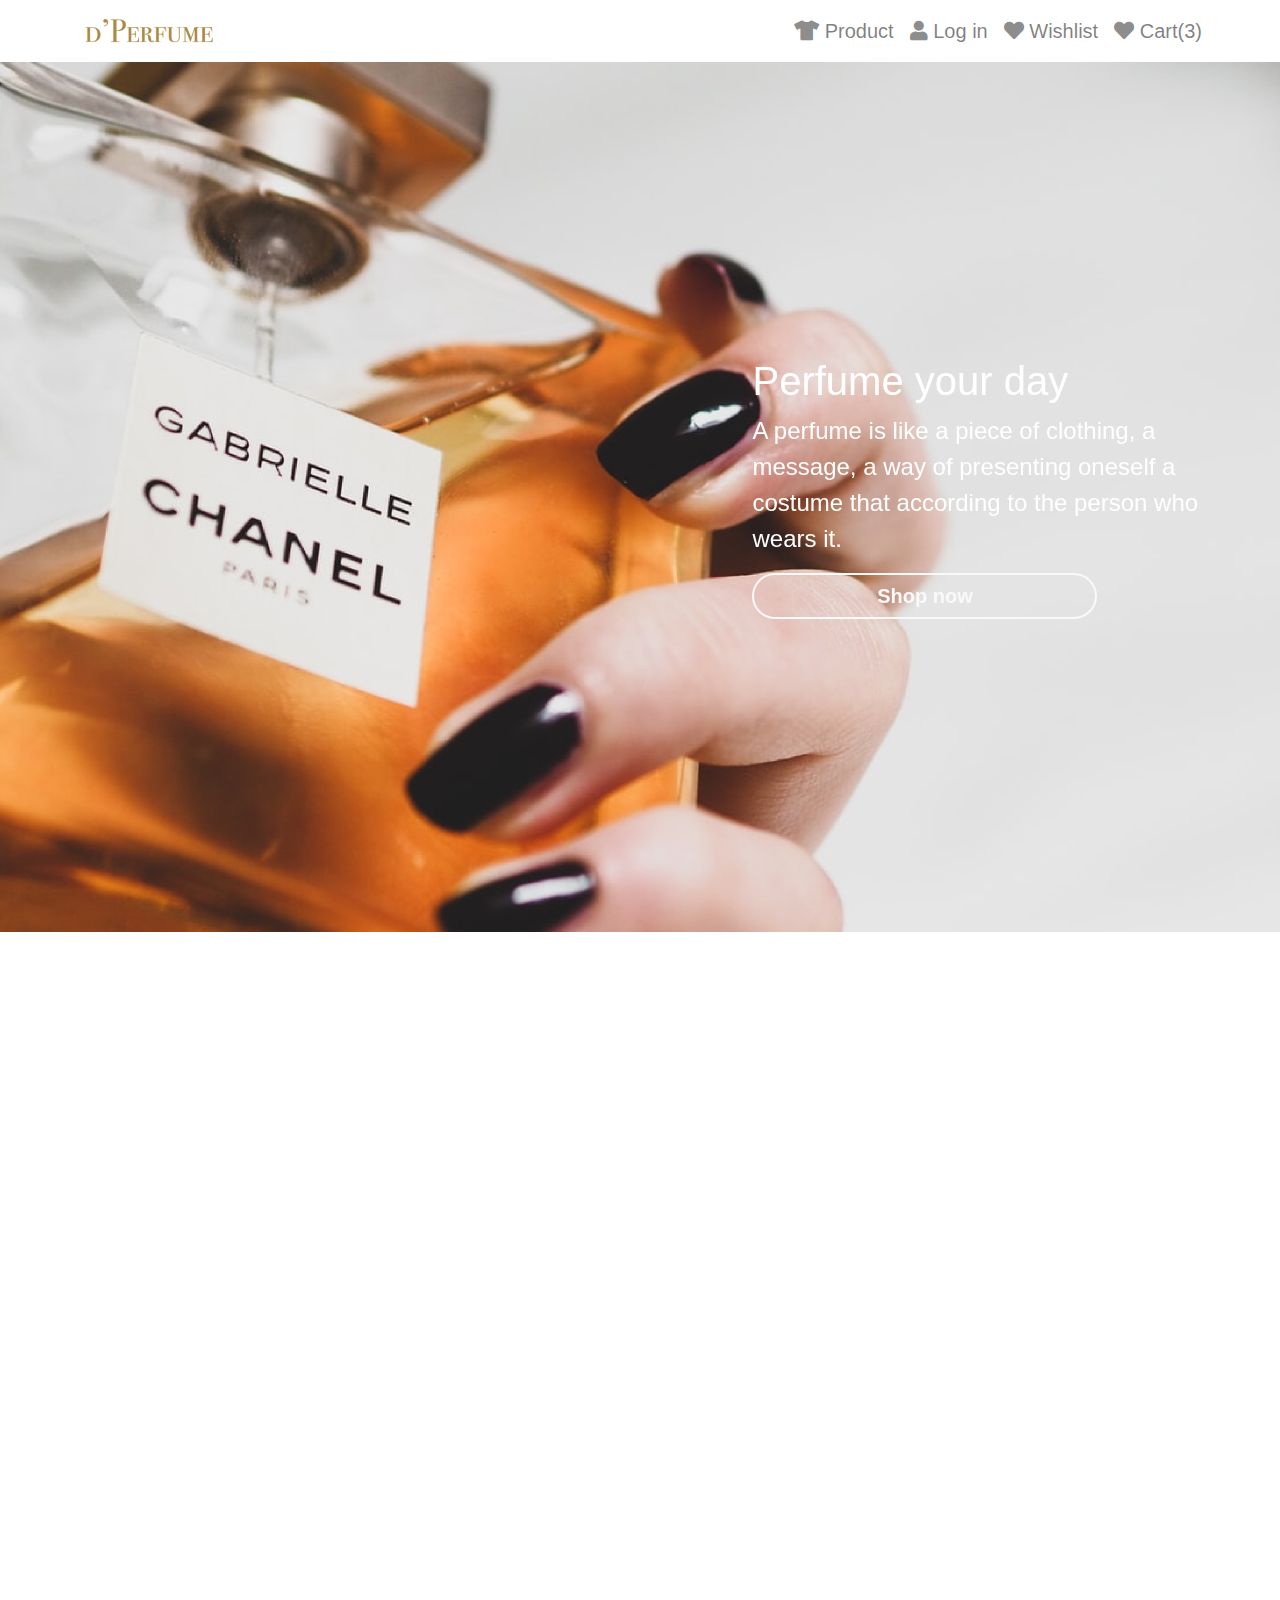
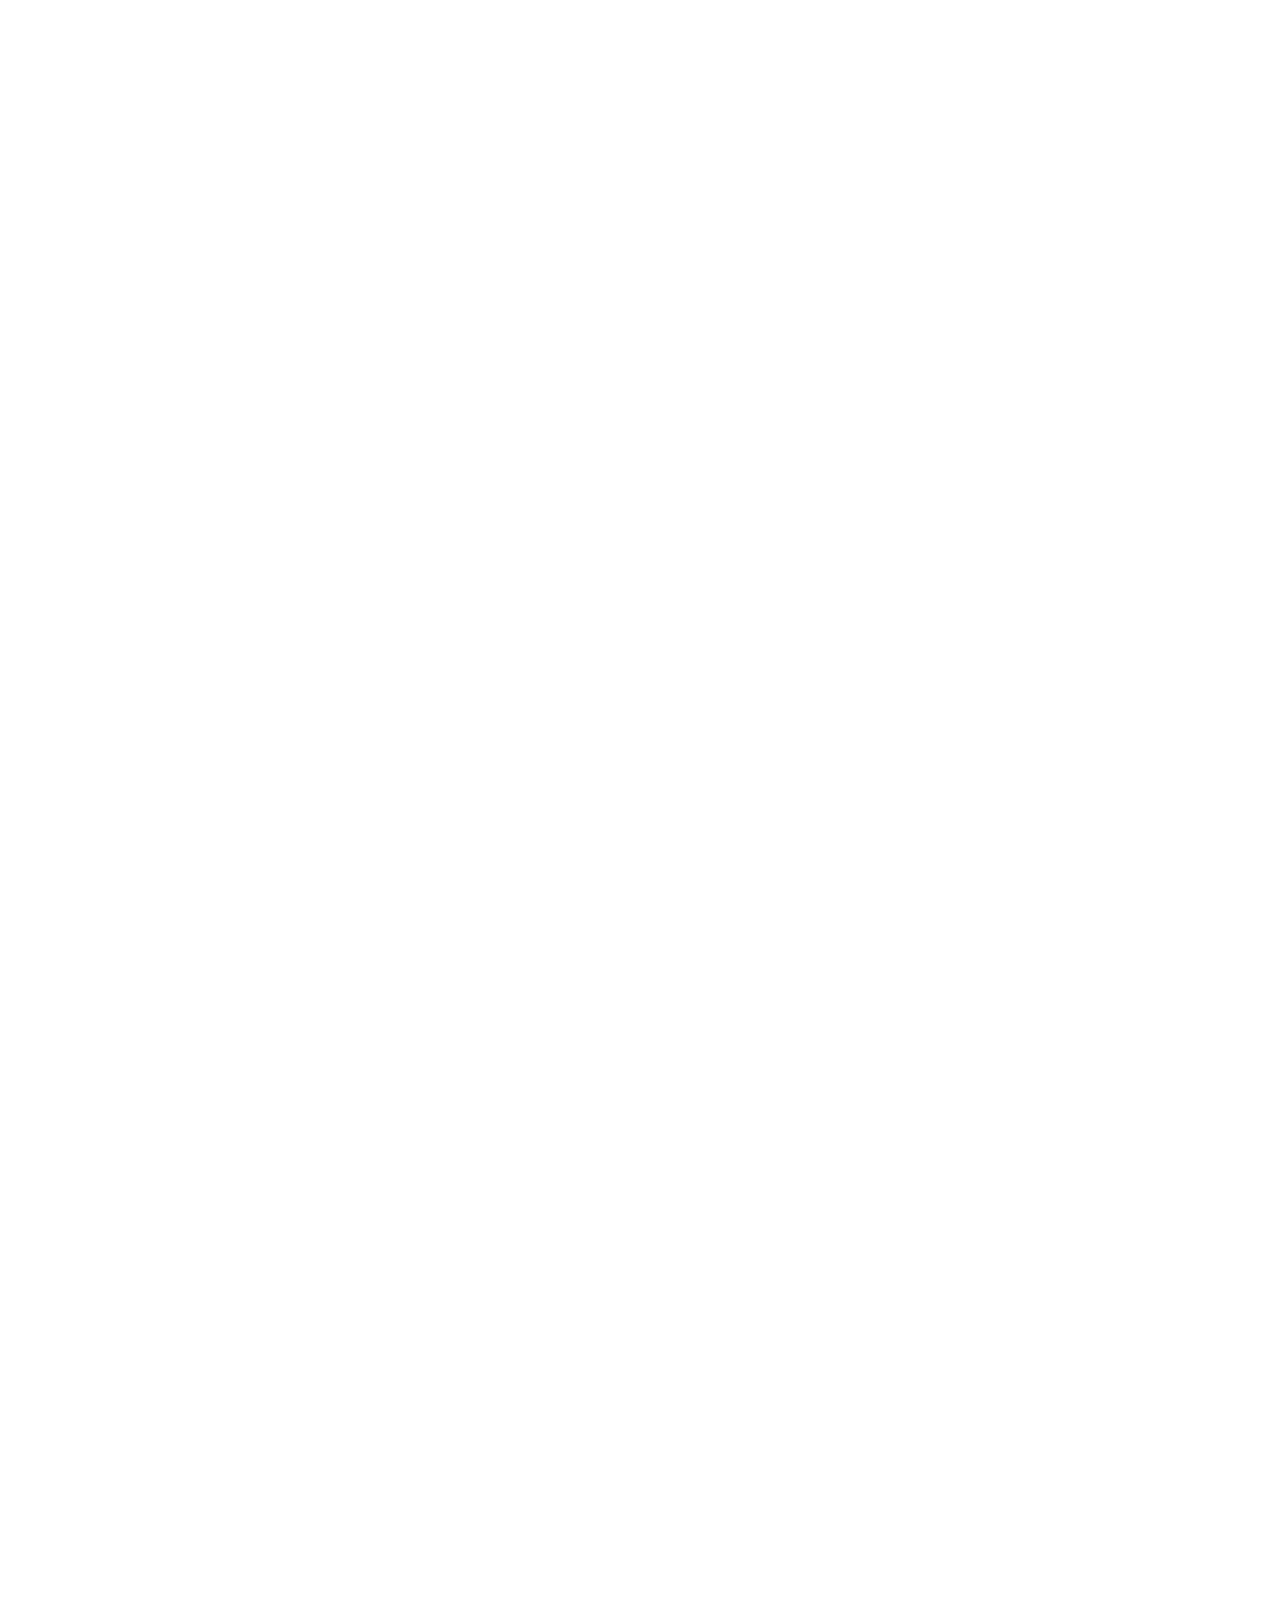
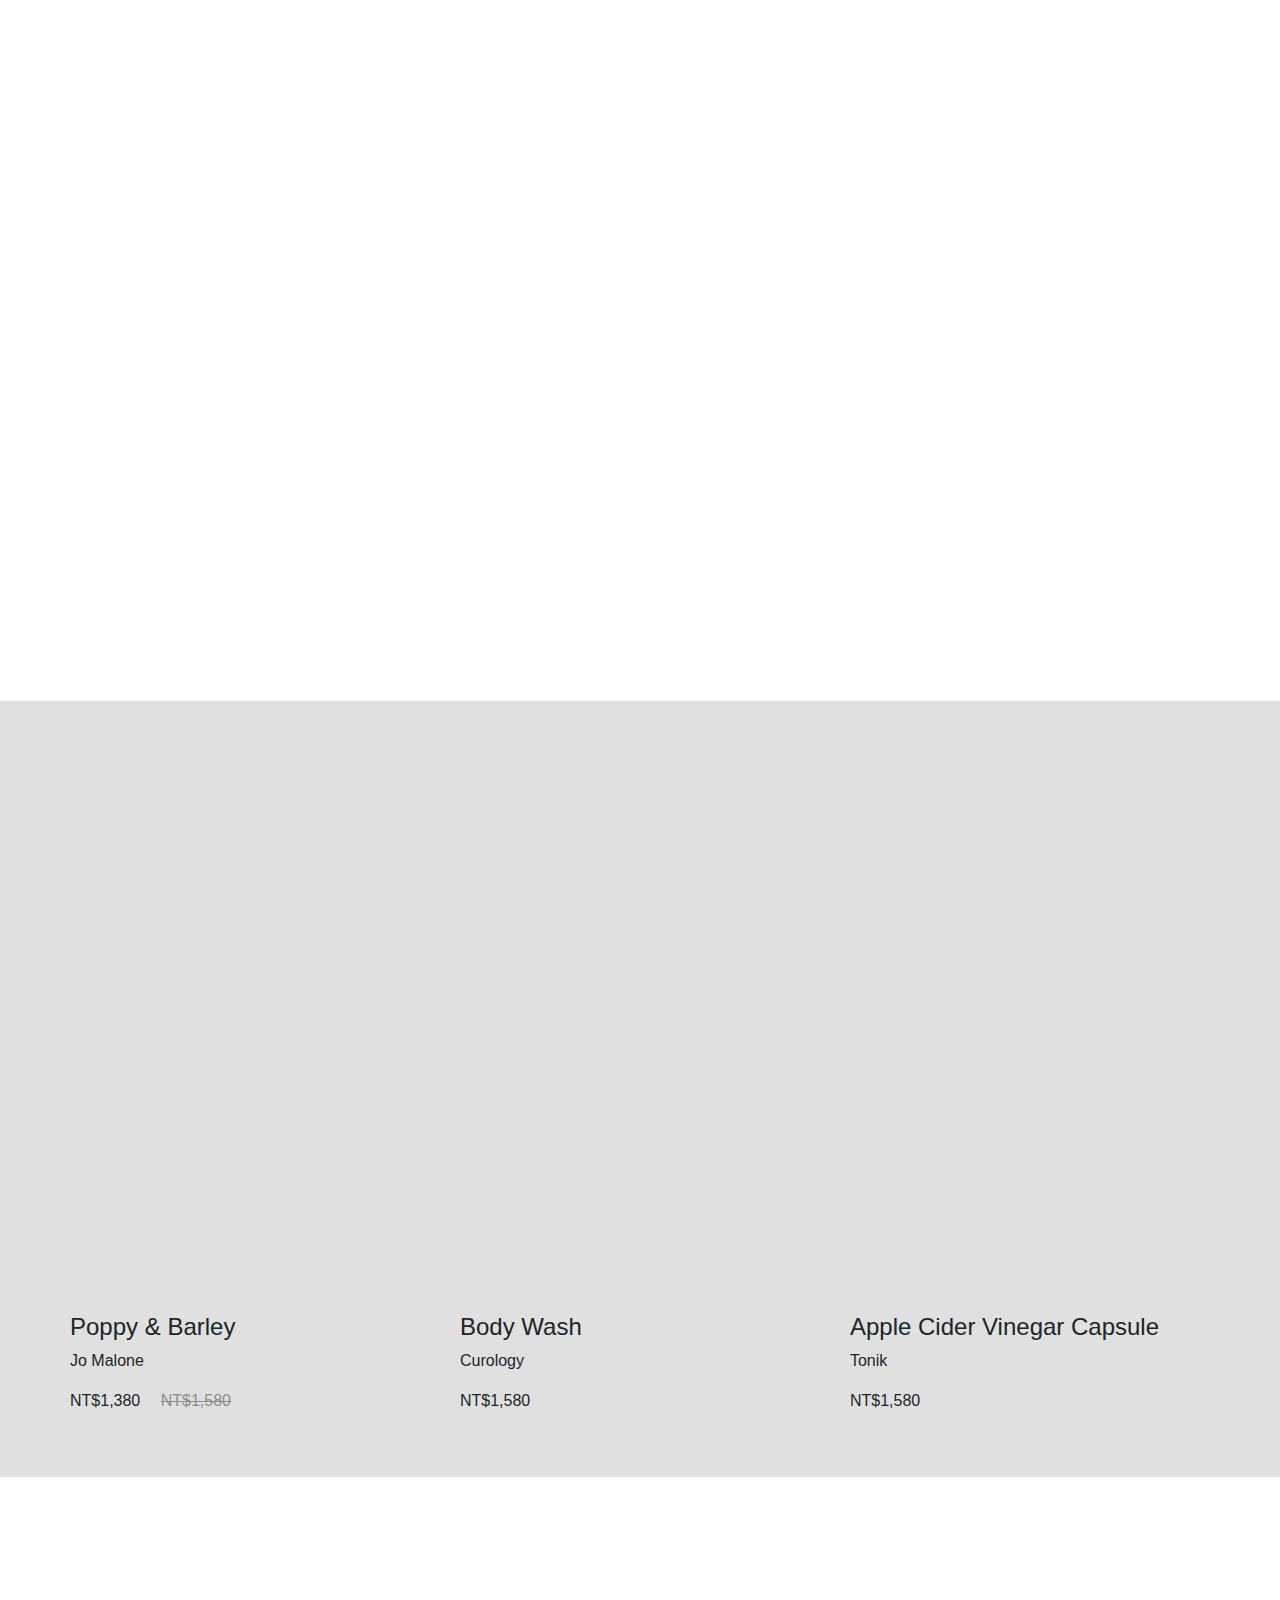
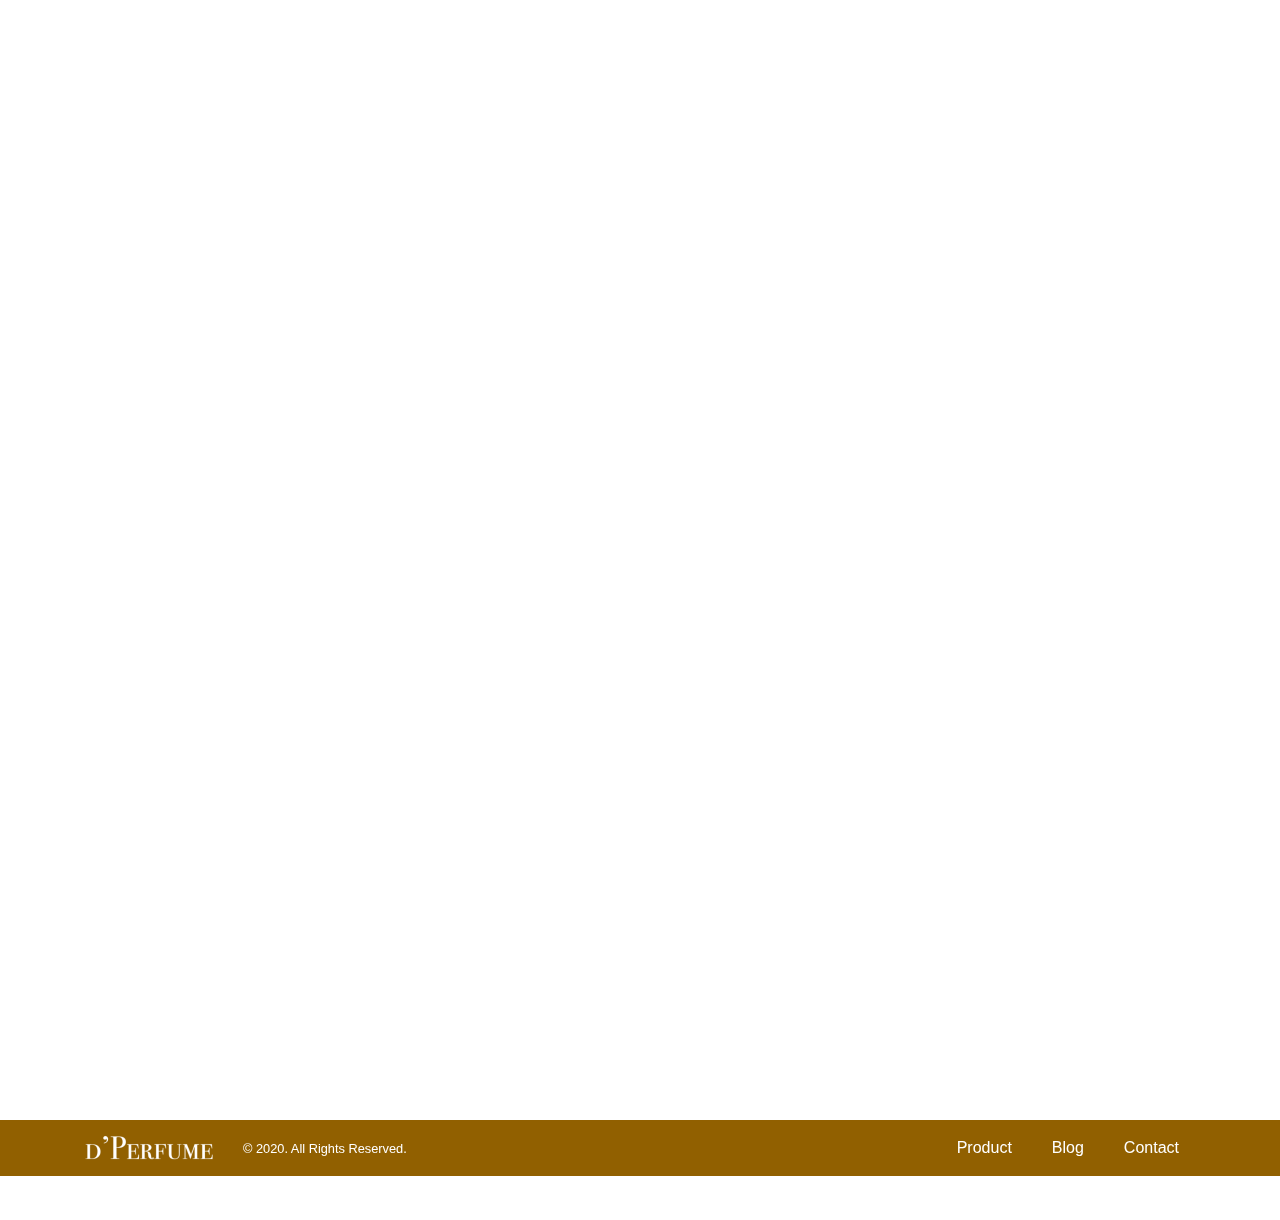
<file: index.html>
<!DOCTYPE html>
<html lang="en">

<head>
    <meta charset="UTF-8">
    <meta name="viewport" content="width=device-width, initial-scale=1.0">
    <meta name="viewport"  content="width=device-width, initial-scale=1, minimum-scale=1, maximum-scale=1">
        <title>d'Perfume</title>
        <link rel="shortcut icon" href="">
        <link rel="stylesheet" href="scss/all.css">
        <link rel="stylesheet" href="https://cdnjs.cloudflare.com/ajax/libs/font-awesome/5.14.0/css/all.min.css">


</head>

<body>
    <!-- header_start -->
    <div class="header container">
        <nav class="navbar navbar-expand-md navbar-light p-0">
            <!-- logo -->
            <h1 class="logo col-4 mb-0 mr-auto">
                <a href="index.html">d'Perfume</a>
            </h1>
            <!-- logo -->
            <!-- shoppingCarIcon -->
            <a href="#" class="hamCart nav-link text-dark text-center align-self-end d-md-none">
                <i class="fas fa-shopping-cart d-block"></i>
                <span class="bg-primary text-white rounded-circle">3</span>
            </a>
            <!-- shoppingCarIcon -->
            <!-- Icon -->
            <button class="navbar-toggler" type="button" data-toggle="collapse" data-target="#navbarSupportedContent" aria-controls="navbarSupportedContent" aria-expanded="false" aria-label="Toggle navigation">
                <i class="fas fa-bars navbar-toggler border-0"></i>
            </button>
            <!-- Icon -->
            <!-- right_navbar -->
            <div class="navBart collapse navbar-collapse justify-content-end d-none d-md-block col-8 p-0">
                <ul class="navbar-nav text-center">
                    <li class="nav-item">
                        <a class="nav-link" href="product.html">
                            <i class="fas fa-tshirt"></i> Product
                        </a>
                    </li>
                    <li class="nav-item">
                        <a class="nav-link" href="logIn.html"> <i class="fas fa-user"></i> Log in</a>
                    </li>
                    <li class="nav-item">
                        <a class="nav-link" href="#"><i class="fas fa-heart "></i> Wishlist</a>
                    </li>
                    <li class="nav-item">
                        <a class="nav-link" href="#"><i class="fas fa-heart "></i> Cart(3)</a>
                    </li>
                </ul>
            </div>
            <!-- right_navbar -->
            <!-- down_navbar -->
            <div class="navBar navbar-collapse " id="navbarSupportedContent">
                <ul class="navbar-nav text-center w-100">
                    <li class="nav-item">
                        <a class="nav-link " href="product.html">Product</a>
                    </li>
                    <li class="nav-item">
                        <a class="nav-link" href="#">Wishlist</a>
                    </li>
                    <li class="nav-item">
                        <a class="nav-link" href="#">Blog</a>
                    </li>
                    <li class="nav-item">
                        <a class="nav-link" href="#">Contact</a>
                    </li>
                    <li class="nav-item ">
                        <a class="nav-link" href="logIn.html">Log in</a>
                    </li>
                    <li class="nav-item">
                        <a class="nav-link" href="#">Product</a>
                    </li>
                </ul>
            </div>
            <!-- down_navbar -->
        </nav>
    </div>
    <!-- header_end -->

    <!-- banner_start -->
    <div class="banner" data-aos="fade-up" data-aos-duration="1000">
        <div class="container">
            <div class="row">
                <div class="bannerText flex-md-row-reverse offset-lg-7 col-lg-5">
                    <h2>Perfume your day</h2>
                    <p>A perfume is like a piece of clothing, a message, a way of presenting oneself a costume that according to the person who wears it.</p>
                    <button onclick="location.href='index.html'" type="button " class="btn btn-outline-light ">Shop now</button>
                </div>
            </div>
        </div>
    </div>
    <!-- banner_end -->

    <!-- productList_start  -->
    <div class="container">

        <div class="row flex-md-row-reverse mb-5 mb-md-0" data-aos="fade-right" data-aos-duration="1000">
            <div class="col-md-6 px-md-0 pd">
                <img src="img/photo-1563170351-be82bc888aa4@2x.png" class="img-fluid">
            </div>

            <div class="d-flex col-md-6 align-items-center ">
                <div class="row justify-content-center">
                    <div class="col-md-10 col-lg-9">
                        <h3 class="desTitle">Gabrielle CHANEL</h3>
                        <p class="listDes text-justify">
                            全新嗅覺體驗，花香四溢、明亮馥郁。結合茉莉、依蘭、橙花和最迷人的格拉斯晚香玉之花香，呈現出夢幻花香氣息。極具女性特質的香奈兒嘉柏麗香水，專為光芒四射的她而生。</p>
                        <a href="#" class="linkMore">查看更多</a>
                    </div>
                </div>
            </div>
        </div>

        <div class="row no-gutters mb-5 mb-md-0" data-aos="fade-left" data-aos-duration="1000">
            <div class="col-md-6 px-md-0 pd">
                <img src="img/photo-1584435731369-1e74c4e9385e@2x.png" class="img-fluid">
            </div>
            <div class="d-flex col-md-6 align-items-center">
                <div class="row justify-content-center">
                    <div class="col-md-11 col-lg-8">
                        <h3 class="desTitle">Five O’clock Au Gingembre</h3>
                        <p class="listDes text-justify">
                            生薑與溫醇的肉桂香、紅糖的香甜摻和成一氣，溫暖微辛的氣息反倒形成一股輕煙氤氳開來，還帶點微微煙醺感漫溢在整個鼻息之間，細聞之下，又還有溫溫淡淡的木香，溫和而暖心。</p>
                        <a href="#" class="linkMore">查看更多</a>
                    </div>
                </div>
            </div>
        </div>

        <div class="row flex-md-row-reverse mb-5 mb-md-0" data-aos="fade-right" data-aos-duration="1000">
            <div class="col-md-6 px-md-0 pd">
                <img src="img/photo-1585120040315-2241b774ad0f@2x.png" class="img-fluid">
            </div>

            <div class="d-flex col-md-6 align-items-center">
                <div class="row justify-content-center">
                    <div class="col-md-10 col-lg-9">
                        <h3 class="desTitle">CHANEL N°5</h3>
                        <p class="listDes text-justify">
                            N°5，女性魅力的極致精髓。散發柔美澄透的乙醛花束香氣。經典傳奇香氛，蘊藏於極簡設計的獨特瓶身。</p>
                        <a href="#" class="linkMore">查看更多</a>
                    </div>
                </div>
            </div>
        </div>

        <div class="row no-gutters mb-5 mb-md-0" data-aos="fade-left" data-aos-duration="1000">
            <div class="col-md-6 px-md-0 ">
                <img src="img/photo-1542038382126-77ae2819338d@2x.png" class="img-fluid">
            </div>
            <div class="d-flex col-md-6 align-items-center">
                <div class="row justify-content-center">
                    <div class="col-md-11 col-lg-8">

                        <h3 class="des_Title">1. <br> Levels of Preventive Maintenance Compliance</h3>
                        <p class="list_Des">
                            The core idea of preventative maintenance is the performance of proactive actions against unscheduled downtime in order to identify potential defects before they evolve into something more severe.</p>

                        <h3 class="des_Title">2. <br> Percentage of Planned Maintenance</h3>
                        <p class="list_Des">
                            The planned maintenance percentage is the total planned maintenance time in your CMMS software over a date range over the total number of hours of a service performed by the technicians.
                        </p>

                        <h3 class="des_Title">3. <br> Critical percentage of planned maintenance</h3>
                        <p class="list_Des">
                            Calculating the critical percentage of planned maintenance will help you prioritize the most important operations that should be performed immediately.</p>

                        <button type="button" class="onlinBtn btn btn-dark">Plan a free online training</button>
                    </div>
                </div>
            </div>
        </div>

    </div>
    <!-- productList_end -->

    <!-- onSale_start  -->
    <div class="onSale py-5" style="background:#E0E0E0">
        <div class="container ">
            <div class="row">
                <div class="col-lg-4 col-sm-10 py-sm-5 py-lg-0">
                    <img src="img/photo-1530630458144-014709e10016@2x.png" alt="" data-aos="fade-down" data-aos-duration="2000">
                    <h4 class="mt-2">Poppy & Barley</h4>
                    <p>Jo Malone</p>
                    <p>NT$1,380 &emsp;<del>NT$1,580</del> </p>

                </div>
                <div class="col-lg-4 col-sm-10 py-sm-5  py-lg-0">
                    <img src="img/photo-1556228720-da4e85f25e15@2x.png" alt="" data-aos="fade-down" data-aos-duration="2000">
                    <h4 class="mt-2">Body Wash</h4>
                    <p>Curology </p>
                    <p>NT$1,580</p>
                </div>
                <div class="col-lg-4 col-sm-10 pb-sm-5 py-lg-0">
                    <div class="img " data-aos="fade-down" data-aos-duration="2000">
                        <img src="img/photo-1559264730-1533a6ec0433@2x.png ">
                        <p class="soldoutText d-flex justify-content-center align-items-center ">sold out</p>
                    </div>
                    <h4 class="mt-2">Apple Cider Vinegar Capsule</h4>
                    <p>Tonik</p>
                    <p>NT$1,580</p>
                </div>
            </div>
        </div>
    </div>
    <!-- onSale_end -->

    <!-- description_start -->
    <div class="container mb-5" data-aos="fade-up" data-aos-anchor-placement="top-bottom" data-aos-duration="2000">
        <div class="row ">
            <div class="col-lg-8 col-sm-12 ">
                <img src="img/photo-1594913615593-e4b8c44625be@2x.png " alt=" ">
            </div>
            <div class="desPro col-lg-4 col-sm-12 my-lg-auto ">
                <h3>Bottle-Recycling</h3>
                <h4>Recycle your used empty bottles and be rewarded!</h4>
                <p>For the past 10 years, we have collected over 800,000 bottles through Empty Bottle Recycling Campaign and planted more than 860 pine trees for a better environment.For the past 10 years, we have collected over 800,000 bottles through Empty
                    Bottle Recycling Campaign and planted more than 860 pine trees for a better environment.</p>
                <a href="# " class="linkMore ">查看更多</a>
            </div>
        </div>
    </div>
    <!-- description_end -->

    <!-- subscribe_start-->
    <div class="subscribe " data-aos="fade-up" data-aos-duration="2000">
        <div class="container ">
            <div class="row align-items-end ">
                <div class="title col-md-auto ">
                    <h2 class="subscribeTitle ">記得<br> 訂閱以獲取更多資訊！</h2>
                    <form class="subscribeInput input-group ">
                        <input type="email " class="form-control h-auto " id="email " placeholder="Your email address " aria-label="Recipient 's username" aria-describedby="button-addon2">
                        <button class="btn btn-primary rounded-0 py-3 px-4" type="submit" id="email">Subscribe</button>
                    </form>
                </div>
            </div>
        </div>
    </div>
    <!-- subscribe_end-->

    <!-- footer_start-->
    <footer class="py-2">
        <div class=" container-fluid container-md ">
            <div class="row align-items-center justify-content-center">
                <div class="col-auto">
                    <img class="footerLogo" src="img/d’Perfumew@2x.png">
                </div>
                <div class="link col-auto mr-md-auto ">
                    <small>© 2020. All Rights Reserved.</small></div>
                <ul class="col-auto d-none d-md-flex mb-0 ">
                    <li class="mr-2 ">
                        <a href="product-list.html " class="nav-link link">Product</a>
                    </li>
                    <li class="mr-2 ">
                        <a href="# " class="nav-link link">Blog</a>
                    </li>
                    <li>
                        <a href="# " class="nav-link link">Contact</a>
                    </li>
                </ul>
            </div>
        </div>
    </footer>
    <!-- footer_end-->
    <!-- aos -->
    <link rel="stylesheet" href="https://unpkg.com/aos@next/dist/aos.css" />
    <script src="https://unpkg.com/aos@next/dist/aos.js"></script>
    <!-- 執行AOS功能 -->
    <script>
        AOS.init({
            once: true,
            offset: 120,
        });
    </script>

    <!-- aos -->

    <script src="https://code.jquery.com/jquery-3.3.1.slim.min.js " integrity="sha384-q8i/X+965DzO0rT7abK41JStQIAqVgRVzpbzo5smXKp4YfRvH+8abtTE1Pi6jizo " crossorigin="anonymous ">
    </script>
    <script src="https://cdnjs.cloudflare.com/ajax/libs/popper.js/1.14.6/umd/popper.min.js " integrity="sha384-wHAiFfRlMFy6i5SRaxvfOCifBUQy1xHdJ/yoi7FRNXMRBu5WHdZYu1hA6ZOblgut " crossorigin="anonymous ">
    </script>
    <script src="https://stackpath.bootstrapcdn.com/bootstrap/4.2.1/js/bootstrap.min.js " integrity="sha384-B0UglyR+jN6CkvvICOB2joaf5I4l3gm9GU6Hc1og6Ls7i6U/mkkaduKaBhlAXv9k " crossorigin="anonymous ">
    </script>
</body>

</html>
</file>
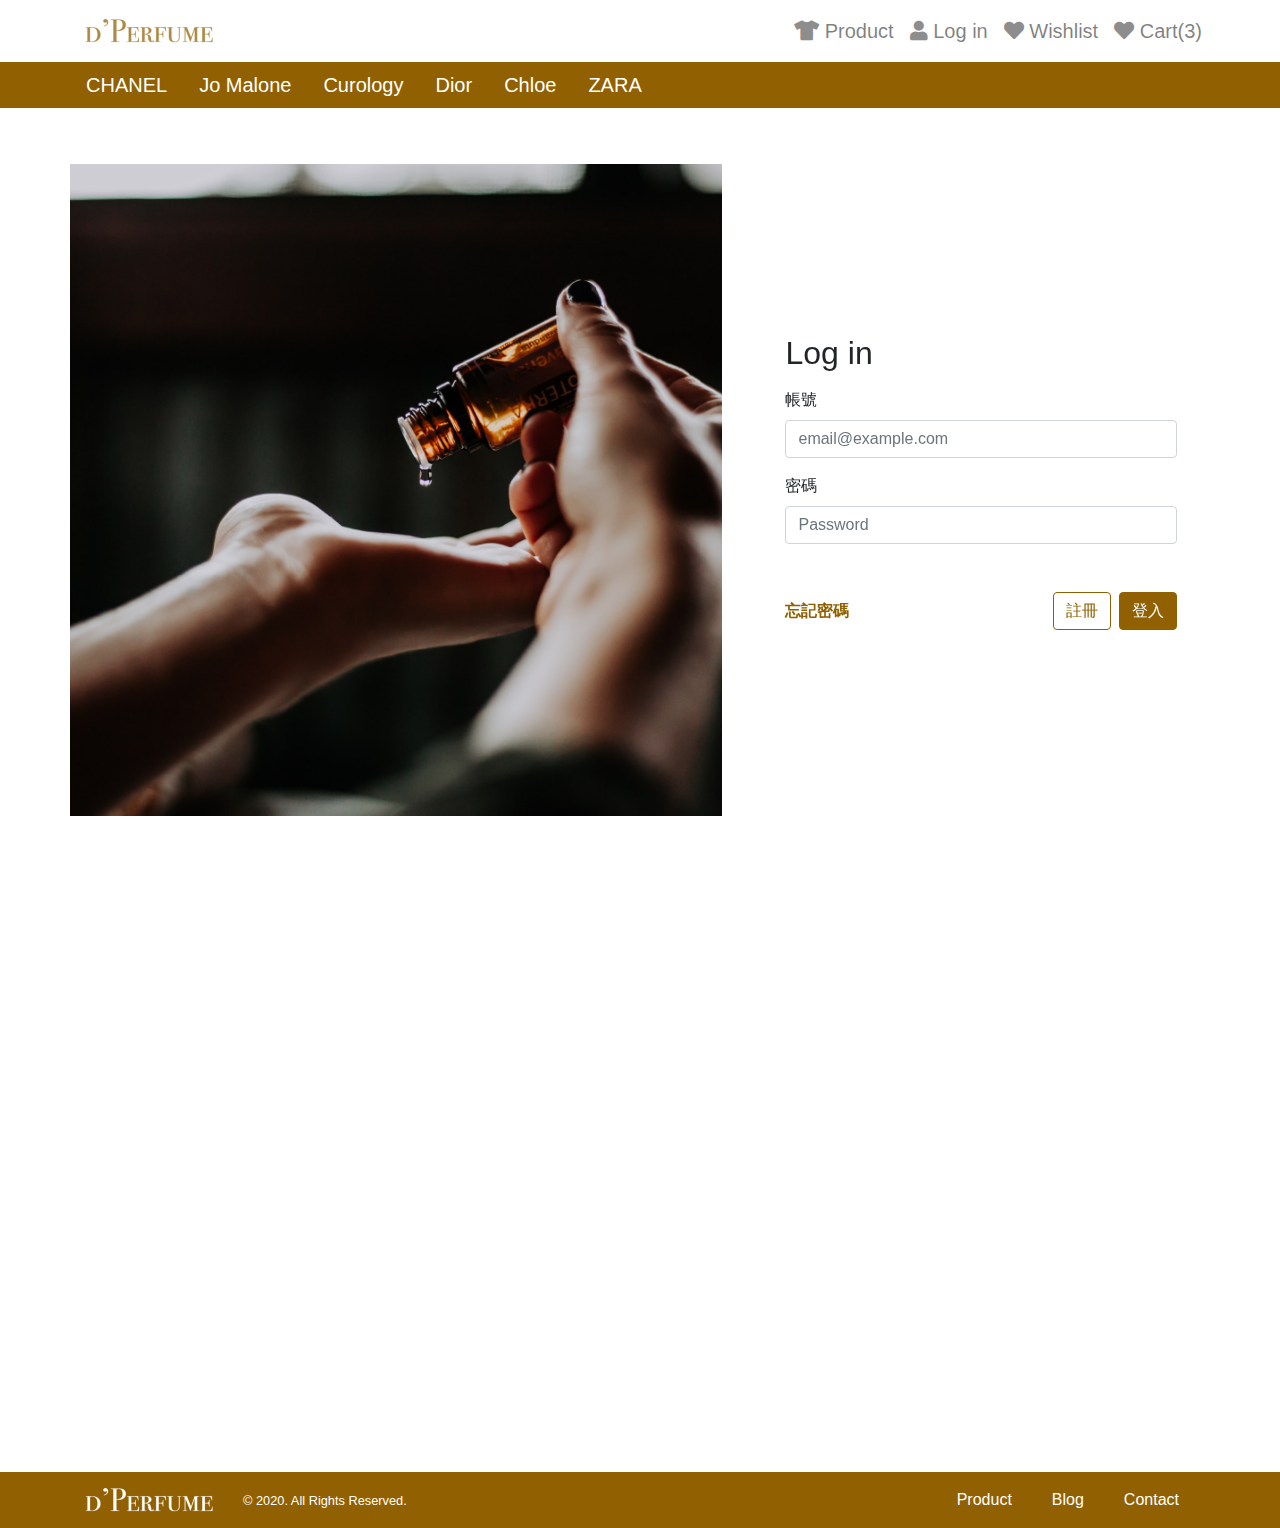
<file: logIn.html>
<!DOCTYPE html>
<html lang="en">

<head>
    <meta charset="UTF-8">
    <meta name="viewport" content="width=device-width, initial-scale=1.0">
    <meta name="viewport"  content="width=device-width, initial-scale=1, minimum-scale=1, maximum-scale=1">
        <title>登入 |d'Perfume</title>
        <link rel="shortcut icon" href="">
        <link rel="stylesheet" href="scss/all.css">
        <link rel="stylesheet" href="https://cdnjs.cloudflare.com/ajax/libs/font-awesome/5.14.0/css/all.min.css">


</head>

<body>
    <!-- header_start -->
    <div class="header container">
        <nav class="navbar navbar-expand-md navbar-light p-0">
            <!-- logo -->
            <h1 class="logo col-4 mb-0 mr-auto">
                <a href="index.html">d'Perfume</a>
            </h1>
            <!-- logo -->
            <!-- shoppingCarIcon -->
            <a href="#" class="hamCart nav-link text-dark text-center align-self-end d-md-none">
                <i class="fas fa-shopping-cart d-block"></i>
                <span class="bg-primary text-white rounded-circle">3</span>
            </a>
            <!-- shoppingCarIcon -->
            <!-- Icon -->
            <button class="navbar-toggler" type="button" data-toggle="collapse" data-target="#navbarSupportedContent" aria-controls="navbarSupportedContent" aria-expanded="false" aria-label="Toggle navigation">
                <i class="fas fa-bars navbar-toggler border-0"></i>
            </button>
            <!-- Icon -->
            <!-- right_navbar -->
            <div class="navBart collapse navbar-collapse justify-content-end d-none d-md-block col-8 p-0">
                <ul class="navbar-nav text-center">
                    <li class="nav-item">
                        <a class="nav-link" href="product.html">
                            <i class="fas fa-tshirt"></i> Product
                        </a>
                    </li>
                    <li class="nav-item">
                        <a class="nav-link" href="logIn.html"> <i class="fas fa-user"></i> Log in</a>
                    </li>
                    <li class="nav-item">
                        <a class="nav-link" href="#"><i class="fas fa-heart "></i> Wishlist</a>
                    </li>
                    <li class="nav-item">
                        <a class="nav-link" href="#"><i class="fas fa-heart "></i> Cart(3)</a>
                    </li>
                </ul>
            </div>
            <!-- right_navbar -->
            <!-- down_navbar -->
            <div class="navBar navbar-collapse " id="navbarSupportedContent">
                <ul class="navbar-nav text-center w-100">
                    <li class="nav-item">
                        <a class="nav-link " href="product.html">Product</a>
                    </li>
                    <li class="nav-item">
                        <a class="nav-link" href="#">Wishlist</a>
                    </li>
                    <li class="nav-item">
                        <a class="nav-link" href="#">Blog</a>
                    </li>
                    <li class="nav-item">
                        <a class="nav-link" href="#">Contact</a>
                    </li>
                    <li class="nav-item ">
                        <a class="nav-link" href="logIn.html">Log in</a>
                    </li>
                    <li class="nav-item">
                        <a class="nav-link" href="#">Product</a>
                    </li>
                </ul>
            </div>
            <!-- down_navbar -->
        </nav>
    </div>
    <!-- header_end -->

    <!-- brandbar_start -->
    <div class="brandBar">
        <div class="container">
            <ul class="nav">
                <li class="nav-item">
                    <a class="nav-link active" href="#">CHANEL</a>
                </li>
                <li class="nav-item">
                    <a class="nav-link" href="#">Jo Malone</a>
                </li>
                <li class="nav-item">
                    <a class="nav-link" href="#">Curology</a>
                </li>
                <li class="nav-item">
                    <a class="nav-link" href="#">Dior</a>
                </li>
                <li class="nav-item">
                    <a class="nav-link" href="#">Chloe</a>
                </li>
                <li class="nav-item">
                    <a class="nav-link" href="#">ZARA</a>
                </li>


            </ul>
        </div>
    </div>
    <!-- brandbar_end -->

    <!-- logIn_start -->
    <div class="container my-lg-5">
        <div class="row">
            <div class="col-lg-7 col-12 my-lg-2 mt-5" data-aos="zoom-in-right" data-aos-delay="300">
                <img class="logImg2" src="img/photo-1515377905703-c4788e51af15@2x.png" alt="">
                <img class="logImg" src="img/photo-15153rrr77905703-c4788e51af15@2x.png" alt="">
            </div>
            <div class="col-lg-5 col-12 m-lg-auto p-5" data-aos="zoom-in-left" data-aos-delay="300">
                <h2 class="mt-4 mt-md-0 mb-3">Log in</h2>
                <form>
                    <div class="form-group">
                        <label for="email">帳號</label>
                        <input type="email" class="form-control" id="email" aria-describedby="emailHelp" placeholder="email@example.com">
                    </div>
                    <div class="form-group mb-5">
                        <label for="password">密碼</label>
                        <input type="password" class="form-control" id="password" placeholder="Password">
                    </div>
                    <div class="form-group d-flex align-items-center justify-content-between">
                        <a href="#" class="pass">忘記密碼</a>
                        <div>
                            <a href="index.html" class="signBtn btn btn-outline-primary btn-md mr-1" role="button">註冊</a>
                            <a href="index.html" class="inBtn btn btn-primary btn-md" role="button">登入</a>
                        </div>
                    </div>
                </form>
            </div>
        </div>
    </div>
    <!-- logIn_end -->

    <!-- subscribe_start-->
    <div class="subscribe " data-aos="fade-up " data-aos-delay="300">
        <div class="container ">
            <div class="row align-items-end ">
                <div class="title col-md-auto ">
                    <h2 class="subscribeTitle ">記得<br> 訂閱以獲取更多資訊！</h2>
                    <form class="subscribeInput input-group ">
                        <input type="email " class="form-control h-auto " id="email " placeholder="Your email address " aria-label="Recipient 's username" aria-describedby="button-addon2">
                        <button class="btn btn-primary rounded-0 py-3 px-4" type="submit" id="email">Subscribe</button>
                    </form>
                </div>
            </div>
        </div>
    </div>
    <!-- subscribe_end-->

    <!-- footer_start-->
    <footer class="py-2">
        <div class=" container-fluid container-md ">
            <div class="row align-items-center justify-content-center">
                <div class="col-auto">
                    <img class="footerLogo" src="img/d’Perfumew@2x.png">
                </div>
                <div class="link col-auto mr-md-auto ">
                    <small>© 2020. All Rights Reserved.</small></div>
                <ul class="col-auto d-none d-md-flex mb-0 ">
                    <li class="mr-2 ">
                        <a href="product-list.html " class="nav-link link">Product</a>
                    </li>
                    <li class="mr-2 ">
                        <a href="# " class="nav-link link">Blog</a>
                    </li>
                    <li>
                        <a href="# " class="nav-link link">Contact</a>
                    </li>
                </ul>
            </div>
        </div>
    </footer>
    <!-- footer_end-->
    <!-- aos -->
    <link rel="stylesheet" href="https://unpkg.com/aos@next/dist/aos.css" />
    <script src="https://unpkg.com/aos@next/dist/aos.js"></script>
    <!-- 執行AOS功能 -->
    <script>
        AOS.init({
            once: true,
            offset: 200,
        });
    </script>

    <!-- aos -->

    <script src="https://code.jquery.com/jquery-3.3.1.slim.min.js " integrity="sha384-q8i/X+965DzO0rT7abK41JStQIAqVgRVzpbzo5smXKp4YfRvH+8abtTE1Pi6jizo " crossorigin="anonymous ">
    </script>
    <script src="https://cdnjs.cloudflare.com/ajax/libs/popper.js/1.14.6/umd/popper.min.js " integrity="sha384-wHAiFfRlMFy6i5SRaxvfOCifBUQy1xHdJ/yoi7FRNXMRBu5WHdZYu1hA6ZOblgut " crossorigin="anonymous ">
    </script>
    <script src="https://stackpath.bootstrapcdn.com/bootstrap/4.2.1/js/bootstrap.min.js " integrity="sha384-B0UglyR+jN6CkvvICOB2joaf5I4l3gm9GU6Hc1og6Ls7i6U/mkkaduKaBhlAXv9k " crossorigin="anonymous ">
    </script>
</body>

</html>
</file>
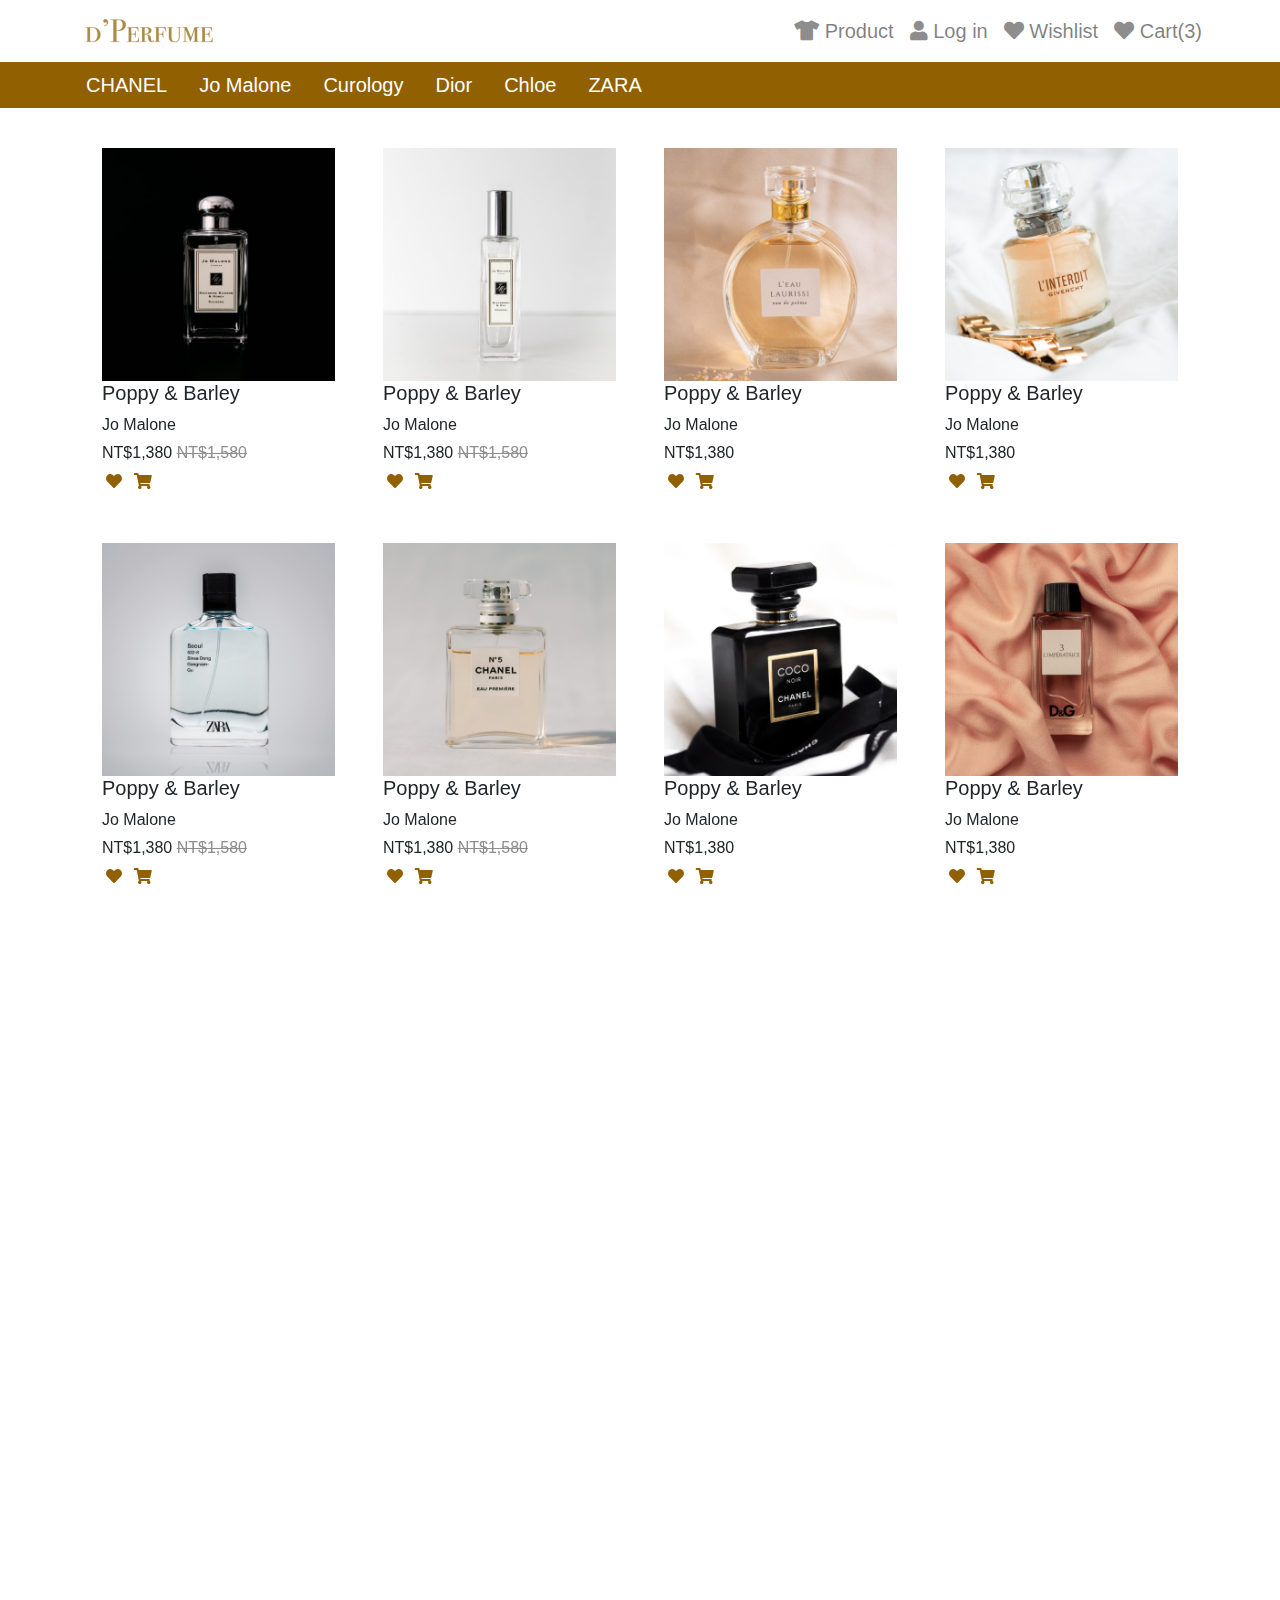
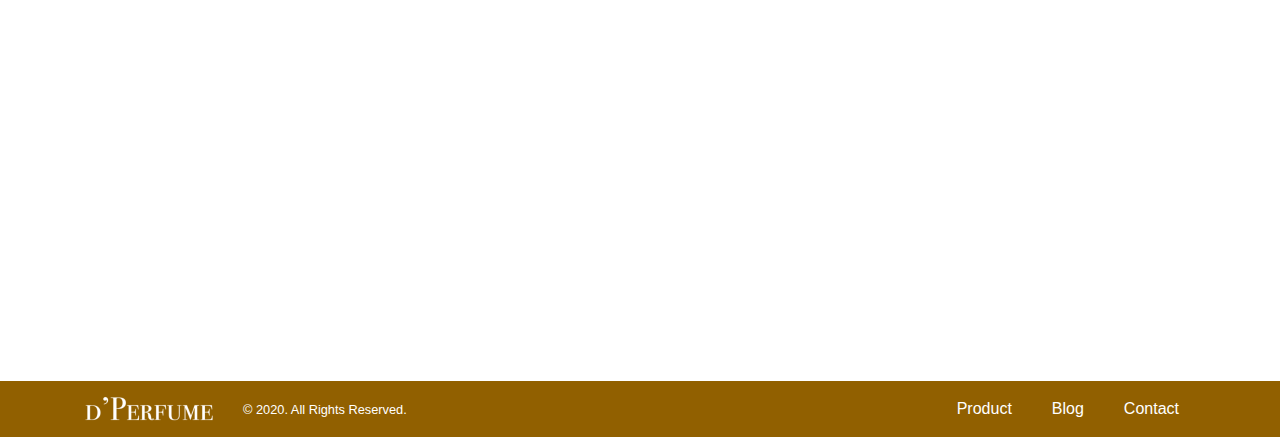
<file: product.html>
<!DOCTYPE html>
<html lang="en">

<head>
    <meta charset="UTF-8">
    <meta name="viewport" content="width=device-width, initial-scale=1.0">
    <meta name="viewport"  content="width=device-width, initial-scale=1, minimum-scale=1, maximum-scale=1">
        <title>產品列表 |d'Perfume</title>
        <link rel="shortcut icon" href="">
        <link rel="stylesheet" href="scss/all.css">
        <link rel="stylesheet" href="https://cdnjs.cloudflare.com/ajax/libs/font-awesome/5.14.0/css/all.min.css">


</head>

<body>
    <!-- header_start -->
    <div class="header container">
        <nav class="navbar navbar-expand-md navbar-light p-0">
            <!-- logo -->
            <h1 class="logo col-4 mb-0 mr-auto">
                <a href="index.html">d'Perfume</a>
            </h1>
            <!-- logo -->
            <!-- shoppingCarIcon -->
            <a href="#" class="hamCart nav-link text-dark text-center align-self-end d-md-none">
                <i class="fas fa-shopping-cart d-block"></i>
                <span class="bg-primary text-white rounded-circle">3</span>
            </a>
            <!-- shoppingCarIcon -->
            <!-- Icon -->
            <button class="navbar-toggler" type="button" data-toggle="collapse" data-target="#navbarSupportedContent" aria-controls="navbarSupportedContent" aria-expanded="false" aria-label="Toggle navigation">
                <i class="fas fa-bars navbar-toggler border-0"></i>
            </button>
            <!-- Icon -->
            <!-- right_navbar -->
            <div class="navBart collapse navbar-collapse justify-content-end d-none d-md-block col-8 p-0">
                <ul class="navbar-nav text-center">
                    <li class="nav-item">
                        <a class="nav-link" href="product.html">
                            <i class="fas fa-tshirt"></i> Product
                        </a>
                    </li>
                    <li class="nav-item">
                        <a class="nav-link" href="logIn.html"> <i class="fas fa-user"></i> Log in</a>
                    </li>
                    <li class="nav-item">
                        <a class="nav-link" href="#"><i class="fas fa-heart "></i> Wishlist</a>
                    </li>
                    <li class="nav-item">
                        <a class="nav-link" href="#"><i class="fas fa-heart "></i> Cart(3)</a>
                    </li>
                </ul>
            </div>
            <!-- right_navbar -->
            <!-- down_navbar -->
            <div class="navBar navbar-collapse " id="navbarSupportedContent">
                <ul class="navbar-nav text-center w-100">
                    <li class="nav-item">
                        <a class="nav-link " href="product.html">Product</a>
                    </li>
                    <li class="nav-item">
                        <a class="nav-link" href="#">Wishlist</a>
                    </li>
                    <li class="nav-item">
                        <a class="nav-link" href="#">Blog</a>
                    </li>
                    <li class="nav-item">
                        <a class="nav-link" href="#">Contact</a>
                    </li>
                    <li class="nav-item ">
                        <a class="nav-link" href="logIn.html" ">Log in</a>
                    </li>
                    <li class="nav-item ">
                        <a class="nav-link " href="# ">Product</a>
                    </li>
                </ul>
            </div>
            <!-- down_navbar -->
        </nav>
    </div>
    <!-- header_end -->

    <!-- brandbar_start -->
    <div class="brandBar ">
        <div class="container ">
            <ul class="nav ">
                <li class="nav-item ">
                    <a class="nav-link active " href="# ">CHANEL</a>
                </li>
                <li class="nav-item ">
                    <a class="nav-link " href="# ">Jo Malone</a>
                </li>
                <li class="nav-item ">
                    <a class="nav-link " href="# ">Curology</a>
                </li>
                <li class="nav-item ">
                    <a class="nav-link " href="# ">Dior</a>
                </li>
                <li class="nav-item ">
                    <a class="nav-link " href="# ">Chloe</a>
                </li>
                <li class="nav-item ">
                    <a class="nav-link " href="# ">ZARA</a>
                </li>


            </ul>
        </div>
    </div>
    <!-- brandbar_end -->

    <!-- Modal -->
    <div class="modal fade " id="exampleModalCenter " tabindex="-1 " role="dialog " aria-labelledby="exampleModalCenterTitle " aria-hidden="true ">
        <div class="modal-dialog modal-dialog-centered " role="document ">
            <div class="modal-content align-items-center ">
                <div class="modal-body ">
                    已加入我的收藏
                </div>
            </div>
        </div>
    </div>

    <!-- Modal2 -->
    <div class="modal fade " id="exampleModalCar " tabindex="-1 " role="dialog " aria-labelledby="exampleModalCenterTitle " aria-hidden="true ">
        <div class="modal-dialog modal-dialog-centered " role="document ">
            <div class="modal-content align-items-center ">
                <div class="modal-body ">
                    已加入購物車
                </div>
            </div>
        </div>
    </div>

    <!-- product_start -->
    <div class="container my-lg-3 mt-2 ">
        <div class="row m-2 ">
            <div class="col-lg-3 col-sm-6 col-6 pr-0 p-lg-4 " data-aos="zoom-in " data-aos-duration="1000 " data-aos-delay="50 ">
                <img src="img/product/photo-1519669011783-4eaa95fa1b7d@2x.png ">
                <div class="productList ">
                    <h5>Poppy & Barley</h5>
                    <p>Jo Malone</p>
                    <p>NT$1,380 <del>NT$1,580</del></p>
                    <a class="btn btn-link " data-toggle="modal " data-target="#exampleModalCenter ">
                        <i class="fas fa-heart "></i>
                    </a>
                    <a class="btn btn-link " data-toggle="modal " data-target="#exampleModalCar ">
                        <i class="fas fa-shopping-cart "></i>
                    </a>
                </div>
            </div>
            <div class="col-lg-3 col-sm-6 col-6 pr-0 p-lg-4 " data-aos="zoom-in " data-aos-duration="2000 " data-aos-delay="200 ">
                <img src="img/product/photo-1530630458144-014709e10016@2x.png ">
                <div class="productList ">
                    <h5>Poppy & Barley</h5>
                    <p>Jo Malone</p>
                    <p>NT$1,380 <del>NT$1,580</del></p>
                    <a class="btn btn-link " data-toggle="modal " data-target="#exampleModalCenter ">
                        <i class="fas fa-heart "></i>
                    </a>
                    <a class="btn btn-link " data-toggle="modal " data-target="#exampleModalCar ">
                        <i class="fas fa-shopping-cart "></i>
                    </a>
                </div>
            </div>
            <div class="col-lg-3 col-sm-6 col-6 pr-0 p-lg-4 " data-aos="zoom-in " data-aos-duration="2000 " data-aos-delay="300 ">
                <img src="img/product/photo-1566977776052-6e61e35bf9be@2x.png ">
                <div class="productList ">
                    <h5>Poppy & Barley</h5>
                    <p>Jo Malone</p>
                    <p>NT$1,380 </p>
                    <a class="btn btn-link " data-toggle="modal " data-target="#exampleModalCenter ">
                        <i class="fas fa-heart "></i>
                    </a>
                    <a class="btn btn-link " data-toggle="modal " data-target="#exampleModalCar ">
                        <i class="fas fa-shopping-cart "></i>
                    </a>
                </div>
            </div>
            <div class="col-lg-3 col-sm-6 col-6 pr-0 p-lg-4 " data-aos="zoom-in " data-aos-duration="2000 " data-aos-delay="400 ">
                <img src="img/product/photo-1578996834254-13d1b661a5ed@2x.png ">
                <div class="productList ">
                    <h5>Poppy & Barley</h5>
                    <p>Jo Malone</p>
                    <p>NT$1,380</p>
                    <a class="btn btn-link " data-toggle="modal " data-target="#exampleModalCenter ">
                        <i class="fas fa-heart "></i>
                    </a>
                    <a class="btn btn-link " data-toggle="modal " data-target="#exampleModalCar ">
                        <i class="fas fa-shopping-cart "></i>
                    </a>
                </div>
            </div>
            <div class="col-lg-3 col-sm-6 col-6 pr-0 p-lg-4 " data-aos="zoom-in " data-aos-duration="2000 ">
                <img src="img/product/photo-1582211594533-268f4f1edcb9@2x.png ">
                <div class="productList ">
                    <h5>Poppy & Barley</h5>
                    <p>Jo Malone</p>
                    <p>NT$1,380 <del>NT$1,580</del></p>
                    <a class="btn btn-link " data-toggle="modal " data-target="#exampleModalCenter ">
                        <i class="fas fa-heart "></i>
                    </a>
                    <a class="btn btn-link " data-toggle="modal " data-target="#exampleModalCar ">
                        <i class="fas fa-shopping-cart "></i>
                    </a>
                </div>
            </div>
            <div class="col-lg-3 col-sm-6 col-6 pr-0 p-lg-4 " data-aos="zoom-in " data-aos-duration="2000 " data-aos-delay="200 ">
                <img src="img/product/photo-1585120040315-2241b774ad0f@2x.png ">
                <div class="productList ">
                    <h5>Poppy & Barley</h5>
                    <p>Jo Malone</p>
                    <p>NT$1,380 <del>NT$1,580</del></p>
                    <a class="btn btn-link " data-toggle="modal " data-target="#exampleModalCenter ">
                        <i class="fas fa-heart "></i>
                    </a>
                    <a class="btn btn-link " data-toggle="modal " data-target="#exampleModalCar ">
                        <i class="fas fa-shopping-cart "></i>
                    </a>
                </div>
            </div>
            <div class="col-lg-3 col-sm-6 col-6 pr-0 p-lg-4 " data-aos="zoom-in " data-aos-duration="2000 " data-aos-delay="300 ">
                <img src="img/product/photo-1592842414746-a2fd2101381f@2x.png ">
                <div class="productList ">
                    <h5>Poppy & Barley</h5>
                    <p>Jo Malone</p>
                    <p>NT$1,380 </p>
                    <a class="btn btn-link " data-toggle="modal " data-target="#exampleModalCenter ">
                        <i class="fas fa-heart "></i>
                    </a>
                    <a class="btn btn-link " data-toggle="modal " data-target="#exampleModalCar ">
                        <i class="fas fa-shopping-cart "></i>
                    </a>
                </div>
            </div>
            <div class="col-lg-3 col-sm-6 col-6 pr-0 p-lg-4 " data-aos="zoom-in " data-aos-duration="2000 " data-aos-delay="400 ">
                <img src="img/product/photo-1544468266-6a8948003cd7@2x.png ">
                <div class="productList ">
                    <h5>Poppy & Barley</h5>
                    <p>Jo Malone</p>
                    <p>NT$1,380</p>
                    <a class="btn btn-link " data-toggle="modal " data-target="#exampleModalCenter ">
                        <i class="fas fa-heart "></i>
                    </a>
                    <a class="btn btn-link " data-toggle="modal " data-target="#exampleModalCar ">
                        <i class="fas fa-shopping-cart "></i>
                    </a>
                </div>
            </div>
            <div class="col-lg-3 col-sm-6 col-6 pr-0 p-lg-4 " data-aos="zoom-in " data-aos-duration="2000 ">
                <img src="img/photo-1584435731369-1e74c4e9385e.png ">
                <div class="productList ">
                    <h5>Poppy & Barley</h5>
                    <p>Jo Malone</p>
                    <p>NT$1,380 <del>NT$1,580</del></p>
                    <a class="btn btn-link " data-toggle="modal " data-target="#exampleModalCenter ">
                        <i class="fas fa-heart "></i>
                    </a>
                    <a class="btn btn-link " data-toggle="modal " data-target="#exampleModalCar ">
                        <i class="fas fa-shopping-cart "></i>
                    </a>
                </div>
            </div>
            <div class="col-lg-3 col-sm-6 col-6 pr-0 p-lg-4 " data-aos="zoom-in " data-aos-duration="2000 " data-aos-delay="200 ">
                <img src="img/product/photo-1592247691114-69a06342531a@2x.png ">
                <div class="productList ">
                    <h5>Poppy & Barley</h5>
                    <p>Jo Malone</p>
                    <p>NT$1,380 <del>NT$1,580</del></p>
                    <a class="btn btn-link " data-toggle="modal " data-target="#exampleModalCenter ">
                        <i class="fas fa-heart "></i>
                    </a>
                    <a class="btn btn-link " data-toggle="modal " data-target="#exampleModalCar ">
                        <i class="fas fa-shopping-cart "></i>
                    </a>
                </div>
            </div>
            <div class="col-lg-3 col-sm-6 col-6 pr-0 p-lg-4 " data-aos="zoom-in " data-aos-duration="2000 " data-aos-delay="300 ">
                <img src="img/product/photo-1559264729-91549dddfc45@2x.png ">
                <div class="productList ">
                    <h5>Poppy & Barley</h5>
                    <p>Jo Malone</p>
                    <p>NT$1,380 </p>
                    <a class="btn btn-link " data-toggle="modal " data-target="#exampleModalCenter ">
                        <i class="fas fa-heart "></i>
                    </a>
                    <a class="btn btn-link " data-toggle="modal " data-target="#exampleModalCar ">
                        <i class="fas fa-shopping-cart "></i>
                    </a>
                </div>
            </div>
            <div class="col-lg-3 col-sm-6 col-6 pr-0 p-lg-4 " data-aos="zoom-in " data-aos-duration="2000 " data-aos-delay="400 ">
                <img src="img/product/photo-1594913366159-1832cfbe7ca1@2x.png ">
                <div class="productList ">
                    <h5>Poppy & Barley</h5>
                    <p>Jo Malone</p>
                    <p>NT$1,380</p>
                    <a class="btn btn-link " data-toggle="modal " data-target="#exampleModalCenter ">
                        <i class="fas fa-heart "></i>
                    </a>
                    <a class="btn btn-link " data-toggle="modal " data-target="#exampleModalCar ">
                        <i class="fas fa-shopping-cart "></i>
                    </a>
                </div>
            </div>
        </div>
    </div>
    <!-- product_end -->

    <!-- pageList_start -->
    <div class="container d-flex justify-content-center my-lg-3 mb-6 mb-md-9 " data-aos="fade-up " data-aos-duration="1000 ">
        <ul class="d-flex list-unstyled ">
            <li>
                <a href=" # " class="pageList p-3 ">1</a>
            </li>
            <li>
                <a href="# " class="pL unselected p-3 ">2</a>
            </li>
            <li>
                <a href="# " class="pL unselected p-3 ">3</a>
            </li>
        </ul>
    </div>
    <!-- pageList_end -->

    <!-- subscribe_start-->
    <div class="subscribe " data-aos="fade-up " data-aos-duration="2000 ">
        <div class="container ">
            <div class="row align-items-end ">
                <div class="title col-md-auto ">
                    <h2 class="subscribeTitle ">記得<br> 訂閱以獲取更多資訊！</h2>
                    <form class="subscribeInput input-group ">
                        <input type="email " class="form-control h-auto " id="email " placeholder="Your email address " aria-label="Recipient 's username" aria-describedby="button-addon2">
                        <button class="btn btn-primary rounded-0 py-3 px-4" type="submit" id="email">Subscribe</button>
                    </form>
                </div>
            </div>
        </div>
    </div>
    <!-- subscribe_end-->

    <!-- footer_start-->
    <footer class="py-2">
        <div class=" container-fluid container-md ">
            <div class="row align-items-center justify-content-center">
                <div class="col-auto">
                    <img class="footerLogo" src="img/d’Perfumew@2x.png">
                </div>
                <div class="link col-auto mr-md-auto ">
                    <small>© 2020. All Rights Reserved.</small></div>
                <ul class="col-auto d-none d-md-flex mb-0 ">
                    <li class="mr-2 ">
                        <a href="product-list.html " class="nav-link link">Product</a>
                    </li>
                    <li class="mr-2 ">
                        <a href="# " class="nav-link link">Blog</a>
                    </li>
                    <li>
                        <a href="# " class="nav-link link">Contact</a>
                    </li>
                </ul>
            </div>
        </div>
    </footer>
    <!-- footer_end-->
    <!-- aos -->
    <link rel="stylesheet" href="https://unpkg.com/aos@next/dist/aos.css" />
    <script src="https://unpkg.com/aos@next/dist/aos.js"></script>
    <!-- 執行AOS功能 -->
    <script>
        AOS.init({
            once: true,
            offset: 120,
        });
    </script>

    <!-- aos -->

    <script src="https://code.jquery.com/jquery-3.3.1.slim.min.js " integrity="sha384-q8i/X+965DzO0rT7abK41JStQIAqVgRVzpbzo5smXKp4YfRvH+8abtTE1Pi6jizo " crossorigin="anonymous ">
    </script>
    <script src="https://cdnjs.cloudflare.com/ajax/libs/popper.js/1.14.6/umd/popper.min.js " integrity="sha384-wHAiFfRlMFy6i5SRaxvfOCifBUQy1xHdJ/yoi7FRNXMRBu5WHdZYu1hA6ZOblgut " crossorigin="anonymous ">
    </script>
    <script src="https://stackpath.bootstrapcdn.com/bootstrap/4.2.1/js/bootstrap.min.js " integrity="sha384-B0UglyR+jN6CkvvICOB2joaf5I4l3gm9GU6Hc1og6Ls7i6U/mkkaduKaBhlAXv9k " crossorigin="anonymous ">
    </script>
</body>

</html>
</file>
<file: scss/all.css>
@charset "UTF-8";
/* http://meyerweb.com/eric/tools/css/reset/ 
   v2.0 | 20110126
   License: none (public domain)
*/
html,
body,
div,
span,
applet,
object,
iframe,
h1,
h2,
h3,
h4,
h5,
h6,
p,
blockquote,
pre,
a,
abbr,
acronym,
address,
big,
cite,
code,
del,
dfn,
em,
img,
ins,
kbd,
q,
s,
samp,
small,
strike,
strong,
sub,
sup,
tt,
var,
b,
u,
i,
center,
dl,
dt,
dd,
ol,
ul,
li,
fieldset,
form,
label,
legend,
table,
caption,
tbody,
tfoot,
thead,
tr,
th,
td,
article,
aside,
canvas,
details,
embed,
figure,
figcaption,
footer,
header,
hgroup,
menu,
nav,
output,
ruby,
section,
summary,
time,
mark,
audio,
video {
  margin: 0;
  padding: 0;
  border: 0;
  font-size: 100%;
  font: inherit;
  vertical-align: baseline;
}

/* HTML5 display-role reset for older browsers */
article,
aside,
details,
figcaption,
figure,
footer,
header,
hgroup,
menu,
nav,
section {
  display: block;
}

body {
  line-height: 1;
}

ol,
ul {
  list-style: none;
}

blockquote,
q {
  quotes: none;
}

blockquote:before,
blockquote:after,
q:before,
q:after {
  content: '';
  content: none;
}

table {
  border-collapse: collapse;
  border-spacing: 0;
}

/*!
 * Bootstrap v4.5.2 (https://getbootstrap.com/)
 * Copyright 2011-2020 The Bootstrap Authors
 * Copyright 2011-2020 Twitter, Inc.
 * Licensed under MIT (https://github.com/twbs/bootstrap/blob/main/LICENSE)
 */
:root {
  --blue: #007bff;
  --indigo: #6610f2;
  --purple: #6f42c1;
  --pink: #e83e8c;
  --red: #dc3545;
  --orange: #fd7e14;
  --yellow: #ffc107;
  --green: #28a745;
  --teal: #20c997;
  --cyan: #17a2b8;
  --white: #fff;
  --gray: #6c757d;
  --gray-dark: #343a40;
  --primary: #007bff;
  --secondary: #6c757d;
  --success: #28a745;
  --info: #17a2b8;
  --warning: #ffc107;
  --danger: #dc3545;
  --light: #f8f9fa;
  --dark: #343a40;
  --breakpoint-xs: 0;
  --breakpoint-sm: 576px;
  --breakpoint-md: 768px;
  --breakpoint-lg: 992px;
  --breakpoint-xl: 1200px;
  --font-family-sans-serif: -apple-system, BlinkMacSystemFont, "Segoe UI", Roboto, "Helvetica Neue", Arial, "Noto Sans", sans-serif, "Apple Color Emoji", "Segoe UI Emoji", "Segoe UI Symbol", "Noto Color Emoji";
  --font-family-monospace: SFMono-Regular, Menlo, Monaco, Consolas, "Liberation Mono", "Courier New", monospace;
}

*,
*::before,
*::after {
  -webkit-box-sizing: border-box;
          box-sizing: border-box;
}

html {
  font-family: sans-serif;
  line-height: 1.15;
  -webkit-text-size-adjust: 100%;
  -webkit-tap-highlight-color: rgba(0, 0, 0, 0);
}

article, aside, figcaption, figure, footer, header, hgroup, main, nav, section {
  display: block;
}

body {
  margin: 0;
  font-family: -apple-system, BlinkMacSystemFont, "Segoe UI", Roboto, "Helvetica Neue", Arial, "Noto Sans", sans-serif, "Apple Color Emoji", "Segoe UI Emoji", "Segoe UI Symbol", "Noto Color Emoji";
  font-size: 1rem;
  font-weight: 400;
  line-height: 1.5;
  color: #212529;
  text-align: left;
  background-color: #fff;
}

[tabindex="-1"]:focus:not(:focus-visible) {
  outline: 0 !important;
}

hr {
  -webkit-box-sizing: content-box;
          box-sizing: content-box;
  height: 0;
  overflow: visible;
}

h1, h2, h3, h4, h5, h6 {
  margin-top: 0;
  margin-bottom: 0.5rem;
}

p {
  margin-top: 0;
  margin-bottom: 1rem;
}

abbr[title],
abbr[data-original-title] {
  text-decoration: underline;
  -webkit-text-decoration: underline dotted;
          text-decoration: underline dotted;
  cursor: help;
  border-bottom: 0;
  text-decoration-skip-ink: none;
}

address {
  margin-bottom: 1rem;
  font-style: normal;
  line-height: inherit;
}

ol,
ul,
dl {
  margin-top: 0;
  margin-bottom: 1rem;
}

ol ol,
ul ul,
ol ul,
ul ol {
  margin-bottom: 0;
}

dt {
  font-weight: 700;
}

dd {
  margin-bottom: .5rem;
  margin-left: 0;
}

blockquote {
  margin: 0 0 1rem;
}

b,
strong {
  font-weight: bolder;
}

small {
  font-size: 80%;
}

sub,
sup {
  position: relative;
  font-size: 75%;
  line-height: 0;
  vertical-align: baseline;
}

sub {
  bottom: -.25em;
}

sup {
  top: -.5em;
}

a {
  color: #007bff;
  text-decoration: none;
  background-color: transparent;
}

a:hover {
  color: #0056b3;
  text-decoration: underline;
}

a:not([href]):not([class]) {
  color: inherit;
  text-decoration: none;
}

a:not([href]):not([class]):hover {
  color: inherit;
  text-decoration: none;
}

pre,
code,
kbd,
samp {
  font-family: SFMono-Regular, Menlo, Monaco, Consolas, "Liberation Mono", "Courier New", monospace;
  font-size: 1em;
}

pre {
  margin-top: 0;
  margin-bottom: 1rem;
  overflow: auto;
  -ms-overflow-style: scrollbar;
}

figure {
  margin: 0 0 1rem;
}

img {
  vertical-align: middle;
  border-style: none;
}

svg {
  overflow: hidden;
  vertical-align: middle;
}

table {
  border-collapse: collapse;
}

caption {
  padding-top: 0.75rem;
  padding-bottom: 0.75rem;
  color: #6c757d;
  text-align: left;
  caption-side: bottom;
}

th {
  text-align: inherit;
}

label {
  display: inline-block;
  margin-bottom: 0.5rem;
}

button {
  border-radius: 0;
}

button:focus {
  outline: 1px dotted;
  outline: 5px auto -webkit-focus-ring-color;
}

input,
button,
select,
optgroup,
textarea {
  margin: 0;
  font-family: inherit;
  font-size: inherit;
  line-height: inherit;
}

button,
input {
  overflow: visible;
}

button,
select {
  text-transform: none;
}

[role="button"] {
  cursor: pointer;
}

select {
  word-wrap: normal;
}

button,
[type="button"],
[type="reset"],
[type="submit"] {
  -webkit-appearance: button;
}

button:not(:disabled),
[type="button"]:not(:disabled),
[type="reset"]:not(:disabled),
[type="submit"]:not(:disabled) {
  cursor: pointer;
}

button::-moz-focus-inner,
[type="button"]::-moz-focus-inner,
[type="reset"]::-moz-focus-inner,
[type="submit"]::-moz-focus-inner {
  padding: 0;
  border-style: none;
}

input[type="radio"],
input[type="checkbox"] {
  -webkit-box-sizing: border-box;
          box-sizing: border-box;
  padding: 0;
}

textarea {
  overflow: auto;
  resize: vertical;
}

fieldset {
  min-width: 0;
  padding: 0;
  margin: 0;
  border: 0;
}

legend {
  display: block;
  width: 100%;
  max-width: 100%;
  padding: 0;
  margin-bottom: .5rem;
  font-size: 1.5rem;
  line-height: inherit;
  color: inherit;
  white-space: normal;
}

progress {
  vertical-align: baseline;
}

[type="number"]::-webkit-inner-spin-button,
[type="number"]::-webkit-outer-spin-button {
  height: auto;
}

[type="search"] {
  outline-offset: -2px;
  -webkit-appearance: none;
}

[type="search"]::-webkit-search-decoration {
  -webkit-appearance: none;
}

::-webkit-file-upload-button {
  font: inherit;
  -webkit-appearance: button;
}

output {
  display: inline-block;
}

summary {
  display: list-item;
  cursor: pointer;
}

template {
  display: none;
}

[hidden] {
  display: none !important;
}

h1, h2, h3, h4, h5, h6,
.h1, .h2, .h3, .h4, .h5, .h6 {
  margin-bottom: 0.5rem;
  font-weight: 500;
  line-height: 1.2;
}

h1, .h1 {
  font-size: 2.5rem;
}

h2, .h2 {
  font-size: 2rem;
}

h3, .h3 {
  font-size: 1.75rem;
}

h4, .h4 {
  font-size: 1.5rem;
}

h5, .h5 {
  font-size: 1.25rem;
}

h6, .h6 {
  font-size: 1rem;
}

.lead {
  font-size: 1.25rem;
  font-weight: 300;
}

.display-1 {
  font-size: 6rem;
  font-weight: 300;
  line-height: 1.2;
}

.display-2 {
  font-size: 5.5rem;
  font-weight: 300;
  line-height: 1.2;
}

.display-3 {
  font-size: 4.5rem;
  font-weight: 300;
  line-height: 1.2;
}

.display-4 {
  font-size: 3.5rem;
  font-weight: 300;
  line-height: 1.2;
}

hr {
  margin-top: 1rem;
  margin-bottom: 1rem;
  border: 0;
  border-top: 1px solid rgba(0, 0, 0, 0.1);
}

small,
.small {
  font-size: 80%;
  font-weight: 400;
}

mark,
.mark {
  padding: 0.2em;
  background-color: #fcf8e3;
}

.list-unstyled {
  padding-left: 0;
  list-style: none;
}

.list-inline {
  padding-left: 0;
  list-style: none;
}

.list-inline-item {
  display: inline-block;
}

.list-inline-item:not(:last-child) {
  margin-right: 0.5rem;
}

.initialism {
  font-size: 90%;
  text-transform: uppercase;
}

.blockquote {
  margin-bottom: 1rem;
  font-size: 1.25rem;
}

.blockquote-footer {
  display: block;
  font-size: 80%;
  color: #6c757d;
}

.blockquote-footer::before {
  content: "\2014\00A0";
}

.img-fluid {
  max-width: 100%;
  height: auto;
}

.img-thumbnail {
  padding: 0.25rem;
  background-color: #fff;
  border: 1px solid #dee2e6;
  border-radius: 0.25rem;
  max-width: 100%;
  height: auto;
}

.figure {
  display: inline-block;
}

.figure-img {
  margin-bottom: 0.5rem;
  line-height: 1;
}

.figure-caption {
  font-size: 90%;
  color: #6c757d;
}

code {
  font-size: 87.5%;
  color: #e83e8c;
  word-wrap: break-word;
}

a > code {
  color: inherit;
}

kbd {
  padding: 0.2rem 0.4rem;
  font-size: 87.5%;
  color: #fff;
  background-color: #212529;
  border-radius: 0.2rem;
}

kbd kbd {
  padding: 0;
  font-size: 100%;
  font-weight: 700;
}

pre {
  display: block;
  font-size: 87.5%;
  color: #212529;
}

pre code {
  font-size: inherit;
  color: inherit;
  word-break: normal;
}

.pre-scrollable {
  max-height: 340px;
  overflow-y: scroll;
}

.container,
.container-fluid,
.container-sm,
.container-md,
.container-lg,
.container-xl {
  width: 100%;
  padding-right: 15px;
  padding-left: 15px;
  margin-right: auto;
  margin-left: auto;
}

@media (min-width: 576px) {
  .container, .container-sm {
    max-width: 540px;
  }
}

@media (min-width: 768px) {
  .container, .container-sm, .container-md {
    max-width: 720px;
  }
}

@media (min-width: 992px) {
  .container, .container-sm, .container-md, .container-lg {
    max-width: 960px;
  }
}

@media (min-width: 1200px) {
  .container, .container-sm, .container-md, .container-lg, .container-xl {
    max-width: 1140px;
  }
}

.row {
  display: -webkit-box;
  display: -ms-flexbox;
  display: flex;
  -ms-flex-wrap: wrap;
      flex-wrap: wrap;
  margin-right: -15px;
  margin-left: -15px;
}

.no-gutters {
  margin-right: 0;
  margin-left: 0;
}

.no-gutters > .col,
.no-gutters > [class*="col-"] {
  padding-right: 0;
  padding-left: 0;
}

.col-1, .col-2, .col-3, .col-4, .col-5, .col-6, .col-7, .col-8, .col-9, .col-10, .col-11, .col-12, .col,
.col-auto, .col-sm-1, .col-sm-2, .col-sm-3, .col-sm-4, .col-sm-5, .col-sm-6, .col-sm-7, .col-sm-8, .col-sm-9, .col-sm-10, .col-sm-11, .col-sm-12, .col-sm,
.col-sm-auto, .col-md-1, .col-md-2, .col-md-3, .col-md-4, .col-md-5, .col-md-6, .col-md-7, .col-md-8, .col-md-9, .col-md-10, .col-md-11, .col-md-12, .col-md,
.col-md-auto, .col-lg-1, .col-lg-2, .col-lg-3, .col-lg-4, .col-lg-5, .col-lg-6, .col-lg-7, .col-lg-8, .col-lg-9, .col-lg-10, .col-lg-11, .col-lg-12, .col-lg,
.col-lg-auto, .col-xl-1, .col-xl-2, .col-xl-3, .col-xl-4, .col-xl-5, .col-xl-6, .col-xl-7, .col-xl-8, .col-xl-9, .col-xl-10, .col-xl-11, .col-xl-12, .col-xl,
.col-xl-auto {
  position: relative;
  width: 100%;
  padding-right: 15px;
  padding-left: 15px;
}

.col {
  -ms-flex-preferred-size: 0;
      flex-basis: 0;
  -webkit-box-flex: 1;
      -ms-flex-positive: 1;
          flex-grow: 1;
  max-width: 100%;
}

.row-cols-1 > * {
  -webkit-box-flex: 0;
      -ms-flex: 0 0 100%;
          flex: 0 0 100%;
  max-width: 100%;
}

.row-cols-2 > * {
  -webkit-box-flex: 0;
      -ms-flex: 0 0 50%;
          flex: 0 0 50%;
  max-width: 50%;
}

.row-cols-3 > * {
  -webkit-box-flex: 0;
      -ms-flex: 0 0 33.33333%;
          flex: 0 0 33.33333%;
  max-width: 33.33333%;
}

.row-cols-4 > * {
  -webkit-box-flex: 0;
      -ms-flex: 0 0 25%;
          flex: 0 0 25%;
  max-width: 25%;
}

.row-cols-5 > * {
  -webkit-box-flex: 0;
      -ms-flex: 0 0 20%;
          flex: 0 0 20%;
  max-width: 20%;
}

.row-cols-6 > * {
  -webkit-box-flex: 0;
      -ms-flex: 0 0 16.66667%;
          flex: 0 0 16.66667%;
  max-width: 16.66667%;
}

.col-auto {
  -webkit-box-flex: 0;
      -ms-flex: 0 0 auto;
          flex: 0 0 auto;
  width: auto;
  max-width: 100%;
}

.col-1 {
  -webkit-box-flex: 0;
      -ms-flex: 0 0 8.33333%;
          flex: 0 0 8.33333%;
  max-width: 8.33333%;
}

.col-2 {
  -webkit-box-flex: 0;
      -ms-flex: 0 0 16.66667%;
          flex: 0 0 16.66667%;
  max-width: 16.66667%;
}

.col-3 {
  -webkit-box-flex: 0;
      -ms-flex: 0 0 25%;
          flex: 0 0 25%;
  max-width: 25%;
}

.col-4 {
  -webkit-box-flex: 0;
      -ms-flex: 0 0 33.33333%;
          flex: 0 0 33.33333%;
  max-width: 33.33333%;
}

.col-5 {
  -webkit-box-flex: 0;
      -ms-flex: 0 0 41.66667%;
          flex: 0 0 41.66667%;
  max-width: 41.66667%;
}

.col-6 {
  -webkit-box-flex: 0;
      -ms-flex: 0 0 50%;
          flex: 0 0 50%;
  max-width: 50%;
}

.col-7 {
  -webkit-box-flex: 0;
      -ms-flex: 0 0 58.33333%;
          flex: 0 0 58.33333%;
  max-width: 58.33333%;
}

.col-8 {
  -webkit-box-flex: 0;
      -ms-flex: 0 0 66.66667%;
          flex: 0 0 66.66667%;
  max-width: 66.66667%;
}

.col-9 {
  -webkit-box-flex: 0;
      -ms-flex: 0 0 75%;
          flex: 0 0 75%;
  max-width: 75%;
}

.col-10 {
  -webkit-box-flex: 0;
      -ms-flex: 0 0 83.33333%;
          flex: 0 0 83.33333%;
  max-width: 83.33333%;
}

.col-11 {
  -webkit-box-flex: 0;
      -ms-flex: 0 0 91.66667%;
          flex: 0 0 91.66667%;
  max-width: 91.66667%;
}

.col-12 {
  -webkit-box-flex: 0;
      -ms-flex: 0 0 100%;
          flex: 0 0 100%;
  max-width: 100%;
}

.order-first {
  -webkit-box-ordinal-group: 0;
      -ms-flex-order: -1;
          order: -1;
}

.order-last {
  -webkit-box-ordinal-group: 14;
      -ms-flex-order: 13;
          order: 13;
}

.order-0 {
  -webkit-box-ordinal-group: 1;
      -ms-flex-order: 0;
          order: 0;
}

.order-1 {
  -webkit-box-ordinal-group: 2;
      -ms-flex-order: 1;
          order: 1;
}

.order-2 {
  -webkit-box-ordinal-group: 3;
      -ms-flex-order: 2;
          order: 2;
}

.order-3 {
  -webkit-box-ordinal-group: 4;
      -ms-flex-order: 3;
          order: 3;
}

.order-4 {
  -webkit-box-ordinal-group: 5;
      -ms-flex-order: 4;
          order: 4;
}

.order-5 {
  -webkit-box-ordinal-group: 6;
      -ms-flex-order: 5;
          order: 5;
}

.order-6 {
  -webkit-box-ordinal-group: 7;
      -ms-flex-order: 6;
          order: 6;
}

.order-7 {
  -webkit-box-ordinal-group: 8;
      -ms-flex-order: 7;
          order: 7;
}

.order-8 {
  -webkit-box-ordinal-group: 9;
      -ms-flex-order: 8;
          order: 8;
}

.order-9 {
  -webkit-box-ordinal-group: 10;
      -ms-flex-order: 9;
          order: 9;
}

.order-10 {
  -webkit-box-ordinal-group: 11;
      -ms-flex-order: 10;
          order: 10;
}

.order-11 {
  -webkit-box-ordinal-group: 12;
      -ms-flex-order: 11;
          order: 11;
}

.order-12 {
  -webkit-box-ordinal-group: 13;
      -ms-flex-order: 12;
          order: 12;
}

.offset-1 {
  margin-left: 8.33333%;
}

.offset-2 {
  margin-left: 16.66667%;
}

.offset-3 {
  margin-left: 25%;
}

.offset-4 {
  margin-left: 33.33333%;
}

.offset-5 {
  margin-left: 41.66667%;
}

.offset-6 {
  margin-left: 50%;
}

.offset-7 {
  margin-left: 58.33333%;
}

.offset-8 {
  margin-left: 66.66667%;
}

.offset-9 {
  margin-left: 75%;
}

.offset-10 {
  margin-left: 83.33333%;
}

.offset-11 {
  margin-left: 91.66667%;
}

@media (min-width: 576px) {
  .col-sm {
    -ms-flex-preferred-size: 0;
        flex-basis: 0;
    -webkit-box-flex: 1;
        -ms-flex-positive: 1;
            flex-grow: 1;
    max-width: 100%;
  }
  .row-cols-sm-1 > * {
    -webkit-box-flex: 0;
        -ms-flex: 0 0 100%;
            flex: 0 0 100%;
    max-width: 100%;
  }
  .row-cols-sm-2 > * {
    -webkit-box-flex: 0;
        -ms-flex: 0 0 50%;
            flex: 0 0 50%;
    max-width: 50%;
  }
  .row-cols-sm-3 > * {
    -webkit-box-flex: 0;
        -ms-flex: 0 0 33.33333%;
            flex: 0 0 33.33333%;
    max-width: 33.33333%;
  }
  .row-cols-sm-4 > * {
    -webkit-box-flex: 0;
        -ms-flex: 0 0 25%;
            flex: 0 0 25%;
    max-width: 25%;
  }
  .row-cols-sm-5 > * {
    -webkit-box-flex: 0;
        -ms-flex: 0 0 20%;
            flex: 0 0 20%;
    max-width: 20%;
  }
  .row-cols-sm-6 > * {
    -webkit-box-flex: 0;
        -ms-flex: 0 0 16.66667%;
            flex: 0 0 16.66667%;
    max-width: 16.66667%;
  }
  .col-sm-auto {
    -webkit-box-flex: 0;
        -ms-flex: 0 0 auto;
            flex: 0 0 auto;
    width: auto;
    max-width: 100%;
  }
  .col-sm-1 {
    -webkit-box-flex: 0;
        -ms-flex: 0 0 8.33333%;
            flex: 0 0 8.33333%;
    max-width: 8.33333%;
  }
  .col-sm-2 {
    -webkit-box-flex: 0;
        -ms-flex: 0 0 16.66667%;
            flex: 0 0 16.66667%;
    max-width: 16.66667%;
  }
  .col-sm-3 {
    -webkit-box-flex: 0;
        -ms-flex: 0 0 25%;
            flex: 0 0 25%;
    max-width: 25%;
  }
  .col-sm-4 {
    -webkit-box-flex: 0;
        -ms-flex: 0 0 33.33333%;
            flex: 0 0 33.33333%;
    max-width: 33.33333%;
  }
  .col-sm-5 {
    -webkit-box-flex: 0;
        -ms-flex: 0 0 41.66667%;
            flex: 0 0 41.66667%;
    max-width: 41.66667%;
  }
  .col-sm-6 {
    -webkit-box-flex: 0;
        -ms-flex: 0 0 50%;
            flex: 0 0 50%;
    max-width: 50%;
  }
  .col-sm-7 {
    -webkit-box-flex: 0;
        -ms-flex: 0 0 58.33333%;
            flex: 0 0 58.33333%;
    max-width: 58.33333%;
  }
  .col-sm-8 {
    -webkit-box-flex: 0;
        -ms-flex: 0 0 66.66667%;
            flex: 0 0 66.66667%;
    max-width: 66.66667%;
  }
  .col-sm-9 {
    -webkit-box-flex: 0;
        -ms-flex: 0 0 75%;
            flex: 0 0 75%;
    max-width: 75%;
  }
  .col-sm-10 {
    -webkit-box-flex: 0;
        -ms-flex: 0 0 83.33333%;
            flex: 0 0 83.33333%;
    max-width: 83.33333%;
  }
  .col-sm-11 {
    -webkit-box-flex: 0;
        -ms-flex: 0 0 91.66667%;
            flex: 0 0 91.66667%;
    max-width: 91.66667%;
  }
  .col-sm-12 {
    -webkit-box-flex: 0;
        -ms-flex: 0 0 100%;
            flex: 0 0 100%;
    max-width: 100%;
  }
  .order-sm-first {
    -webkit-box-ordinal-group: 0;
        -ms-flex-order: -1;
            order: -1;
  }
  .order-sm-last {
    -webkit-box-ordinal-group: 14;
        -ms-flex-order: 13;
            order: 13;
  }
  .order-sm-0 {
    -webkit-box-ordinal-group: 1;
        -ms-flex-order: 0;
            order: 0;
  }
  .order-sm-1 {
    -webkit-box-ordinal-group: 2;
        -ms-flex-order: 1;
            order: 1;
  }
  .order-sm-2 {
    -webkit-box-ordinal-group: 3;
        -ms-flex-order: 2;
            order: 2;
  }
  .order-sm-3 {
    -webkit-box-ordinal-group: 4;
        -ms-flex-order: 3;
            order: 3;
  }
  .order-sm-4 {
    -webkit-box-ordinal-group: 5;
        -ms-flex-order: 4;
            order: 4;
  }
  .order-sm-5 {
    -webkit-box-ordinal-group: 6;
        -ms-flex-order: 5;
            order: 5;
  }
  .order-sm-6 {
    -webkit-box-ordinal-group: 7;
        -ms-flex-order: 6;
            order: 6;
  }
  .order-sm-7 {
    -webkit-box-ordinal-group: 8;
        -ms-flex-order: 7;
            order: 7;
  }
  .order-sm-8 {
    -webkit-box-ordinal-group: 9;
        -ms-flex-order: 8;
            order: 8;
  }
  .order-sm-9 {
    -webkit-box-ordinal-group: 10;
        -ms-flex-order: 9;
            order: 9;
  }
  .order-sm-10 {
    -webkit-box-ordinal-group: 11;
        -ms-flex-order: 10;
            order: 10;
  }
  .order-sm-11 {
    -webkit-box-ordinal-group: 12;
        -ms-flex-order: 11;
            order: 11;
  }
  .order-sm-12 {
    -webkit-box-ordinal-group: 13;
        -ms-flex-order: 12;
            order: 12;
  }
  .offset-sm-0 {
    margin-left: 0;
  }
  .offset-sm-1 {
    margin-left: 8.33333%;
  }
  .offset-sm-2 {
    margin-left: 16.66667%;
  }
  .offset-sm-3 {
    margin-left: 25%;
  }
  .offset-sm-4 {
    margin-left: 33.33333%;
  }
  .offset-sm-5 {
    margin-left: 41.66667%;
  }
  .offset-sm-6 {
    margin-left: 50%;
  }
  .offset-sm-7 {
    margin-left: 58.33333%;
  }
  .offset-sm-8 {
    margin-left: 66.66667%;
  }
  .offset-sm-9 {
    margin-left: 75%;
  }
  .offset-sm-10 {
    margin-left: 83.33333%;
  }
  .offset-sm-11 {
    margin-left: 91.66667%;
  }
}

@media (min-width: 768px) {
  .col-md {
    -ms-flex-preferred-size: 0;
        flex-basis: 0;
    -webkit-box-flex: 1;
        -ms-flex-positive: 1;
            flex-grow: 1;
    max-width: 100%;
  }
  .row-cols-md-1 > * {
    -webkit-box-flex: 0;
        -ms-flex: 0 0 100%;
            flex: 0 0 100%;
    max-width: 100%;
  }
  .row-cols-md-2 > * {
    -webkit-box-flex: 0;
        -ms-flex: 0 0 50%;
            flex: 0 0 50%;
    max-width: 50%;
  }
  .row-cols-md-3 > * {
    -webkit-box-flex: 0;
        -ms-flex: 0 0 33.33333%;
            flex: 0 0 33.33333%;
    max-width: 33.33333%;
  }
  .row-cols-md-4 > * {
    -webkit-box-flex: 0;
        -ms-flex: 0 0 25%;
            flex: 0 0 25%;
    max-width: 25%;
  }
  .row-cols-md-5 > * {
    -webkit-box-flex: 0;
        -ms-flex: 0 0 20%;
            flex: 0 0 20%;
    max-width: 20%;
  }
  .row-cols-md-6 > * {
    -webkit-box-flex: 0;
        -ms-flex: 0 0 16.66667%;
            flex: 0 0 16.66667%;
    max-width: 16.66667%;
  }
  .col-md-auto {
    -webkit-box-flex: 0;
        -ms-flex: 0 0 auto;
            flex: 0 0 auto;
    width: auto;
    max-width: 100%;
  }
  .col-md-1 {
    -webkit-box-flex: 0;
        -ms-flex: 0 0 8.33333%;
            flex: 0 0 8.33333%;
    max-width: 8.33333%;
  }
  .col-md-2 {
    -webkit-box-flex: 0;
        -ms-flex: 0 0 16.66667%;
            flex: 0 0 16.66667%;
    max-width: 16.66667%;
  }
  .col-md-3 {
    -webkit-box-flex: 0;
        -ms-flex: 0 0 25%;
            flex: 0 0 25%;
    max-width: 25%;
  }
  .col-md-4 {
    -webkit-box-flex: 0;
        -ms-flex: 0 0 33.33333%;
            flex: 0 0 33.33333%;
    max-width: 33.33333%;
  }
  .col-md-5 {
    -webkit-box-flex: 0;
        -ms-flex: 0 0 41.66667%;
            flex: 0 0 41.66667%;
    max-width: 41.66667%;
  }
  .col-md-6 {
    -webkit-box-flex: 0;
        -ms-flex: 0 0 50%;
            flex: 0 0 50%;
    max-width: 50%;
  }
  .col-md-7 {
    -webkit-box-flex: 0;
        -ms-flex: 0 0 58.33333%;
            flex: 0 0 58.33333%;
    max-width: 58.33333%;
  }
  .col-md-8 {
    -webkit-box-flex: 0;
        -ms-flex: 0 0 66.66667%;
            flex: 0 0 66.66667%;
    max-width: 66.66667%;
  }
  .col-md-9 {
    -webkit-box-flex: 0;
        -ms-flex: 0 0 75%;
            flex: 0 0 75%;
    max-width: 75%;
  }
  .col-md-10 {
    -webkit-box-flex: 0;
        -ms-flex: 0 0 83.33333%;
            flex: 0 0 83.33333%;
    max-width: 83.33333%;
  }
  .col-md-11 {
    -webkit-box-flex: 0;
        -ms-flex: 0 0 91.66667%;
            flex: 0 0 91.66667%;
    max-width: 91.66667%;
  }
  .col-md-12 {
    -webkit-box-flex: 0;
        -ms-flex: 0 0 100%;
            flex: 0 0 100%;
    max-width: 100%;
  }
  .order-md-first {
    -webkit-box-ordinal-group: 0;
        -ms-flex-order: -1;
            order: -1;
  }
  .order-md-last {
    -webkit-box-ordinal-group: 14;
        -ms-flex-order: 13;
            order: 13;
  }
  .order-md-0 {
    -webkit-box-ordinal-group: 1;
        -ms-flex-order: 0;
            order: 0;
  }
  .order-md-1 {
    -webkit-box-ordinal-group: 2;
        -ms-flex-order: 1;
            order: 1;
  }
  .order-md-2 {
    -webkit-box-ordinal-group: 3;
        -ms-flex-order: 2;
            order: 2;
  }
  .order-md-3 {
    -webkit-box-ordinal-group: 4;
        -ms-flex-order: 3;
            order: 3;
  }
  .order-md-4 {
    -webkit-box-ordinal-group: 5;
        -ms-flex-order: 4;
            order: 4;
  }
  .order-md-5 {
    -webkit-box-ordinal-group: 6;
        -ms-flex-order: 5;
            order: 5;
  }
  .order-md-6 {
    -webkit-box-ordinal-group: 7;
        -ms-flex-order: 6;
            order: 6;
  }
  .order-md-7 {
    -webkit-box-ordinal-group: 8;
        -ms-flex-order: 7;
            order: 7;
  }
  .order-md-8 {
    -webkit-box-ordinal-group: 9;
        -ms-flex-order: 8;
            order: 8;
  }
  .order-md-9 {
    -webkit-box-ordinal-group: 10;
        -ms-flex-order: 9;
            order: 9;
  }
  .order-md-10 {
    -webkit-box-ordinal-group: 11;
        -ms-flex-order: 10;
            order: 10;
  }
  .order-md-11 {
    -webkit-box-ordinal-group: 12;
        -ms-flex-order: 11;
            order: 11;
  }
  .order-md-12 {
    -webkit-box-ordinal-group: 13;
        -ms-flex-order: 12;
            order: 12;
  }
  .offset-md-0 {
    margin-left: 0;
  }
  .offset-md-1 {
    margin-left: 8.33333%;
  }
  .offset-md-2 {
    margin-left: 16.66667%;
  }
  .offset-md-3 {
    margin-left: 25%;
  }
  .offset-md-4 {
    margin-left: 33.33333%;
  }
  .offset-md-5 {
    margin-left: 41.66667%;
  }
  .offset-md-6 {
    margin-left: 50%;
  }
  .offset-md-7 {
    margin-left: 58.33333%;
  }
  .offset-md-8 {
    margin-left: 66.66667%;
  }
  .offset-md-9 {
    margin-left: 75%;
  }
  .offset-md-10 {
    margin-left: 83.33333%;
  }
  .offset-md-11 {
    margin-left: 91.66667%;
  }
}

@media (min-width: 992px) {
  .col-lg {
    -ms-flex-preferred-size: 0;
        flex-basis: 0;
    -webkit-box-flex: 1;
        -ms-flex-positive: 1;
            flex-grow: 1;
    max-width: 100%;
  }
  .row-cols-lg-1 > * {
    -webkit-box-flex: 0;
        -ms-flex: 0 0 100%;
            flex: 0 0 100%;
    max-width: 100%;
  }
  .row-cols-lg-2 > * {
    -webkit-box-flex: 0;
        -ms-flex: 0 0 50%;
            flex: 0 0 50%;
    max-width: 50%;
  }
  .row-cols-lg-3 > * {
    -webkit-box-flex: 0;
        -ms-flex: 0 0 33.33333%;
            flex: 0 0 33.33333%;
    max-width: 33.33333%;
  }
  .row-cols-lg-4 > * {
    -webkit-box-flex: 0;
        -ms-flex: 0 0 25%;
            flex: 0 0 25%;
    max-width: 25%;
  }
  .row-cols-lg-5 > * {
    -webkit-box-flex: 0;
        -ms-flex: 0 0 20%;
            flex: 0 0 20%;
    max-width: 20%;
  }
  .row-cols-lg-6 > * {
    -webkit-box-flex: 0;
        -ms-flex: 0 0 16.66667%;
            flex: 0 0 16.66667%;
    max-width: 16.66667%;
  }
  .col-lg-auto {
    -webkit-box-flex: 0;
        -ms-flex: 0 0 auto;
            flex: 0 0 auto;
    width: auto;
    max-width: 100%;
  }
  .col-lg-1 {
    -webkit-box-flex: 0;
        -ms-flex: 0 0 8.33333%;
            flex: 0 0 8.33333%;
    max-width: 8.33333%;
  }
  .col-lg-2 {
    -webkit-box-flex: 0;
        -ms-flex: 0 0 16.66667%;
            flex: 0 0 16.66667%;
    max-width: 16.66667%;
  }
  .col-lg-3 {
    -webkit-box-flex: 0;
        -ms-flex: 0 0 25%;
            flex: 0 0 25%;
    max-width: 25%;
  }
  .col-lg-4 {
    -webkit-box-flex: 0;
        -ms-flex: 0 0 33.33333%;
            flex: 0 0 33.33333%;
    max-width: 33.33333%;
  }
  .col-lg-5 {
    -webkit-box-flex: 0;
        -ms-flex: 0 0 41.66667%;
            flex: 0 0 41.66667%;
    max-width: 41.66667%;
  }
  .col-lg-6 {
    -webkit-box-flex: 0;
        -ms-flex: 0 0 50%;
            flex: 0 0 50%;
    max-width: 50%;
  }
  .col-lg-7 {
    -webkit-box-flex: 0;
        -ms-flex: 0 0 58.33333%;
            flex: 0 0 58.33333%;
    max-width: 58.33333%;
  }
  .col-lg-8 {
    -webkit-box-flex: 0;
        -ms-flex: 0 0 66.66667%;
            flex: 0 0 66.66667%;
    max-width: 66.66667%;
  }
  .col-lg-9 {
    -webkit-box-flex: 0;
        -ms-flex: 0 0 75%;
            flex: 0 0 75%;
    max-width: 75%;
  }
  .col-lg-10 {
    -webkit-box-flex: 0;
        -ms-flex: 0 0 83.33333%;
            flex: 0 0 83.33333%;
    max-width: 83.33333%;
  }
  .col-lg-11 {
    -webkit-box-flex: 0;
        -ms-flex: 0 0 91.66667%;
            flex: 0 0 91.66667%;
    max-width: 91.66667%;
  }
  .col-lg-12 {
    -webkit-box-flex: 0;
        -ms-flex: 0 0 100%;
            flex: 0 0 100%;
    max-width: 100%;
  }
  .order-lg-first {
    -webkit-box-ordinal-group: 0;
        -ms-flex-order: -1;
            order: -1;
  }
  .order-lg-last {
    -webkit-box-ordinal-group: 14;
        -ms-flex-order: 13;
            order: 13;
  }
  .order-lg-0 {
    -webkit-box-ordinal-group: 1;
        -ms-flex-order: 0;
            order: 0;
  }
  .order-lg-1 {
    -webkit-box-ordinal-group: 2;
        -ms-flex-order: 1;
            order: 1;
  }
  .order-lg-2 {
    -webkit-box-ordinal-group: 3;
        -ms-flex-order: 2;
            order: 2;
  }
  .order-lg-3 {
    -webkit-box-ordinal-group: 4;
        -ms-flex-order: 3;
            order: 3;
  }
  .order-lg-4 {
    -webkit-box-ordinal-group: 5;
        -ms-flex-order: 4;
            order: 4;
  }
  .order-lg-5 {
    -webkit-box-ordinal-group: 6;
        -ms-flex-order: 5;
            order: 5;
  }
  .order-lg-6 {
    -webkit-box-ordinal-group: 7;
        -ms-flex-order: 6;
            order: 6;
  }
  .order-lg-7 {
    -webkit-box-ordinal-group: 8;
        -ms-flex-order: 7;
            order: 7;
  }
  .order-lg-8 {
    -webkit-box-ordinal-group: 9;
        -ms-flex-order: 8;
            order: 8;
  }
  .order-lg-9 {
    -webkit-box-ordinal-group: 10;
        -ms-flex-order: 9;
            order: 9;
  }
  .order-lg-10 {
    -webkit-box-ordinal-group: 11;
        -ms-flex-order: 10;
            order: 10;
  }
  .order-lg-11 {
    -webkit-box-ordinal-group: 12;
        -ms-flex-order: 11;
            order: 11;
  }
  .order-lg-12 {
    -webkit-box-ordinal-group: 13;
        -ms-flex-order: 12;
            order: 12;
  }
  .offset-lg-0 {
    margin-left: 0;
  }
  .offset-lg-1 {
    margin-left: 8.33333%;
  }
  .offset-lg-2 {
    margin-left: 16.66667%;
  }
  .offset-lg-3 {
    margin-left: 25%;
  }
  .offset-lg-4 {
    margin-left: 33.33333%;
  }
  .offset-lg-5 {
    margin-left: 41.66667%;
  }
  .offset-lg-6 {
    margin-left: 50%;
  }
  .offset-lg-7 {
    margin-left: 58.33333%;
  }
  .offset-lg-8 {
    margin-left: 66.66667%;
  }
  .offset-lg-9 {
    margin-left: 75%;
  }
  .offset-lg-10 {
    margin-left: 83.33333%;
  }
  .offset-lg-11 {
    margin-left: 91.66667%;
  }
}

@media (min-width: 1200px) {
  .col-xl {
    -ms-flex-preferred-size: 0;
        flex-basis: 0;
    -webkit-box-flex: 1;
        -ms-flex-positive: 1;
            flex-grow: 1;
    max-width: 100%;
  }
  .row-cols-xl-1 > * {
    -webkit-box-flex: 0;
        -ms-flex: 0 0 100%;
            flex: 0 0 100%;
    max-width: 100%;
  }
  .row-cols-xl-2 > * {
    -webkit-box-flex: 0;
        -ms-flex: 0 0 50%;
            flex: 0 0 50%;
    max-width: 50%;
  }
  .row-cols-xl-3 > * {
    -webkit-box-flex: 0;
        -ms-flex: 0 0 33.33333%;
            flex: 0 0 33.33333%;
    max-width: 33.33333%;
  }
  .row-cols-xl-4 > * {
    -webkit-box-flex: 0;
        -ms-flex: 0 0 25%;
            flex: 0 0 25%;
    max-width: 25%;
  }
  .row-cols-xl-5 > * {
    -webkit-box-flex: 0;
        -ms-flex: 0 0 20%;
            flex: 0 0 20%;
    max-width: 20%;
  }
  .row-cols-xl-6 > * {
    -webkit-box-flex: 0;
        -ms-flex: 0 0 16.66667%;
            flex: 0 0 16.66667%;
    max-width: 16.66667%;
  }
  .col-xl-auto {
    -webkit-box-flex: 0;
        -ms-flex: 0 0 auto;
            flex: 0 0 auto;
    width: auto;
    max-width: 100%;
  }
  .col-xl-1 {
    -webkit-box-flex: 0;
        -ms-flex: 0 0 8.33333%;
            flex: 0 0 8.33333%;
    max-width: 8.33333%;
  }
  .col-xl-2 {
    -webkit-box-flex: 0;
        -ms-flex: 0 0 16.66667%;
            flex: 0 0 16.66667%;
    max-width: 16.66667%;
  }
  .col-xl-3 {
    -webkit-box-flex: 0;
        -ms-flex: 0 0 25%;
            flex: 0 0 25%;
    max-width: 25%;
  }
  .col-xl-4 {
    -webkit-box-flex: 0;
        -ms-flex: 0 0 33.33333%;
            flex: 0 0 33.33333%;
    max-width: 33.33333%;
  }
  .col-xl-5 {
    -webkit-box-flex: 0;
        -ms-flex: 0 0 41.66667%;
            flex: 0 0 41.66667%;
    max-width: 41.66667%;
  }
  .col-xl-6 {
    -webkit-box-flex: 0;
        -ms-flex: 0 0 50%;
            flex: 0 0 50%;
    max-width: 50%;
  }
  .col-xl-7 {
    -webkit-box-flex: 0;
        -ms-flex: 0 0 58.33333%;
            flex: 0 0 58.33333%;
    max-width: 58.33333%;
  }
  .col-xl-8 {
    -webkit-box-flex: 0;
        -ms-flex: 0 0 66.66667%;
            flex: 0 0 66.66667%;
    max-width: 66.66667%;
  }
  .col-xl-9 {
    -webkit-box-flex: 0;
        -ms-flex: 0 0 75%;
            flex: 0 0 75%;
    max-width: 75%;
  }
  .col-xl-10 {
    -webkit-box-flex: 0;
        -ms-flex: 0 0 83.33333%;
            flex: 0 0 83.33333%;
    max-width: 83.33333%;
  }
  .col-xl-11 {
    -webkit-box-flex: 0;
        -ms-flex: 0 0 91.66667%;
            flex: 0 0 91.66667%;
    max-width: 91.66667%;
  }
  .col-xl-12 {
    -webkit-box-flex: 0;
        -ms-flex: 0 0 100%;
            flex: 0 0 100%;
    max-width: 100%;
  }
  .order-xl-first {
    -webkit-box-ordinal-group: 0;
        -ms-flex-order: -1;
            order: -1;
  }
  .order-xl-last {
    -webkit-box-ordinal-group: 14;
        -ms-flex-order: 13;
            order: 13;
  }
  .order-xl-0 {
    -webkit-box-ordinal-group: 1;
        -ms-flex-order: 0;
            order: 0;
  }
  .order-xl-1 {
    -webkit-box-ordinal-group: 2;
        -ms-flex-order: 1;
            order: 1;
  }
  .order-xl-2 {
    -webkit-box-ordinal-group: 3;
        -ms-flex-order: 2;
            order: 2;
  }
  .order-xl-3 {
    -webkit-box-ordinal-group: 4;
        -ms-flex-order: 3;
            order: 3;
  }
  .order-xl-4 {
    -webkit-box-ordinal-group: 5;
        -ms-flex-order: 4;
            order: 4;
  }
  .order-xl-5 {
    -webkit-box-ordinal-group: 6;
        -ms-flex-order: 5;
            order: 5;
  }
  .order-xl-6 {
    -webkit-box-ordinal-group: 7;
        -ms-flex-order: 6;
            order: 6;
  }
  .order-xl-7 {
    -webkit-box-ordinal-group: 8;
        -ms-flex-order: 7;
            order: 7;
  }
  .order-xl-8 {
    -webkit-box-ordinal-group: 9;
        -ms-flex-order: 8;
            order: 8;
  }
  .order-xl-9 {
    -webkit-box-ordinal-group: 10;
        -ms-flex-order: 9;
            order: 9;
  }
  .order-xl-10 {
    -webkit-box-ordinal-group: 11;
        -ms-flex-order: 10;
            order: 10;
  }
  .order-xl-11 {
    -webkit-box-ordinal-group: 12;
        -ms-flex-order: 11;
            order: 11;
  }
  .order-xl-12 {
    -webkit-box-ordinal-group: 13;
        -ms-flex-order: 12;
            order: 12;
  }
  .offset-xl-0 {
    margin-left: 0;
  }
  .offset-xl-1 {
    margin-left: 8.33333%;
  }
  .offset-xl-2 {
    margin-left: 16.66667%;
  }
  .offset-xl-3 {
    margin-left: 25%;
  }
  .offset-xl-4 {
    margin-left: 33.33333%;
  }
  .offset-xl-5 {
    margin-left: 41.66667%;
  }
  .offset-xl-6 {
    margin-left: 50%;
  }
  .offset-xl-7 {
    margin-left: 58.33333%;
  }
  .offset-xl-8 {
    margin-left: 66.66667%;
  }
  .offset-xl-9 {
    margin-left: 75%;
  }
  .offset-xl-10 {
    margin-left: 83.33333%;
  }
  .offset-xl-11 {
    margin-left: 91.66667%;
  }
}

.table {
  width: 100%;
  margin-bottom: 1rem;
  color: #212529;
}

.table th,
.table td {
  padding: 0.75rem;
  vertical-align: top;
  border-top: 1px solid #dee2e6;
}

.table thead th {
  vertical-align: bottom;
  border-bottom: 2px solid #dee2e6;
}

.table tbody + tbody {
  border-top: 2px solid #dee2e6;
}

.table-sm th,
.table-sm td {
  padding: 0.3rem;
}

.table-bordered {
  border: 1px solid #dee2e6;
}

.table-bordered th,
.table-bordered td {
  border: 1px solid #dee2e6;
}

.table-bordered thead th,
.table-bordered thead td {
  border-bottom-width: 2px;
}

.table-borderless th,
.table-borderless td,
.table-borderless thead th,
.table-borderless tbody + tbody {
  border: 0;
}

.table-striped tbody tr:nth-of-type(odd) {
  background-color: rgba(0, 0, 0, 0.05);
}

.table-hover tbody tr:hover {
  color: #212529;
  background-color: rgba(0, 0, 0, 0.075);
}

.table-primary,
.table-primary > th,
.table-primary > td {
  background-color: #b8daff;
}

.table-primary th,
.table-primary td,
.table-primary thead th,
.table-primary tbody + tbody {
  border-color: #7abaff;
}

.table-hover .table-primary:hover {
  background-color: #9fcdff;
}

.table-hover .table-primary:hover > td,
.table-hover .table-primary:hover > th {
  background-color: #9fcdff;
}

.table-secondary,
.table-secondary > th,
.table-secondary > td {
  background-color: #d6d8db;
}

.table-secondary th,
.table-secondary td,
.table-secondary thead th,
.table-secondary tbody + tbody {
  border-color: #b3b7bb;
}

.table-hover .table-secondary:hover {
  background-color: #c8cbcf;
}

.table-hover .table-secondary:hover > td,
.table-hover .table-secondary:hover > th {
  background-color: #c8cbcf;
}

.table-success,
.table-success > th,
.table-success > td {
  background-color: #c3e6cb;
}

.table-success th,
.table-success td,
.table-success thead th,
.table-success tbody + tbody {
  border-color: #8fd19e;
}

.table-hover .table-success:hover {
  background-color: #b1dfbb;
}

.table-hover .table-success:hover > td,
.table-hover .table-success:hover > th {
  background-color: #b1dfbb;
}

.table-info,
.table-info > th,
.table-info > td {
  background-color: #bee5eb;
}

.table-info th,
.table-info td,
.table-info thead th,
.table-info tbody + tbody {
  border-color: #86cfda;
}

.table-hover .table-info:hover {
  background-color: #abdde5;
}

.table-hover .table-info:hover > td,
.table-hover .table-info:hover > th {
  background-color: #abdde5;
}

.table-warning,
.table-warning > th,
.table-warning > td {
  background-color: #ffeeba;
}

.table-warning th,
.table-warning td,
.table-warning thead th,
.table-warning tbody + tbody {
  border-color: #ffdf7e;
}

.table-hover .table-warning:hover {
  background-color: #ffe8a1;
}

.table-hover .table-warning:hover > td,
.table-hover .table-warning:hover > th {
  background-color: #ffe8a1;
}

.table-danger,
.table-danger > th,
.table-danger > td {
  background-color: #f5c6cb;
}

.table-danger th,
.table-danger td,
.table-danger thead th,
.table-danger tbody + tbody {
  border-color: #ed969e;
}

.table-hover .table-danger:hover {
  background-color: #f1b0b7;
}

.table-hover .table-danger:hover > td,
.table-hover .table-danger:hover > th {
  background-color: #f1b0b7;
}

.table-light,
.table-light > th,
.table-light > td {
  background-color: #fdfdfe;
}

.table-light th,
.table-light td,
.table-light thead th,
.table-light tbody + tbody {
  border-color: #fbfcfc;
}

.table-hover .table-light:hover {
  background-color: #ececf6;
}

.table-hover .table-light:hover > td,
.table-hover .table-light:hover > th {
  background-color: #ececf6;
}

.table-dark,
.table-dark > th,
.table-dark > td {
  background-color: #c6c8ca;
}

.table-dark th,
.table-dark td,
.table-dark thead th,
.table-dark tbody + tbody {
  border-color: #95999c;
}

.table-hover .table-dark:hover {
  background-color: #b9bbbe;
}

.table-hover .table-dark:hover > td,
.table-hover .table-dark:hover > th {
  background-color: #b9bbbe;
}

.table-active,
.table-active > th,
.table-active > td {
  background-color: rgba(0, 0, 0, 0.075);
}

.table-hover .table-active:hover {
  background-color: rgba(0, 0, 0, 0.075);
}

.table-hover .table-active:hover > td,
.table-hover .table-active:hover > th {
  background-color: rgba(0, 0, 0, 0.075);
}

.table .thead-dark th {
  color: #fff;
  background-color: #343a40;
  border-color: #454d55;
}

.table .thead-light th {
  color: #495057;
  background-color: #e9ecef;
  border-color: #dee2e6;
}

.table-dark {
  color: #fff;
  background-color: #343a40;
}

.table-dark th,
.table-dark td,
.table-dark thead th {
  border-color: #454d55;
}

.table-dark.table-bordered {
  border: 0;
}

.table-dark.table-striped tbody tr:nth-of-type(odd) {
  background-color: rgba(255, 255, 255, 0.05);
}

.table-dark.table-hover tbody tr:hover {
  color: #fff;
  background-color: rgba(255, 255, 255, 0.075);
}

@media (max-width: 575.98px) {
  .table-responsive-sm {
    display: block;
    width: 100%;
    overflow-x: auto;
    -webkit-overflow-scrolling: touch;
  }
  .table-responsive-sm > .table-bordered {
    border: 0;
  }
}

@media (max-width: 767.98px) {
  .table-responsive-md {
    display: block;
    width: 100%;
    overflow-x: auto;
    -webkit-overflow-scrolling: touch;
  }
  .table-responsive-md > .table-bordered {
    border: 0;
  }
}

@media (max-width: 991.98px) {
  .table-responsive-lg {
    display: block;
    width: 100%;
    overflow-x: auto;
    -webkit-overflow-scrolling: touch;
  }
  .table-responsive-lg > .table-bordered {
    border: 0;
  }
}

@media (max-width: 1199.98px) {
  .table-responsive-xl {
    display: block;
    width: 100%;
    overflow-x: auto;
    -webkit-overflow-scrolling: touch;
  }
  .table-responsive-xl > .table-bordered {
    border: 0;
  }
}

.table-responsive {
  display: block;
  width: 100%;
  overflow-x: auto;
  -webkit-overflow-scrolling: touch;
}

.table-responsive > .table-bordered {
  border: 0;
}

.form-control {
  display: block;
  width: 100%;
  height: calc(1.5em + 0.75rem + 2px);
  padding: 0.375rem 0.75rem;
  font-size: 1rem;
  font-weight: 400;
  line-height: 1.5;
  color: #495057;
  background-color: #fff;
  background-clip: padding-box;
  border: 1px solid #ced4da;
  border-radius: 0.25rem;
  -webkit-transition: border-color 0.15s ease-in-out, -webkit-box-shadow 0.15s ease-in-out;
  transition: border-color 0.15s ease-in-out, -webkit-box-shadow 0.15s ease-in-out;
  transition: border-color 0.15s ease-in-out, box-shadow 0.15s ease-in-out;
  transition: border-color 0.15s ease-in-out, box-shadow 0.15s ease-in-out, -webkit-box-shadow 0.15s ease-in-out;
}

@media (prefers-reduced-motion: reduce) {
  .form-control {
    -webkit-transition: none;
    transition: none;
  }
}

.form-control::-ms-expand {
  background-color: transparent;
  border: 0;
}

.form-control:-moz-focusring {
  color: transparent;
  text-shadow: 0 0 0 #495057;
}

.form-control:focus {
  color: #495057;
  background-color: #fff;
  border-color: #80bdff;
  outline: 0;
  -webkit-box-shadow: 0 0 0 0.2rem rgba(0, 123, 255, 0.25);
          box-shadow: 0 0 0 0.2rem rgba(0, 123, 255, 0.25);
}

.form-control::-webkit-input-placeholder {
  color: #6c757d;
  opacity: 1;
}

.form-control:-ms-input-placeholder {
  color: #6c757d;
  opacity: 1;
}

.form-control::-ms-input-placeholder {
  color: #6c757d;
  opacity: 1;
}

.form-control::placeholder {
  color: #6c757d;
  opacity: 1;
}

.form-control:disabled, .form-control[readonly] {
  background-color: #e9ecef;
  opacity: 1;
}

input[type="date"].form-control,
input[type="time"].form-control,
input[type="datetime-local"].form-control,
input[type="month"].form-control {
  -webkit-appearance: none;
     -moz-appearance: none;
          appearance: none;
}

select.form-control:focus::-ms-value {
  color: #495057;
  background-color: #fff;
}

.form-control-file,
.form-control-range {
  display: block;
  width: 100%;
}

.col-form-label {
  padding-top: calc(0.375rem + 1px);
  padding-bottom: calc(0.375rem + 1px);
  margin-bottom: 0;
  font-size: inherit;
  line-height: 1.5;
}

.col-form-label-lg {
  padding-top: calc(0.5rem + 1px);
  padding-bottom: calc(0.5rem + 1px);
  font-size: 1.25rem;
  line-height: 1.5;
}

.col-form-label-sm {
  padding-top: calc(0.25rem + 1px);
  padding-bottom: calc(0.25rem + 1px);
  font-size: 0.875rem;
  line-height: 1.5;
}

.form-control-plaintext {
  display: block;
  width: 100%;
  padding: 0.375rem 0;
  margin-bottom: 0;
  font-size: 1rem;
  line-height: 1.5;
  color: #212529;
  background-color: transparent;
  border: solid transparent;
  border-width: 1px 0;
}

.form-control-plaintext.form-control-sm, .form-control-plaintext.form-control-lg {
  padding-right: 0;
  padding-left: 0;
}

.form-control-sm {
  height: calc(1.5em + 0.5rem + 2px);
  padding: 0.25rem 0.5rem;
  font-size: 0.875rem;
  line-height: 1.5;
  border-radius: 0.2rem;
}

.form-control-lg {
  height: calc(1.5em + 1rem + 2px);
  padding: 0.5rem 1rem;
  font-size: 1.25rem;
  line-height: 1.5;
  border-radius: 0.3rem;
}

select.form-control[size], select.form-control[multiple] {
  height: auto;
}

textarea.form-control {
  height: auto;
}

.form-group {
  margin-bottom: 1rem;
}

.form-text {
  display: block;
  margin-top: 0.25rem;
}

.form-row {
  display: -webkit-box;
  display: -ms-flexbox;
  display: flex;
  -ms-flex-wrap: wrap;
      flex-wrap: wrap;
  margin-right: -5px;
  margin-left: -5px;
}

.form-row > .col,
.form-row > [class*="col-"] {
  padding-right: 5px;
  padding-left: 5px;
}

.form-check {
  position: relative;
  display: block;
  padding-left: 1.25rem;
}

.form-check-input {
  position: absolute;
  margin-top: 0.3rem;
  margin-left: -1.25rem;
}

.form-check-input[disabled] ~ .form-check-label,
.form-check-input:disabled ~ .form-check-label {
  color: #6c757d;
}

.form-check-label {
  margin-bottom: 0;
}

.form-check-inline {
  display: -webkit-inline-box;
  display: -ms-inline-flexbox;
  display: inline-flex;
  -webkit-box-align: center;
      -ms-flex-align: center;
          align-items: center;
  padding-left: 0;
  margin-right: 0.75rem;
}

.form-check-inline .form-check-input {
  position: static;
  margin-top: 0;
  margin-right: 0.3125rem;
  margin-left: 0;
}

.valid-feedback {
  display: none;
  width: 100%;
  margin-top: 0.25rem;
  font-size: 80%;
  color: #28a745;
}

.valid-tooltip {
  position: absolute;
  top: 100%;
  left: 0;
  z-index: 5;
  display: none;
  max-width: 100%;
  padding: 0.25rem 0.5rem;
  margin-top: .1rem;
  font-size: 0.875rem;
  line-height: 1.5;
  color: #fff;
  background-color: rgba(40, 167, 69, 0.9);
  border-radius: 0.25rem;
}

.was-validated :valid ~ .valid-feedback,
.was-validated :valid ~ .valid-tooltip,
.is-valid ~ .valid-feedback,
.is-valid ~ .valid-tooltip {
  display: block;
}

.was-validated .form-control:valid, .form-control.is-valid {
  border-color: #28a745;
  padding-right: calc(1.5em + 0.75rem);
  background-image: url("data:image/svg+xml,%3csvg xmlns='http://www.w3.org/2000/svg' width='8' height='8' viewBox='0 0 8 8'%3e%3cpath fill='%2328a745' d='M2.3 6.73L.6 4.53c-.4-1.04.46-1.4 1.1-.8l1.1 1.4 3.4-3.8c.6-.63 1.6-.27 1.2.7l-4 4.6c-.43.5-.8.4-1.1.1z'/%3e%3c/svg%3e");
  background-repeat: no-repeat;
  background-position: right calc(0.375em + 0.1875rem) center;
  background-size: calc(0.75em + 0.375rem) calc(0.75em + 0.375rem);
}

.was-validated .form-control:valid:focus, .form-control.is-valid:focus {
  border-color: #28a745;
  -webkit-box-shadow: 0 0 0 0.2rem rgba(40, 167, 69, 0.25);
          box-shadow: 0 0 0 0.2rem rgba(40, 167, 69, 0.25);
}

.was-validated textarea.form-control:valid, textarea.form-control.is-valid {
  padding-right: calc(1.5em + 0.75rem);
  background-position: top calc(0.375em + 0.1875rem) right calc(0.375em + 0.1875rem);
}

.was-validated .custom-select:valid, .custom-select.is-valid {
  border-color: #28a745;
  padding-right: calc(0.75em + 2.3125rem);
  background: url("data:image/svg+xml,%3csvg xmlns='http://www.w3.org/2000/svg' width='4' height='5' viewBox='0 0 4 5'%3e%3cpath fill='%23343a40' d='M2 0L0 2h4zm0 5L0 3h4z'/%3e%3c/svg%3e") no-repeat right 0.75rem center/8px 10px, url("data:image/svg+xml,%3csvg xmlns='http://www.w3.org/2000/svg' width='8' height='8' viewBox='0 0 8 8'%3e%3cpath fill='%2328a745' d='M2.3 6.73L.6 4.53c-.4-1.04.46-1.4 1.1-.8l1.1 1.4 3.4-3.8c.6-.63 1.6-.27 1.2.7l-4 4.6c-.43.5-.8.4-1.1.1z'/%3e%3c/svg%3e") #fff no-repeat center right 1.75rem/calc(0.75em + 0.375rem) calc(0.75em + 0.375rem);
}

.was-validated .custom-select:valid:focus, .custom-select.is-valid:focus {
  border-color: #28a745;
  -webkit-box-shadow: 0 0 0 0.2rem rgba(40, 167, 69, 0.25);
          box-shadow: 0 0 0 0.2rem rgba(40, 167, 69, 0.25);
}

.was-validated .form-check-input:valid ~ .form-check-label, .form-check-input.is-valid ~ .form-check-label {
  color: #28a745;
}

.was-validated .form-check-input:valid ~ .valid-feedback,
.was-validated .form-check-input:valid ~ .valid-tooltip, .form-check-input.is-valid ~ .valid-feedback,
.form-check-input.is-valid ~ .valid-tooltip {
  display: block;
}

.was-validated .custom-control-input:valid ~ .custom-control-label, .custom-control-input.is-valid ~ .custom-control-label {
  color: #28a745;
}

.was-validated .custom-control-input:valid ~ .custom-control-label::before, .custom-control-input.is-valid ~ .custom-control-label::before {
  border-color: #28a745;
}

.was-validated .custom-control-input:valid:checked ~ .custom-control-label::before, .custom-control-input.is-valid:checked ~ .custom-control-label::before {
  border-color: #34ce57;
  background-color: #34ce57;
}

.was-validated .custom-control-input:valid:focus ~ .custom-control-label::before, .custom-control-input.is-valid:focus ~ .custom-control-label::before {
  -webkit-box-shadow: 0 0 0 0.2rem rgba(40, 167, 69, 0.25);
          box-shadow: 0 0 0 0.2rem rgba(40, 167, 69, 0.25);
}

.was-validated .custom-control-input:valid:focus:not(:checked) ~ .custom-control-label::before, .custom-control-input.is-valid:focus:not(:checked) ~ .custom-control-label::before {
  border-color: #28a745;
}

.was-validated .custom-file-input:valid ~ .custom-file-label, .custom-file-input.is-valid ~ .custom-file-label {
  border-color: #28a745;
}

.was-validated .custom-file-input:valid:focus ~ .custom-file-label, .custom-file-input.is-valid:focus ~ .custom-file-label {
  border-color: #28a745;
  -webkit-box-shadow: 0 0 0 0.2rem rgba(40, 167, 69, 0.25);
          box-shadow: 0 0 0 0.2rem rgba(40, 167, 69, 0.25);
}

.invalid-feedback {
  display: none;
  width: 100%;
  margin-top: 0.25rem;
  font-size: 80%;
  color: #dc3545;
}

.invalid-tooltip {
  position: absolute;
  top: 100%;
  left: 0;
  z-index: 5;
  display: none;
  max-width: 100%;
  padding: 0.25rem 0.5rem;
  margin-top: .1rem;
  font-size: 0.875rem;
  line-height: 1.5;
  color: #fff;
  background-color: rgba(220, 53, 69, 0.9);
  border-radius: 0.25rem;
}

.was-validated :invalid ~ .invalid-feedback,
.was-validated :invalid ~ .invalid-tooltip,
.is-invalid ~ .invalid-feedback,
.is-invalid ~ .invalid-tooltip {
  display: block;
}

.was-validated .form-control:invalid, .form-control.is-invalid {
  border-color: #dc3545;
  padding-right: calc(1.5em + 0.75rem);
  background-image: url("data:image/svg+xml,%3csvg xmlns='http://www.w3.org/2000/svg' width='12' height='12' fill='none' stroke='%23dc3545' viewBox='0 0 12 12'%3e%3ccircle cx='6' cy='6' r='4.5'/%3e%3cpath stroke-linejoin='round' d='M5.8 3.6h.4L6 6.5z'/%3e%3ccircle cx='6' cy='8.2' r='.6' fill='%23dc3545' stroke='none'/%3e%3c/svg%3e");
  background-repeat: no-repeat;
  background-position: right calc(0.375em + 0.1875rem) center;
  background-size: calc(0.75em + 0.375rem) calc(0.75em + 0.375rem);
}

.was-validated .form-control:invalid:focus, .form-control.is-invalid:focus {
  border-color: #dc3545;
  -webkit-box-shadow: 0 0 0 0.2rem rgba(220, 53, 69, 0.25);
          box-shadow: 0 0 0 0.2rem rgba(220, 53, 69, 0.25);
}

.was-validated textarea.form-control:invalid, textarea.form-control.is-invalid {
  padding-right: calc(1.5em + 0.75rem);
  background-position: top calc(0.375em + 0.1875rem) right calc(0.375em + 0.1875rem);
}

.was-validated .custom-select:invalid, .custom-select.is-invalid {
  border-color: #dc3545;
  padding-right: calc(0.75em + 2.3125rem);
  background: url("data:image/svg+xml,%3csvg xmlns='http://www.w3.org/2000/svg' width='4' height='5' viewBox='0 0 4 5'%3e%3cpath fill='%23343a40' d='M2 0L0 2h4zm0 5L0 3h4z'/%3e%3c/svg%3e") no-repeat right 0.75rem center/8px 10px, url("data:image/svg+xml,%3csvg xmlns='http://www.w3.org/2000/svg' width='12' height='12' fill='none' stroke='%23dc3545' viewBox='0 0 12 12'%3e%3ccircle cx='6' cy='6' r='4.5'/%3e%3cpath stroke-linejoin='round' d='M5.8 3.6h.4L6 6.5z'/%3e%3ccircle cx='6' cy='8.2' r='.6' fill='%23dc3545' stroke='none'/%3e%3c/svg%3e") #fff no-repeat center right 1.75rem/calc(0.75em + 0.375rem) calc(0.75em + 0.375rem);
}

.was-validated .custom-select:invalid:focus, .custom-select.is-invalid:focus {
  border-color: #dc3545;
  -webkit-box-shadow: 0 0 0 0.2rem rgba(220, 53, 69, 0.25);
          box-shadow: 0 0 0 0.2rem rgba(220, 53, 69, 0.25);
}

.was-validated .form-check-input:invalid ~ .form-check-label, .form-check-input.is-invalid ~ .form-check-label {
  color: #dc3545;
}

.was-validated .form-check-input:invalid ~ .invalid-feedback,
.was-validated .form-check-input:invalid ~ .invalid-tooltip, .form-check-input.is-invalid ~ .invalid-feedback,
.form-check-input.is-invalid ~ .invalid-tooltip {
  display: block;
}

.was-validated .custom-control-input:invalid ~ .custom-control-label, .custom-control-input.is-invalid ~ .custom-control-label {
  color: #dc3545;
}

.was-validated .custom-control-input:invalid ~ .custom-control-label::before, .custom-control-input.is-invalid ~ .custom-control-label::before {
  border-color: #dc3545;
}

.was-validated .custom-control-input:invalid:checked ~ .custom-control-label::before, .custom-control-input.is-invalid:checked ~ .custom-control-label::before {
  border-color: #e4606d;
  background-color: #e4606d;
}

.was-validated .custom-control-input:invalid:focus ~ .custom-control-label::before, .custom-control-input.is-invalid:focus ~ .custom-control-label::before {
  -webkit-box-shadow: 0 0 0 0.2rem rgba(220, 53, 69, 0.25);
          box-shadow: 0 0 0 0.2rem rgba(220, 53, 69, 0.25);
}

.was-validated .custom-control-input:invalid:focus:not(:checked) ~ .custom-control-label::before, .custom-control-input.is-invalid:focus:not(:checked) ~ .custom-control-label::before {
  border-color: #dc3545;
}

.was-validated .custom-file-input:invalid ~ .custom-file-label, .custom-file-input.is-invalid ~ .custom-file-label {
  border-color: #dc3545;
}

.was-validated .custom-file-input:invalid:focus ~ .custom-file-label, .custom-file-input.is-invalid:focus ~ .custom-file-label {
  border-color: #dc3545;
  -webkit-box-shadow: 0 0 0 0.2rem rgba(220, 53, 69, 0.25);
          box-shadow: 0 0 0 0.2rem rgba(220, 53, 69, 0.25);
}

.form-inline {
  display: -webkit-box;
  display: -ms-flexbox;
  display: flex;
  -webkit-box-orient: horizontal;
  -webkit-box-direction: normal;
      -ms-flex-flow: row wrap;
          flex-flow: row wrap;
  -webkit-box-align: center;
      -ms-flex-align: center;
          align-items: center;
}

.form-inline .form-check {
  width: 100%;
}

@media (min-width: 576px) {
  .form-inline label {
    display: -webkit-box;
    display: -ms-flexbox;
    display: flex;
    -webkit-box-align: center;
        -ms-flex-align: center;
            align-items: center;
    -webkit-box-pack: center;
        -ms-flex-pack: center;
            justify-content: center;
    margin-bottom: 0;
  }
  .form-inline .form-group {
    display: -webkit-box;
    display: -ms-flexbox;
    display: flex;
    -webkit-box-flex: 0;
        -ms-flex: 0 0 auto;
            flex: 0 0 auto;
    -webkit-box-orient: horizontal;
    -webkit-box-direction: normal;
        -ms-flex-flow: row wrap;
            flex-flow: row wrap;
    -webkit-box-align: center;
        -ms-flex-align: center;
            align-items: center;
    margin-bottom: 0;
  }
  .form-inline .form-control {
    display: inline-block;
    width: auto;
    vertical-align: middle;
  }
  .form-inline .form-control-plaintext {
    display: inline-block;
  }
  .form-inline .input-group,
  .form-inline .custom-select {
    width: auto;
  }
  .form-inline .form-check {
    display: -webkit-box;
    display: -ms-flexbox;
    display: flex;
    -webkit-box-align: center;
        -ms-flex-align: center;
            align-items: center;
    -webkit-box-pack: center;
        -ms-flex-pack: center;
            justify-content: center;
    width: auto;
    padding-left: 0;
  }
  .form-inline .form-check-input {
    position: relative;
    -ms-flex-negative: 0;
        flex-shrink: 0;
    margin-top: 0;
    margin-right: 0.25rem;
    margin-left: 0;
  }
  .form-inline .custom-control {
    -webkit-box-align: center;
        -ms-flex-align: center;
            align-items: center;
    -webkit-box-pack: center;
        -ms-flex-pack: center;
            justify-content: center;
  }
  .form-inline .custom-control-label {
    margin-bottom: 0;
  }
}

.btn {
  display: inline-block;
  font-weight: 400;
  color: #212529;
  text-align: center;
  vertical-align: middle;
  -webkit-user-select: none;
     -moz-user-select: none;
      -ms-user-select: none;
          user-select: none;
  background-color: transparent;
  border: 1px solid transparent;
  padding: 0.375rem 0.75rem;
  font-size: 1rem;
  line-height: 1.5;
  border-radius: 0.25rem;
  -webkit-transition: color 0.15s ease-in-out, background-color 0.15s ease-in-out, border-color 0.15s ease-in-out, -webkit-box-shadow 0.15s ease-in-out;
  transition: color 0.15s ease-in-out, background-color 0.15s ease-in-out, border-color 0.15s ease-in-out, -webkit-box-shadow 0.15s ease-in-out;
  transition: color 0.15s ease-in-out, background-color 0.15s ease-in-out, border-color 0.15s ease-in-out, box-shadow 0.15s ease-in-out;
  transition: color 0.15s ease-in-out, background-color 0.15s ease-in-out, border-color 0.15s ease-in-out, box-shadow 0.15s ease-in-out, -webkit-box-shadow 0.15s ease-in-out;
}

@media (prefers-reduced-motion: reduce) {
  .btn {
    -webkit-transition: none;
    transition: none;
  }
}

.btn:hover {
  color: #212529;
  text-decoration: none;
}

.btn:focus, .btn.focus {
  outline: 0;
  -webkit-box-shadow: 0 0 0 0.2rem rgba(0, 123, 255, 0.25);
          box-shadow: 0 0 0 0.2rem rgba(0, 123, 255, 0.25);
}

.btn.disabled, .btn:disabled {
  opacity: 0.65;
}

.btn:not(:disabled):not(.disabled) {
  cursor: pointer;
}

a.btn.disabled,
fieldset:disabled a.btn {
  pointer-events: none;
}

.btn-primary {
  color: #fff;
  background-color: #007bff;
  border-color: #007bff;
}

.btn-primary:hover {
  color: #fff;
  background-color: #0069d9;
  border-color: #0062cc;
}

.btn-primary:focus, .btn-primary.focus {
  color: #fff;
  background-color: #0069d9;
  border-color: #0062cc;
  -webkit-box-shadow: 0 0 0 0.2rem rgba(38, 143, 255, 0.5);
          box-shadow: 0 0 0 0.2rem rgba(38, 143, 255, 0.5);
}

.btn-primary.disabled, .btn-primary:disabled {
  color: #fff;
  background-color: #007bff;
  border-color: #007bff;
}

.btn-primary:not(:disabled):not(.disabled):active, .btn-primary:not(:disabled):not(.disabled).active,
.show > .btn-primary.dropdown-toggle {
  color: #fff;
  background-color: #0062cc;
  border-color: #005cbf;
}

.btn-primary:not(:disabled):not(.disabled):active:focus, .btn-primary:not(:disabled):not(.disabled).active:focus,
.show > .btn-primary.dropdown-toggle:focus {
  -webkit-box-shadow: 0 0 0 0.2rem rgba(38, 143, 255, 0.5);
          box-shadow: 0 0 0 0.2rem rgba(38, 143, 255, 0.5);
}

.btn-secondary {
  color: #fff;
  background-color: #6c757d;
  border-color: #6c757d;
}

.btn-secondary:hover {
  color: #fff;
  background-color: #5a6268;
  border-color: #545b62;
}

.btn-secondary:focus, .btn-secondary.focus {
  color: #fff;
  background-color: #5a6268;
  border-color: #545b62;
  -webkit-box-shadow: 0 0 0 0.2rem rgba(130, 138, 145, 0.5);
          box-shadow: 0 0 0 0.2rem rgba(130, 138, 145, 0.5);
}

.btn-secondary.disabled, .btn-secondary:disabled {
  color: #fff;
  background-color: #6c757d;
  border-color: #6c757d;
}

.btn-secondary:not(:disabled):not(.disabled):active, .btn-secondary:not(:disabled):not(.disabled).active,
.show > .btn-secondary.dropdown-toggle {
  color: #fff;
  background-color: #545b62;
  border-color: #4e555b;
}

.btn-secondary:not(:disabled):not(.disabled):active:focus, .btn-secondary:not(:disabled):not(.disabled).active:focus,
.show > .btn-secondary.dropdown-toggle:focus {
  -webkit-box-shadow: 0 0 0 0.2rem rgba(130, 138, 145, 0.5);
          box-shadow: 0 0 0 0.2rem rgba(130, 138, 145, 0.5);
}

.btn-success {
  color: #fff;
  background-color: #28a745;
  border-color: #28a745;
}

.btn-success:hover {
  color: #fff;
  background-color: #218838;
  border-color: #1e7e34;
}

.btn-success:focus, .btn-success.focus {
  color: #fff;
  background-color: #218838;
  border-color: #1e7e34;
  -webkit-box-shadow: 0 0 0 0.2rem rgba(72, 180, 97, 0.5);
          box-shadow: 0 0 0 0.2rem rgba(72, 180, 97, 0.5);
}

.btn-success.disabled, .btn-success:disabled {
  color: #fff;
  background-color: #28a745;
  border-color: #28a745;
}

.btn-success:not(:disabled):not(.disabled):active, .btn-success:not(:disabled):not(.disabled).active,
.show > .btn-success.dropdown-toggle {
  color: #fff;
  background-color: #1e7e34;
  border-color: #1c7430;
}

.btn-success:not(:disabled):not(.disabled):active:focus, .btn-success:not(:disabled):not(.disabled).active:focus,
.show > .btn-success.dropdown-toggle:focus {
  -webkit-box-shadow: 0 0 0 0.2rem rgba(72, 180, 97, 0.5);
          box-shadow: 0 0 0 0.2rem rgba(72, 180, 97, 0.5);
}

.btn-info {
  color: #fff;
  background-color: #17a2b8;
  border-color: #17a2b8;
}

.btn-info:hover {
  color: #fff;
  background-color: #138496;
  border-color: #117a8b;
}

.btn-info:focus, .btn-info.focus {
  color: #fff;
  background-color: #138496;
  border-color: #117a8b;
  -webkit-box-shadow: 0 0 0 0.2rem rgba(58, 176, 195, 0.5);
          box-shadow: 0 0 0 0.2rem rgba(58, 176, 195, 0.5);
}

.btn-info.disabled, .btn-info:disabled {
  color: #fff;
  background-color: #17a2b8;
  border-color: #17a2b8;
}

.btn-info:not(:disabled):not(.disabled):active, .btn-info:not(:disabled):not(.disabled).active,
.show > .btn-info.dropdown-toggle {
  color: #fff;
  background-color: #117a8b;
  border-color: #10707f;
}

.btn-info:not(:disabled):not(.disabled):active:focus, .btn-info:not(:disabled):not(.disabled).active:focus,
.show > .btn-info.dropdown-toggle:focus {
  -webkit-box-shadow: 0 0 0 0.2rem rgba(58, 176, 195, 0.5);
          box-shadow: 0 0 0 0.2rem rgba(58, 176, 195, 0.5);
}

.btn-warning {
  color: #212529;
  background-color: #ffc107;
  border-color: #ffc107;
}

.btn-warning:hover {
  color: #212529;
  background-color: #e0a800;
  border-color: #d39e00;
}

.btn-warning:focus, .btn-warning.focus {
  color: #212529;
  background-color: #e0a800;
  border-color: #d39e00;
  -webkit-box-shadow: 0 0 0 0.2rem rgba(222, 170, 12, 0.5);
          box-shadow: 0 0 0 0.2rem rgba(222, 170, 12, 0.5);
}

.btn-warning.disabled, .btn-warning:disabled {
  color: #212529;
  background-color: #ffc107;
  border-color: #ffc107;
}

.btn-warning:not(:disabled):not(.disabled):active, .btn-warning:not(:disabled):not(.disabled).active,
.show > .btn-warning.dropdown-toggle {
  color: #212529;
  background-color: #d39e00;
  border-color: #c69500;
}

.btn-warning:not(:disabled):not(.disabled):active:focus, .btn-warning:not(:disabled):not(.disabled).active:focus,
.show > .btn-warning.dropdown-toggle:focus {
  -webkit-box-shadow: 0 0 0 0.2rem rgba(222, 170, 12, 0.5);
          box-shadow: 0 0 0 0.2rem rgba(222, 170, 12, 0.5);
}

.btn-danger {
  color: #fff;
  background-color: #dc3545;
  border-color: #dc3545;
}

.btn-danger:hover {
  color: #fff;
  background-color: #c82333;
  border-color: #bd2130;
}

.btn-danger:focus, .btn-danger.focus {
  color: #fff;
  background-color: #c82333;
  border-color: #bd2130;
  -webkit-box-shadow: 0 0 0 0.2rem rgba(225, 83, 97, 0.5);
          box-shadow: 0 0 0 0.2rem rgba(225, 83, 97, 0.5);
}

.btn-danger.disabled, .btn-danger:disabled {
  color: #fff;
  background-color: #dc3545;
  border-color: #dc3545;
}

.btn-danger:not(:disabled):not(.disabled):active, .btn-danger:not(:disabled):not(.disabled).active,
.show > .btn-danger.dropdown-toggle {
  color: #fff;
  background-color: #bd2130;
  border-color: #b21f2d;
}

.btn-danger:not(:disabled):not(.disabled):active:focus, .btn-danger:not(:disabled):not(.disabled).active:focus,
.show > .btn-danger.dropdown-toggle:focus {
  -webkit-box-shadow: 0 0 0 0.2rem rgba(225, 83, 97, 0.5);
          box-shadow: 0 0 0 0.2rem rgba(225, 83, 97, 0.5);
}

.btn-light {
  color: #212529;
  background-color: #f8f9fa;
  border-color: #f8f9fa;
}

.btn-light:hover {
  color: #212529;
  background-color: #e2e6ea;
  border-color: #dae0e5;
}

.btn-light:focus, .btn-light.focus {
  color: #212529;
  background-color: #e2e6ea;
  border-color: #dae0e5;
  -webkit-box-shadow: 0 0 0 0.2rem rgba(216, 217, 219, 0.5);
          box-shadow: 0 0 0 0.2rem rgba(216, 217, 219, 0.5);
}

.btn-light.disabled, .btn-light:disabled {
  color: #212529;
  background-color: #f8f9fa;
  border-color: #f8f9fa;
}

.btn-light:not(:disabled):not(.disabled):active, .btn-light:not(:disabled):not(.disabled).active,
.show > .btn-light.dropdown-toggle {
  color: #212529;
  background-color: #dae0e5;
  border-color: #d3d9df;
}

.btn-light:not(:disabled):not(.disabled):active:focus, .btn-light:not(:disabled):not(.disabled).active:focus,
.show > .btn-light.dropdown-toggle:focus {
  -webkit-box-shadow: 0 0 0 0.2rem rgba(216, 217, 219, 0.5);
          box-shadow: 0 0 0 0.2rem rgba(216, 217, 219, 0.5);
}

.btn-dark {
  color: #fff;
  background-color: #343a40;
  border-color: #343a40;
}

.btn-dark:hover {
  color: #fff;
  background-color: #23272b;
  border-color: #1d2124;
}

.btn-dark:focus, .btn-dark.focus {
  color: #fff;
  background-color: #23272b;
  border-color: #1d2124;
  -webkit-box-shadow: 0 0 0 0.2rem rgba(82, 88, 93, 0.5);
          box-shadow: 0 0 0 0.2rem rgba(82, 88, 93, 0.5);
}

.btn-dark.disabled, .btn-dark:disabled {
  color: #fff;
  background-color: #343a40;
  border-color: #343a40;
}

.btn-dark:not(:disabled):not(.disabled):active, .btn-dark:not(:disabled):not(.disabled).active,
.show > .btn-dark.dropdown-toggle {
  color: #fff;
  background-color: #1d2124;
  border-color: #171a1d;
}

.btn-dark:not(:disabled):not(.disabled):active:focus, .btn-dark:not(:disabled):not(.disabled).active:focus,
.show > .btn-dark.dropdown-toggle:focus {
  -webkit-box-shadow: 0 0 0 0.2rem rgba(82, 88, 93, 0.5);
          box-shadow: 0 0 0 0.2rem rgba(82, 88, 93, 0.5);
}

.btn-outline-primary {
  color: #007bff;
  border-color: #007bff;
}

.btn-outline-primary:hover {
  color: #fff;
  background-color: #007bff;
  border-color: #007bff;
}

.btn-outline-primary:focus, .btn-outline-primary.focus {
  -webkit-box-shadow: 0 0 0 0.2rem rgba(0, 123, 255, 0.5);
          box-shadow: 0 0 0 0.2rem rgba(0, 123, 255, 0.5);
}

.btn-outline-primary.disabled, .btn-outline-primary:disabled {
  color: #007bff;
  background-color: transparent;
}

.btn-outline-primary:not(:disabled):not(.disabled):active, .btn-outline-primary:not(:disabled):not(.disabled).active,
.show > .btn-outline-primary.dropdown-toggle {
  color: #fff;
  background-color: #007bff;
  border-color: #007bff;
}

.btn-outline-primary:not(:disabled):not(.disabled):active:focus, .btn-outline-primary:not(:disabled):not(.disabled).active:focus,
.show > .btn-outline-primary.dropdown-toggle:focus {
  -webkit-box-shadow: 0 0 0 0.2rem rgba(0, 123, 255, 0.5);
          box-shadow: 0 0 0 0.2rem rgba(0, 123, 255, 0.5);
}

.btn-outline-secondary {
  color: #6c757d;
  border-color: #6c757d;
}

.btn-outline-secondary:hover {
  color: #fff;
  background-color: #6c757d;
  border-color: #6c757d;
}

.btn-outline-secondary:focus, .btn-outline-secondary.focus {
  -webkit-box-shadow: 0 0 0 0.2rem rgba(108, 117, 125, 0.5);
          box-shadow: 0 0 0 0.2rem rgba(108, 117, 125, 0.5);
}

.btn-outline-secondary.disabled, .btn-outline-secondary:disabled {
  color: #6c757d;
  background-color: transparent;
}

.btn-outline-secondary:not(:disabled):not(.disabled):active, .btn-outline-secondary:not(:disabled):not(.disabled).active,
.show > .btn-outline-secondary.dropdown-toggle {
  color: #fff;
  background-color: #6c757d;
  border-color: #6c757d;
}

.btn-outline-secondary:not(:disabled):not(.disabled):active:focus, .btn-outline-secondary:not(:disabled):not(.disabled).active:focus,
.show > .btn-outline-secondary.dropdown-toggle:focus {
  -webkit-box-shadow: 0 0 0 0.2rem rgba(108, 117, 125, 0.5);
          box-shadow: 0 0 0 0.2rem rgba(108, 117, 125, 0.5);
}

.btn-outline-success {
  color: #28a745;
  border-color: #28a745;
}

.btn-outline-success:hover {
  color: #fff;
  background-color: #28a745;
  border-color: #28a745;
}

.btn-outline-success:focus, .btn-outline-success.focus {
  -webkit-box-shadow: 0 0 0 0.2rem rgba(40, 167, 69, 0.5);
          box-shadow: 0 0 0 0.2rem rgba(40, 167, 69, 0.5);
}

.btn-outline-success.disabled, .btn-outline-success:disabled {
  color: #28a745;
  background-color: transparent;
}

.btn-outline-success:not(:disabled):not(.disabled):active, .btn-outline-success:not(:disabled):not(.disabled).active,
.show > .btn-outline-success.dropdown-toggle {
  color: #fff;
  background-color: #28a745;
  border-color: #28a745;
}

.btn-outline-success:not(:disabled):not(.disabled):active:focus, .btn-outline-success:not(:disabled):not(.disabled).active:focus,
.show > .btn-outline-success.dropdown-toggle:focus {
  -webkit-box-shadow: 0 0 0 0.2rem rgba(40, 167, 69, 0.5);
          box-shadow: 0 0 0 0.2rem rgba(40, 167, 69, 0.5);
}

.btn-outline-info {
  color: #17a2b8;
  border-color: #17a2b8;
}

.btn-outline-info:hover {
  color: #fff;
  background-color: #17a2b8;
  border-color: #17a2b8;
}

.btn-outline-info:focus, .btn-outline-info.focus {
  -webkit-box-shadow: 0 0 0 0.2rem rgba(23, 162, 184, 0.5);
          box-shadow: 0 0 0 0.2rem rgba(23, 162, 184, 0.5);
}

.btn-outline-info.disabled, .btn-outline-info:disabled {
  color: #17a2b8;
  background-color: transparent;
}

.btn-outline-info:not(:disabled):not(.disabled):active, .btn-outline-info:not(:disabled):not(.disabled).active,
.show > .btn-outline-info.dropdown-toggle {
  color: #fff;
  background-color: #17a2b8;
  border-color: #17a2b8;
}

.btn-outline-info:not(:disabled):not(.disabled):active:focus, .btn-outline-info:not(:disabled):not(.disabled).active:focus,
.show > .btn-outline-info.dropdown-toggle:focus {
  -webkit-box-shadow: 0 0 0 0.2rem rgba(23, 162, 184, 0.5);
          box-shadow: 0 0 0 0.2rem rgba(23, 162, 184, 0.5);
}

.btn-outline-warning {
  color: #ffc107;
  border-color: #ffc107;
}

.btn-outline-warning:hover {
  color: #212529;
  background-color: #ffc107;
  border-color: #ffc107;
}

.btn-outline-warning:focus, .btn-outline-warning.focus {
  -webkit-box-shadow: 0 0 0 0.2rem rgba(255, 193, 7, 0.5);
          box-shadow: 0 0 0 0.2rem rgba(255, 193, 7, 0.5);
}

.btn-outline-warning.disabled, .btn-outline-warning:disabled {
  color: #ffc107;
  background-color: transparent;
}

.btn-outline-warning:not(:disabled):not(.disabled):active, .btn-outline-warning:not(:disabled):not(.disabled).active,
.show > .btn-outline-warning.dropdown-toggle {
  color: #212529;
  background-color: #ffc107;
  border-color: #ffc107;
}

.btn-outline-warning:not(:disabled):not(.disabled):active:focus, .btn-outline-warning:not(:disabled):not(.disabled).active:focus,
.show > .btn-outline-warning.dropdown-toggle:focus {
  -webkit-box-shadow: 0 0 0 0.2rem rgba(255, 193, 7, 0.5);
          box-shadow: 0 0 0 0.2rem rgba(255, 193, 7, 0.5);
}

.btn-outline-danger {
  color: #dc3545;
  border-color: #dc3545;
}

.btn-outline-danger:hover {
  color: #fff;
  background-color: #dc3545;
  border-color: #dc3545;
}

.btn-outline-danger:focus, .btn-outline-danger.focus {
  -webkit-box-shadow: 0 0 0 0.2rem rgba(220, 53, 69, 0.5);
          box-shadow: 0 0 0 0.2rem rgba(220, 53, 69, 0.5);
}

.btn-outline-danger.disabled, .btn-outline-danger:disabled {
  color: #dc3545;
  background-color: transparent;
}

.btn-outline-danger:not(:disabled):not(.disabled):active, .btn-outline-danger:not(:disabled):not(.disabled).active,
.show > .btn-outline-danger.dropdown-toggle {
  color: #fff;
  background-color: #dc3545;
  border-color: #dc3545;
}

.btn-outline-danger:not(:disabled):not(.disabled):active:focus, .btn-outline-danger:not(:disabled):not(.disabled).active:focus,
.show > .btn-outline-danger.dropdown-toggle:focus {
  -webkit-box-shadow: 0 0 0 0.2rem rgba(220, 53, 69, 0.5);
          box-shadow: 0 0 0 0.2rem rgba(220, 53, 69, 0.5);
}

.btn-outline-light {
  color: #f8f9fa;
  border-color: #f8f9fa;
}

.btn-outline-light:hover {
  color: #212529;
  background-color: #f8f9fa;
  border-color: #f8f9fa;
}

.btn-outline-light:focus, .btn-outline-light.focus {
  -webkit-box-shadow: 0 0 0 0.2rem rgba(248, 249, 250, 0.5);
          box-shadow: 0 0 0 0.2rem rgba(248, 249, 250, 0.5);
}

.btn-outline-light.disabled, .btn-outline-light:disabled {
  color: #f8f9fa;
  background-color: transparent;
}

.btn-outline-light:not(:disabled):not(.disabled):active, .btn-outline-light:not(:disabled):not(.disabled).active,
.show > .btn-outline-light.dropdown-toggle {
  color: #212529;
  background-color: #f8f9fa;
  border-color: #f8f9fa;
}

.btn-outline-light:not(:disabled):not(.disabled):active:focus, .btn-outline-light:not(:disabled):not(.disabled).active:focus,
.show > .btn-outline-light.dropdown-toggle:focus {
  -webkit-box-shadow: 0 0 0 0.2rem rgba(248, 249, 250, 0.5);
          box-shadow: 0 0 0 0.2rem rgba(248, 249, 250, 0.5);
}

.btn-outline-dark {
  color: #343a40;
  border-color: #343a40;
}

.btn-outline-dark:hover {
  color: #fff;
  background-color: #343a40;
  border-color: #343a40;
}

.btn-outline-dark:focus, .btn-outline-dark.focus {
  -webkit-box-shadow: 0 0 0 0.2rem rgba(52, 58, 64, 0.5);
          box-shadow: 0 0 0 0.2rem rgba(52, 58, 64, 0.5);
}

.btn-outline-dark.disabled, .btn-outline-dark:disabled {
  color: #343a40;
  background-color: transparent;
}

.btn-outline-dark:not(:disabled):not(.disabled):active, .btn-outline-dark:not(:disabled):not(.disabled).active,
.show > .btn-outline-dark.dropdown-toggle {
  color: #fff;
  background-color: #343a40;
  border-color: #343a40;
}

.btn-outline-dark:not(:disabled):not(.disabled):active:focus, .btn-outline-dark:not(:disabled):not(.disabled).active:focus,
.show > .btn-outline-dark.dropdown-toggle:focus {
  -webkit-box-shadow: 0 0 0 0.2rem rgba(52, 58, 64, 0.5);
          box-shadow: 0 0 0 0.2rem rgba(52, 58, 64, 0.5);
}

.btn-link {
  font-weight: 400;
  color: #007bff;
  text-decoration: none;
}

.btn-link:hover {
  color: #0056b3;
  text-decoration: underline;
}

.btn-link:focus, .btn-link.focus {
  text-decoration: underline;
}

.btn-link:disabled, .btn-link.disabled {
  color: #6c757d;
  pointer-events: none;
}

.btn-lg, .btn-group-lg > .btn {
  padding: 0.5rem 1rem;
  font-size: 1.25rem;
  line-height: 1.5;
  border-radius: 0.3rem;
}

.btn-sm, .btn-group-sm > .btn {
  padding: 0.25rem 0.5rem;
  font-size: 0.875rem;
  line-height: 1.5;
  border-radius: 0.2rem;
}

.btn-block {
  display: block;
  width: 100%;
}

.btn-block + .btn-block {
  margin-top: 0.5rem;
}

input[type="submit"].btn-block,
input[type="reset"].btn-block,
input[type="button"].btn-block {
  width: 100%;
}

.fade {
  -webkit-transition: opacity 0.15s linear;
  transition: opacity 0.15s linear;
}

@media (prefers-reduced-motion: reduce) {
  .fade {
    -webkit-transition: none;
    transition: none;
  }
}

.fade:not(.show) {
  opacity: 0;
}

.collapse:not(.show) {
  display: none;
}

.collapsing {
  position: relative;
  height: 0;
  overflow: hidden;
  -webkit-transition: height 0.35s ease;
  transition: height 0.35s ease;
}

@media (prefers-reduced-motion: reduce) {
  .collapsing {
    -webkit-transition: none;
    transition: none;
  }
}

.dropup,
.dropright,
.dropdown,
.dropleft {
  position: relative;
}

.dropdown-toggle {
  white-space: nowrap;
}

.dropdown-toggle::after {
  display: inline-block;
  margin-left: 0.255em;
  vertical-align: 0.255em;
  content: "";
  border-top: 0.3em solid;
  border-right: 0.3em solid transparent;
  border-bottom: 0;
  border-left: 0.3em solid transparent;
}

.dropdown-toggle:empty::after {
  margin-left: 0;
}

.dropdown-menu {
  position: absolute;
  top: 100%;
  left: 0;
  z-index: 1000;
  display: none;
  float: left;
  min-width: 10rem;
  padding: 0.5rem 0;
  margin: 0.125rem 0 0;
  font-size: 1rem;
  color: #212529;
  text-align: left;
  list-style: none;
  background-color: #fff;
  background-clip: padding-box;
  border: 1px solid rgba(0, 0, 0, 0.15);
  border-radius: 0.25rem;
}

.dropdown-menu-left {
  right: auto;
  left: 0;
}

.dropdown-menu-right {
  right: 0;
  left: auto;
}

@media (min-width: 576px) {
  .dropdown-menu-sm-left {
    right: auto;
    left: 0;
  }
  .dropdown-menu-sm-right {
    right: 0;
    left: auto;
  }
}

@media (min-width: 768px) {
  .dropdown-menu-md-left {
    right: auto;
    left: 0;
  }
  .dropdown-menu-md-right {
    right: 0;
    left: auto;
  }
}

@media (min-width: 992px) {
  .dropdown-menu-lg-left {
    right: auto;
    left: 0;
  }
  .dropdown-menu-lg-right {
    right: 0;
    left: auto;
  }
}

@media (min-width: 1200px) {
  .dropdown-menu-xl-left {
    right: auto;
    left: 0;
  }
  .dropdown-menu-xl-right {
    right: 0;
    left: auto;
  }
}

.dropup .dropdown-menu {
  top: auto;
  bottom: 100%;
  margin-top: 0;
  margin-bottom: 0.125rem;
}

.dropup .dropdown-toggle::after {
  display: inline-block;
  margin-left: 0.255em;
  vertical-align: 0.255em;
  content: "";
  border-top: 0;
  border-right: 0.3em solid transparent;
  border-bottom: 0.3em solid;
  border-left: 0.3em solid transparent;
}

.dropup .dropdown-toggle:empty::after {
  margin-left: 0;
}

.dropright .dropdown-menu {
  top: 0;
  right: auto;
  left: 100%;
  margin-top: 0;
  margin-left: 0.125rem;
}

.dropright .dropdown-toggle::after {
  display: inline-block;
  margin-left: 0.255em;
  vertical-align: 0.255em;
  content: "";
  border-top: 0.3em solid transparent;
  border-right: 0;
  border-bottom: 0.3em solid transparent;
  border-left: 0.3em solid;
}

.dropright .dropdown-toggle:empty::after {
  margin-left: 0;
}

.dropright .dropdown-toggle::after {
  vertical-align: 0;
}

.dropleft .dropdown-menu {
  top: 0;
  right: 100%;
  left: auto;
  margin-top: 0;
  margin-right: 0.125rem;
}

.dropleft .dropdown-toggle::after {
  display: inline-block;
  margin-left: 0.255em;
  vertical-align: 0.255em;
  content: "";
}

.dropleft .dropdown-toggle::after {
  display: none;
}

.dropleft .dropdown-toggle::before {
  display: inline-block;
  margin-right: 0.255em;
  vertical-align: 0.255em;
  content: "";
  border-top: 0.3em solid transparent;
  border-right: 0.3em solid;
  border-bottom: 0.3em solid transparent;
}

.dropleft .dropdown-toggle:empty::after {
  margin-left: 0;
}

.dropleft .dropdown-toggle::before {
  vertical-align: 0;
}

.dropdown-menu[x-placement^="top"], .dropdown-menu[x-placement^="right"], .dropdown-menu[x-placement^="bottom"], .dropdown-menu[x-placement^="left"] {
  right: auto;
  bottom: auto;
}

.dropdown-divider {
  height: 0;
  margin: 0.5rem 0;
  overflow: hidden;
  border-top: 1px solid #e9ecef;
}

.dropdown-item {
  display: block;
  width: 100%;
  padding: 0.25rem 1.5rem;
  clear: both;
  font-weight: 400;
  color: #212529;
  text-align: inherit;
  white-space: nowrap;
  background-color: transparent;
  border: 0;
}

.dropdown-item:hover, .dropdown-item:focus {
  color: #16181b;
  text-decoration: none;
  background-color: #f8f9fa;
}

.dropdown-item.active, .dropdown-item:active {
  color: #fff;
  text-decoration: none;
  background-color: #007bff;
}

.dropdown-item.disabled, .dropdown-item:disabled {
  color: #6c757d;
  pointer-events: none;
  background-color: transparent;
}

.dropdown-menu.show {
  display: block;
}

.dropdown-header {
  display: block;
  padding: 0.5rem 1.5rem;
  margin-bottom: 0;
  font-size: 0.875rem;
  color: #6c757d;
  white-space: nowrap;
}

.dropdown-item-text {
  display: block;
  padding: 0.25rem 1.5rem;
  color: #212529;
}

.btn-group,
.btn-group-vertical {
  position: relative;
  display: -webkit-inline-box;
  display: -ms-inline-flexbox;
  display: inline-flex;
  vertical-align: middle;
}

.btn-group > .btn,
.btn-group-vertical > .btn {
  position: relative;
  -webkit-box-flex: 1;
      -ms-flex: 1 1 auto;
          flex: 1 1 auto;
}

.btn-group > .btn:hover,
.btn-group-vertical > .btn:hover {
  z-index: 1;
}

.btn-group > .btn:focus, .btn-group > .btn:active, .btn-group > .btn.active,
.btn-group-vertical > .btn:focus,
.btn-group-vertical > .btn:active,
.btn-group-vertical > .btn.active {
  z-index: 1;
}

.btn-toolbar {
  display: -webkit-box;
  display: -ms-flexbox;
  display: flex;
  -ms-flex-wrap: wrap;
      flex-wrap: wrap;
  -webkit-box-pack: start;
      -ms-flex-pack: start;
          justify-content: flex-start;
}

.btn-toolbar .input-group {
  width: auto;
}

.btn-group > .btn:not(:first-child),
.btn-group > .btn-group:not(:first-child) {
  margin-left: -1px;
}

.btn-group > .btn:not(:last-child):not(.dropdown-toggle),
.btn-group > .btn-group:not(:last-child) > .btn {
  border-top-right-radius: 0;
  border-bottom-right-radius: 0;
}

.btn-group > .btn:not(:first-child),
.btn-group > .btn-group:not(:first-child) > .btn {
  border-top-left-radius: 0;
  border-bottom-left-radius: 0;
}

.dropdown-toggle-split {
  padding-right: 0.5625rem;
  padding-left: 0.5625rem;
}

.dropdown-toggle-split::after,
.dropup .dropdown-toggle-split::after,
.dropright .dropdown-toggle-split::after {
  margin-left: 0;
}

.dropleft .dropdown-toggle-split::before {
  margin-right: 0;
}

.btn-sm + .dropdown-toggle-split, .btn-group-sm > .btn + .dropdown-toggle-split {
  padding-right: 0.375rem;
  padding-left: 0.375rem;
}

.btn-lg + .dropdown-toggle-split, .btn-group-lg > .btn + .dropdown-toggle-split {
  padding-right: 0.75rem;
  padding-left: 0.75rem;
}

.btn-group-vertical {
  -webkit-box-orient: vertical;
  -webkit-box-direction: normal;
      -ms-flex-direction: column;
          flex-direction: column;
  -webkit-box-align: start;
      -ms-flex-align: start;
          align-items: flex-start;
  -webkit-box-pack: center;
      -ms-flex-pack: center;
          justify-content: center;
}

.btn-group-vertical > .btn,
.btn-group-vertical > .btn-group {
  width: 100%;
}

.btn-group-vertical > .btn:not(:first-child),
.btn-group-vertical > .btn-group:not(:first-child) {
  margin-top: -1px;
}

.btn-group-vertical > .btn:not(:last-child):not(.dropdown-toggle),
.btn-group-vertical > .btn-group:not(:last-child) > .btn {
  border-bottom-right-radius: 0;
  border-bottom-left-radius: 0;
}

.btn-group-vertical > .btn:not(:first-child),
.btn-group-vertical > .btn-group:not(:first-child) > .btn {
  border-top-left-radius: 0;
  border-top-right-radius: 0;
}

.btn-group-toggle > .btn,
.btn-group-toggle > .btn-group > .btn {
  margin-bottom: 0;
}

.btn-group-toggle > .btn input[type="radio"],
.btn-group-toggle > .btn input[type="checkbox"],
.btn-group-toggle > .btn-group > .btn input[type="radio"],
.btn-group-toggle > .btn-group > .btn input[type="checkbox"] {
  position: absolute;
  clip: rect(0, 0, 0, 0);
  pointer-events: none;
}

.input-group {
  position: relative;
  display: -webkit-box;
  display: -ms-flexbox;
  display: flex;
  -ms-flex-wrap: wrap;
      flex-wrap: wrap;
  -webkit-box-align: stretch;
      -ms-flex-align: stretch;
          align-items: stretch;
  width: 100%;
}

.input-group > .form-control,
.input-group > .form-control-plaintext,
.input-group > .custom-select,
.input-group > .custom-file {
  position: relative;
  -webkit-box-flex: 1;
      -ms-flex: 1 1 auto;
          flex: 1 1 auto;
  width: 1%;
  min-width: 0;
  margin-bottom: 0;
}

.input-group > .form-control + .form-control,
.input-group > .form-control + .custom-select,
.input-group > .form-control + .custom-file,
.input-group > .form-control-plaintext + .form-control,
.input-group > .form-control-plaintext + .custom-select,
.input-group > .form-control-plaintext + .custom-file,
.input-group > .custom-select + .form-control,
.input-group > .custom-select + .custom-select,
.input-group > .custom-select + .custom-file,
.input-group > .custom-file + .form-control,
.input-group > .custom-file + .custom-select,
.input-group > .custom-file + .custom-file {
  margin-left: -1px;
}

.input-group > .form-control:focus,
.input-group > .custom-select:focus,
.input-group > .custom-file .custom-file-input:focus ~ .custom-file-label {
  z-index: 3;
}

.input-group > .custom-file .custom-file-input:focus {
  z-index: 4;
}

.input-group > .form-control:not(:last-child),
.input-group > .custom-select:not(:last-child) {
  border-top-right-radius: 0;
  border-bottom-right-radius: 0;
}

.input-group > .form-control:not(:first-child),
.input-group > .custom-select:not(:first-child) {
  border-top-left-radius: 0;
  border-bottom-left-radius: 0;
}

.input-group > .custom-file {
  display: -webkit-box;
  display: -ms-flexbox;
  display: flex;
  -webkit-box-align: center;
      -ms-flex-align: center;
          align-items: center;
}

.input-group > .custom-file:not(:last-child) .custom-file-label,
.input-group > .custom-file:not(:last-child) .custom-file-label::after {
  border-top-right-radius: 0;
  border-bottom-right-radius: 0;
}

.input-group > .custom-file:not(:first-child) .custom-file-label {
  border-top-left-radius: 0;
  border-bottom-left-radius: 0;
}

.input-group-prepend,
.input-group-append {
  display: -webkit-box;
  display: -ms-flexbox;
  display: flex;
}

.input-group-prepend .btn,
.input-group-append .btn {
  position: relative;
  z-index: 2;
}

.input-group-prepend .btn:focus,
.input-group-append .btn:focus {
  z-index: 3;
}

.input-group-prepend .btn + .btn,
.input-group-prepend .btn + .input-group-text,
.input-group-prepend .input-group-text + .input-group-text,
.input-group-prepend .input-group-text + .btn,
.input-group-append .btn + .btn,
.input-group-append .btn + .input-group-text,
.input-group-append .input-group-text + .input-group-text,
.input-group-append .input-group-text + .btn {
  margin-left: -1px;
}

.input-group-prepend {
  margin-right: -1px;
}

.input-group-append {
  margin-left: -1px;
}

.input-group-text {
  display: -webkit-box;
  display: -ms-flexbox;
  display: flex;
  -webkit-box-align: center;
      -ms-flex-align: center;
          align-items: center;
  padding: 0.375rem 0.75rem;
  margin-bottom: 0;
  font-size: 1rem;
  font-weight: 400;
  line-height: 1.5;
  color: #495057;
  text-align: center;
  white-space: nowrap;
  background-color: #e9ecef;
  border: 1px solid #ced4da;
  border-radius: 0.25rem;
}

.input-group-text input[type="radio"],
.input-group-text input[type="checkbox"] {
  margin-top: 0;
}

.input-group-lg > .form-control:not(textarea),
.input-group-lg > .custom-select {
  height: calc(1.5em + 1rem + 2px);
}

.input-group-lg > .form-control,
.input-group-lg > .custom-select,
.input-group-lg > .input-group-prepend > .input-group-text,
.input-group-lg > .input-group-append > .input-group-text,
.input-group-lg > .input-group-prepend > .btn,
.input-group-lg > .input-group-append > .btn {
  padding: 0.5rem 1rem;
  font-size: 1.25rem;
  line-height: 1.5;
  border-radius: 0.3rem;
}

.input-group-sm > .form-control:not(textarea),
.input-group-sm > .custom-select {
  height: calc(1.5em + 0.5rem + 2px);
}

.input-group-sm > .form-control,
.input-group-sm > .custom-select,
.input-group-sm > .input-group-prepend > .input-group-text,
.input-group-sm > .input-group-append > .input-group-text,
.input-group-sm > .input-group-prepend > .btn,
.input-group-sm > .input-group-append > .btn {
  padding: 0.25rem 0.5rem;
  font-size: 0.875rem;
  line-height: 1.5;
  border-radius: 0.2rem;
}

.input-group-lg > .custom-select,
.input-group-sm > .custom-select {
  padding-right: 1.75rem;
}

.input-group > .input-group-prepend > .btn,
.input-group > .input-group-prepend > .input-group-text,
.input-group > .input-group-append:not(:last-child) > .btn,
.input-group > .input-group-append:not(:last-child) > .input-group-text,
.input-group > .input-group-append:last-child > .btn:not(:last-child):not(.dropdown-toggle),
.input-group > .input-group-append:last-child > .input-group-text:not(:last-child) {
  border-top-right-radius: 0;
  border-bottom-right-radius: 0;
}

.input-group > .input-group-append > .btn,
.input-group > .input-group-append > .input-group-text,
.input-group > .input-group-prepend:not(:first-child) > .btn,
.input-group > .input-group-prepend:not(:first-child) > .input-group-text,
.input-group > .input-group-prepend:first-child > .btn:not(:first-child),
.input-group > .input-group-prepend:first-child > .input-group-text:not(:first-child) {
  border-top-left-radius: 0;
  border-bottom-left-radius: 0;
}

.custom-control {
  position: relative;
  z-index: 1;
  display: block;
  min-height: 1.5rem;
  padding-left: 1.5rem;
}

.custom-control-inline {
  display: -webkit-inline-box;
  display: -ms-inline-flexbox;
  display: inline-flex;
  margin-right: 1rem;
}

.custom-control-input {
  position: absolute;
  left: 0;
  z-index: -1;
  width: 1rem;
  height: 1.25rem;
  opacity: 0;
}

.custom-control-input:checked ~ .custom-control-label::before {
  color: #fff;
  border-color: #007bff;
  background-color: #007bff;
}

.custom-control-input:focus ~ .custom-control-label::before {
  -webkit-box-shadow: 0 0 0 0.2rem rgba(0, 123, 255, 0.25);
          box-shadow: 0 0 0 0.2rem rgba(0, 123, 255, 0.25);
}

.custom-control-input:focus:not(:checked) ~ .custom-control-label::before {
  border-color: #80bdff;
}

.custom-control-input:not(:disabled):active ~ .custom-control-label::before {
  color: #fff;
  background-color: #b3d7ff;
  border-color: #b3d7ff;
}

.custom-control-input[disabled] ~ .custom-control-label, .custom-control-input:disabled ~ .custom-control-label {
  color: #6c757d;
}

.custom-control-input[disabled] ~ .custom-control-label::before, .custom-control-input:disabled ~ .custom-control-label::before {
  background-color: #e9ecef;
}

.custom-control-label {
  position: relative;
  margin-bottom: 0;
  vertical-align: top;
}

.custom-control-label::before {
  position: absolute;
  top: 0.25rem;
  left: -1.5rem;
  display: block;
  width: 1rem;
  height: 1rem;
  pointer-events: none;
  content: "";
  background-color: #fff;
  border: #adb5bd solid 1px;
}

.custom-control-label::after {
  position: absolute;
  top: 0.25rem;
  left: -1.5rem;
  display: block;
  width: 1rem;
  height: 1rem;
  content: "";
  background: no-repeat 50% / 50% 50%;
}

.custom-checkbox .custom-control-label::before {
  border-radius: 0.25rem;
}

.custom-checkbox .custom-control-input:checked ~ .custom-control-label::after {
  background-image: url("data:image/svg+xml,%3csvg xmlns='http://www.w3.org/2000/svg' width='8' height='8' viewBox='0 0 8 8'%3e%3cpath fill='%23fff' d='M6.564.75l-3.59 3.612-1.538-1.55L0 4.26l2.974 2.99L8 2.193z'/%3e%3c/svg%3e");
}

.custom-checkbox .custom-control-input:indeterminate ~ .custom-control-label::before {
  border-color: #007bff;
  background-color: #007bff;
}

.custom-checkbox .custom-control-input:indeterminate ~ .custom-control-label::after {
  background-image: url("data:image/svg+xml,%3csvg xmlns='http://www.w3.org/2000/svg' width='4' height='4' viewBox='0 0 4 4'%3e%3cpath stroke='%23fff' d='M0 2h4'/%3e%3c/svg%3e");
}

.custom-checkbox .custom-control-input:disabled:checked ~ .custom-control-label::before {
  background-color: rgba(0, 123, 255, 0.5);
}

.custom-checkbox .custom-control-input:disabled:indeterminate ~ .custom-control-label::before {
  background-color: rgba(0, 123, 255, 0.5);
}

.custom-radio .custom-control-label::before {
  border-radius: 50%;
}

.custom-radio .custom-control-input:checked ~ .custom-control-label::after {
  background-image: url("data:image/svg+xml,%3csvg xmlns='http://www.w3.org/2000/svg' width='12' height='12' viewBox='-4 -4 8 8'%3e%3ccircle r='3' fill='%23fff'/%3e%3c/svg%3e");
}

.custom-radio .custom-control-input:disabled:checked ~ .custom-control-label::before {
  background-color: rgba(0, 123, 255, 0.5);
}

.custom-switch {
  padding-left: 2.25rem;
}

.custom-switch .custom-control-label::before {
  left: -2.25rem;
  width: 1.75rem;
  pointer-events: all;
  border-radius: 0.5rem;
}

.custom-switch .custom-control-label::after {
  top: calc(0.25rem + 2px);
  left: calc(-2.25rem + 2px);
  width: calc(1rem - 4px);
  height: calc(1rem - 4px);
  background-color: #adb5bd;
  border-radius: 0.5rem;
  -webkit-transition: background-color 0.15s ease-in-out, border-color 0.15s ease-in-out, -webkit-transform 0.15s ease-in-out, -webkit-box-shadow 0.15s ease-in-out;
  transition: background-color 0.15s ease-in-out, border-color 0.15s ease-in-out, -webkit-transform 0.15s ease-in-out, -webkit-box-shadow 0.15s ease-in-out;
  transition: transform 0.15s ease-in-out, background-color 0.15s ease-in-out, border-color 0.15s ease-in-out, box-shadow 0.15s ease-in-out;
  transition: transform 0.15s ease-in-out, background-color 0.15s ease-in-out, border-color 0.15s ease-in-out, box-shadow 0.15s ease-in-out, -webkit-transform 0.15s ease-in-out, -webkit-box-shadow 0.15s ease-in-out;
}

@media (prefers-reduced-motion: reduce) {
  .custom-switch .custom-control-label::after {
    -webkit-transition: none;
    transition: none;
  }
}

.custom-switch .custom-control-input:checked ~ .custom-control-label::after {
  background-color: #fff;
  -webkit-transform: translateX(0.75rem);
          transform: translateX(0.75rem);
}

.custom-switch .custom-control-input:disabled:checked ~ .custom-control-label::before {
  background-color: rgba(0, 123, 255, 0.5);
}

.custom-select {
  display: inline-block;
  width: 100%;
  height: calc(1.5em + 0.75rem + 2px);
  padding: 0.375rem 1.75rem 0.375rem 0.75rem;
  font-size: 1rem;
  font-weight: 400;
  line-height: 1.5;
  color: #495057;
  vertical-align: middle;
  background: #fff url("data:image/svg+xml,%3csvg xmlns='http://www.w3.org/2000/svg' width='4' height='5' viewBox='0 0 4 5'%3e%3cpath fill='%23343a40' d='M2 0L0 2h4zm0 5L0 3h4z'/%3e%3c/svg%3e") no-repeat right 0.75rem center/8px 10px;
  border: 1px solid #ced4da;
  border-radius: 0.25rem;
  -webkit-appearance: none;
     -moz-appearance: none;
          appearance: none;
}

.custom-select:focus {
  border-color: #80bdff;
  outline: 0;
  -webkit-box-shadow: 0 0 0 0.2rem rgba(0, 123, 255, 0.25);
          box-shadow: 0 0 0 0.2rem rgba(0, 123, 255, 0.25);
}

.custom-select:focus::-ms-value {
  color: #495057;
  background-color: #fff;
}

.custom-select[multiple], .custom-select[size]:not([size="1"]) {
  height: auto;
  padding-right: 0.75rem;
  background-image: none;
}

.custom-select:disabled {
  color: #6c757d;
  background-color: #e9ecef;
}

.custom-select::-ms-expand {
  display: none;
}

.custom-select:-moz-focusring {
  color: transparent;
  text-shadow: 0 0 0 #495057;
}

.custom-select-sm {
  height: calc(1.5em + 0.5rem + 2px);
  padding-top: 0.25rem;
  padding-bottom: 0.25rem;
  padding-left: 0.5rem;
  font-size: 0.875rem;
}

.custom-select-lg {
  height: calc(1.5em + 1rem + 2px);
  padding-top: 0.5rem;
  padding-bottom: 0.5rem;
  padding-left: 1rem;
  font-size: 1.25rem;
}

.custom-file {
  position: relative;
  display: inline-block;
  width: 100%;
  height: calc(1.5em + 0.75rem + 2px);
  margin-bottom: 0;
}

.custom-file-input {
  position: relative;
  z-index: 2;
  width: 100%;
  height: calc(1.5em + 0.75rem + 2px);
  margin: 0;
  opacity: 0;
}

.custom-file-input:focus ~ .custom-file-label {
  border-color: #80bdff;
  -webkit-box-shadow: 0 0 0 0.2rem rgba(0, 123, 255, 0.25);
          box-shadow: 0 0 0 0.2rem rgba(0, 123, 255, 0.25);
}

.custom-file-input[disabled] ~ .custom-file-label,
.custom-file-input:disabled ~ .custom-file-label {
  background-color: #e9ecef;
}

.custom-file-input:lang(en) ~ .custom-file-label::after {
  content: "Browse";
}

.custom-file-input ~ .custom-file-label[data-browse]::after {
  content: attr(data-browse);
}

.custom-file-label {
  position: absolute;
  top: 0;
  right: 0;
  left: 0;
  z-index: 1;
  height: calc(1.5em + 0.75rem + 2px);
  padding: 0.375rem 0.75rem;
  font-weight: 400;
  line-height: 1.5;
  color: #495057;
  background-color: #fff;
  border: 1px solid #ced4da;
  border-radius: 0.25rem;
}

.custom-file-label::after {
  position: absolute;
  top: 0;
  right: 0;
  bottom: 0;
  z-index: 3;
  display: block;
  height: calc(1.5em + 0.75rem);
  padding: 0.375rem 0.75rem;
  line-height: 1.5;
  color: #495057;
  content: "Browse";
  background-color: #e9ecef;
  border-left: inherit;
  border-radius: 0 0.25rem 0.25rem 0;
}

.custom-range {
  width: 100%;
  height: 1.4rem;
  padding: 0;
  background-color: transparent;
  -webkit-appearance: none;
     -moz-appearance: none;
          appearance: none;
}

.custom-range:focus {
  outline: none;
}

.custom-range:focus::-webkit-slider-thumb {
  -webkit-box-shadow: 0 0 0 1px #fff, 0 0 0 0.2rem rgba(0, 123, 255, 0.25);
          box-shadow: 0 0 0 1px #fff, 0 0 0 0.2rem rgba(0, 123, 255, 0.25);
}

.custom-range:focus::-moz-range-thumb {
  box-shadow: 0 0 0 1px #fff, 0 0 0 0.2rem rgba(0, 123, 255, 0.25);
}

.custom-range:focus::-ms-thumb {
  box-shadow: 0 0 0 1px #fff, 0 0 0 0.2rem rgba(0, 123, 255, 0.25);
}

.custom-range::-moz-focus-outer {
  border: 0;
}

.custom-range::-webkit-slider-thumb {
  width: 1rem;
  height: 1rem;
  margin-top: -0.25rem;
  background-color: #007bff;
  border: 0;
  border-radius: 1rem;
  -webkit-transition: background-color 0.15s ease-in-out, border-color 0.15s ease-in-out, -webkit-box-shadow 0.15s ease-in-out;
  transition: background-color 0.15s ease-in-out, border-color 0.15s ease-in-out, -webkit-box-shadow 0.15s ease-in-out;
  transition: background-color 0.15s ease-in-out, border-color 0.15s ease-in-out, box-shadow 0.15s ease-in-out;
  transition: background-color 0.15s ease-in-out, border-color 0.15s ease-in-out, box-shadow 0.15s ease-in-out, -webkit-box-shadow 0.15s ease-in-out;
  -webkit-appearance: none;
          appearance: none;
}

@media (prefers-reduced-motion: reduce) {
  .custom-range::-webkit-slider-thumb {
    -webkit-transition: none;
    transition: none;
  }
}

.custom-range::-webkit-slider-thumb:active {
  background-color: #b3d7ff;
}

.custom-range::-webkit-slider-runnable-track {
  width: 100%;
  height: 0.5rem;
  color: transparent;
  cursor: pointer;
  background-color: #dee2e6;
  border-color: transparent;
  border-radius: 1rem;
}

.custom-range::-moz-range-thumb {
  width: 1rem;
  height: 1rem;
  background-color: #007bff;
  border: 0;
  border-radius: 1rem;
  -webkit-transition: background-color 0.15s ease-in-out, border-color 0.15s ease-in-out, -webkit-box-shadow 0.15s ease-in-out;
  transition: background-color 0.15s ease-in-out, border-color 0.15s ease-in-out, -webkit-box-shadow 0.15s ease-in-out;
  transition: background-color 0.15s ease-in-out, border-color 0.15s ease-in-out, box-shadow 0.15s ease-in-out;
  transition: background-color 0.15s ease-in-out, border-color 0.15s ease-in-out, box-shadow 0.15s ease-in-out, -webkit-box-shadow 0.15s ease-in-out;
  -moz-appearance: none;
       appearance: none;
}

@media (prefers-reduced-motion: reduce) {
  .custom-range::-moz-range-thumb {
    -webkit-transition: none;
    transition: none;
  }
}

.custom-range::-moz-range-thumb:active {
  background-color: #b3d7ff;
}

.custom-range::-moz-range-track {
  width: 100%;
  height: 0.5rem;
  color: transparent;
  cursor: pointer;
  background-color: #dee2e6;
  border-color: transparent;
  border-radius: 1rem;
}

.custom-range::-ms-thumb {
  width: 1rem;
  height: 1rem;
  margin-top: 0;
  margin-right: 0.2rem;
  margin-left: 0.2rem;
  background-color: #007bff;
  border: 0;
  border-radius: 1rem;
  -webkit-transition: background-color 0.15s ease-in-out, border-color 0.15s ease-in-out, -webkit-box-shadow 0.15s ease-in-out;
  transition: background-color 0.15s ease-in-out, border-color 0.15s ease-in-out, -webkit-box-shadow 0.15s ease-in-out;
  transition: background-color 0.15s ease-in-out, border-color 0.15s ease-in-out, box-shadow 0.15s ease-in-out;
  transition: background-color 0.15s ease-in-out, border-color 0.15s ease-in-out, box-shadow 0.15s ease-in-out, -webkit-box-shadow 0.15s ease-in-out;
  appearance: none;
}

@media (prefers-reduced-motion: reduce) {
  .custom-range::-ms-thumb {
    -webkit-transition: none;
    transition: none;
  }
}

.custom-range::-ms-thumb:active {
  background-color: #b3d7ff;
}

.custom-range::-ms-track {
  width: 100%;
  height: 0.5rem;
  color: transparent;
  cursor: pointer;
  background-color: transparent;
  border-color: transparent;
  border-width: 0.5rem;
}

.custom-range::-ms-fill-lower {
  background-color: #dee2e6;
  border-radius: 1rem;
}

.custom-range::-ms-fill-upper {
  margin-right: 15px;
  background-color: #dee2e6;
  border-radius: 1rem;
}

.custom-range:disabled::-webkit-slider-thumb {
  background-color: #adb5bd;
}

.custom-range:disabled::-webkit-slider-runnable-track {
  cursor: default;
}

.custom-range:disabled::-moz-range-thumb {
  background-color: #adb5bd;
}

.custom-range:disabled::-moz-range-track {
  cursor: default;
}

.custom-range:disabled::-ms-thumb {
  background-color: #adb5bd;
}

.custom-control-label::before,
.custom-file-label,
.custom-select {
  -webkit-transition: background-color 0.15s ease-in-out, border-color 0.15s ease-in-out, -webkit-box-shadow 0.15s ease-in-out;
  transition: background-color 0.15s ease-in-out, border-color 0.15s ease-in-out, -webkit-box-shadow 0.15s ease-in-out;
  transition: background-color 0.15s ease-in-out, border-color 0.15s ease-in-out, box-shadow 0.15s ease-in-out;
  transition: background-color 0.15s ease-in-out, border-color 0.15s ease-in-out, box-shadow 0.15s ease-in-out, -webkit-box-shadow 0.15s ease-in-out;
}

@media (prefers-reduced-motion: reduce) {
  .custom-control-label::before,
  .custom-file-label,
  .custom-select {
    -webkit-transition: none;
    transition: none;
  }
}

.nav {
  display: -webkit-box;
  display: -ms-flexbox;
  display: flex;
  -ms-flex-wrap: wrap;
      flex-wrap: wrap;
  padding-left: 0;
  margin-bottom: 0;
  list-style: none;
}

.nav-link {
  display: block;
  padding: 0.5rem 1rem;
}

.nav-link:hover, .nav-link:focus {
  text-decoration: none;
}

.nav-link.disabled {
  color: #6c757d;
  pointer-events: none;
  cursor: default;
}

.nav-tabs {
  border-bottom: 1px solid #dee2e6;
}

.nav-tabs .nav-item {
  margin-bottom: -1px;
}

.nav-tabs .nav-link {
  border: 1px solid transparent;
  border-top-left-radius: 0.25rem;
  border-top-right-radius: 0.25rem;
}

.nav-tabs .nav-link:hover, .nav-tabs .nav-link:focus {
  border-color: #e9ecef #e9ecef #dee2e6;
}

.nav-tabs .nav-link.disabled {
  color: #6c757d;
  background-color: transparent;
  border-color: transparent;
}

.nav-tabs .nav-link.active,
.nav-tabs .nav-item.show .nav-link {
  color: #495057;
  background-color: #fff;
  border-color: #dee2e6 #dee2e6 #fff;
}

.nav-tabs .dropdown-menu {
  margin-top: -1px;
  border-top-left-radius: 0;
  border-top-right-radius: 0;
}

.nav-pills .nav-link {
  border-radius: 0.25rem;
}

.nav-pills .nav-link.active,
.nav-pills .show > .nav-link {
  color: #fff;
  background-color: #007bff;
}

.nav-fill > .nav-link,
.nav-fill .nav-item {
  -webkit-box-flex: 1;
      -ms-flex: 1 1 auto;
          flex: 1 1 auto;
  text-align: center;
}

.nav-justified > .nav-link,
.nav-justified .nav-item {
  -ms-flex-preferred-size: 0;
      flex-basis: 0;
  -webkit-box-flex: 1;
      -ms-flex-positive: 1;
          flex-grow: 1;
  text-align: center;
}

.tab-content > .tab-pane {
  display: none;
}

.tab-content > .active {
  display: block;
}

.navbar {
  position: relative;
  display: -webkit-box;
  display: -ms-flexbox;
  display: flex;
  -ms-flex-wrap: wrap;
      flex-wrap: wrap;
  -webkit-box-align: center;
      -ms-flex-align: center;
          align-items: center;
  -webkit-box-pack: justify;
      -ms-flex-pack: justify;
          justify-content: space-between;
  padding: 0.5rem 1rem;
}

.navbar .container,
.navbar .container-fluid, .navbar .container-sm, .navbar .container-md, .navbar .container-lg, .navbar .container-xl {
  display: -webkit-box;
  display: -ms-flexbox;
  display: flex;
  -ms-flex-wrap: wrap;
      flex-wrap: wrap;
  -webkit-box-align: center;
      -ms-flex-align: center;
          align-items: center;
  -webkit-box-pack: justify;
      -ms-flex-pack: justify;
          justify-content: space-between;
}

.navbar-brand {
  display: inline-block;
  padding-top: 0.3125rem;
  padding-bottom: 0.3125rem;
  margin-right: 1rem;
  font-size: 1.25rem;
  line-height: inherit;
  white-space: nowrap;
}

.navbar-brand:hover, .navbar-brand:focus {
  text-decoration: none;
}

.navbar-nav {
  display: -webkit-box;
  display: -ms-flexbox;
  display: flex;
  -webkit-box-orient: vertical;
  -webkit-box-direction: normal;
      -ms-flex-direction: column;
          flex-direction: column;
  padding-left: 0;
  margin-bottom: 0;
  list-style: none;
}

.navbar-nav .nav-link {
  padding-right: 0;
  padding-left: 0;
}

.navbar-nav .dropdown-menu {
  position: static;
  float: none;
}

.navbar-text {
  display: inline-block;
  padding-top: 0.5rem;
  padding-bottom: 0.5rem;
}

.navbar-collapse {
  -ms-flex-preferred-size: 100%;
      flex-basis: 100%;
  -webkit-box-flex: 1;
      -ms-flex-positive: 1;
          flex-grow: 1;
  -webkit-box-align: center;
      -ms-flex-align: center;
          align-items: center;
}

.navbar-toggler {
  padding: 0.25rem 0.75rem;
  font-size: 1.25rem;
  line-height: 1;
  background-color: transparent;
  border: 1px solid transparent;
  border-radius: 0.25rem;
}

.navbar-toggler:hover, .navbar-toggler:focus {
  text-decoration: none;
}

.navbar-toggler-icon {
  display: inline-block;
  width: 1.5em;
  height: 1.5em;
  vertical-align: middle;
  content: "";
  background: no-repeat center center;
  background-size: 100% 100%;
}

@media (max-width: 575.98px) {
  .navbar-expand-sm > .container,
  .navbar-expand-sm > .container-fluid, .navbar-expand-sm > .container-sm, .navbar-expand-sm > .container-md, .navbar-expand-sm > .container-lg, .navbar-expand-sm > .container-xl {
    padding-right: 0;
    padding-left: 0;
  }
}

@media (min-width: 576px) {
  .navbar-expand-sm {
    -webkit-box-orient: horizontal;
    -webkit-box-direction: normal;
        -ms-flex-flow: row nowrap;
            flex-flow: row nowrap;
    -webkit-box-pack: start;
        -ms-flex-pack: start;
            justify-content: flex-start;
  }
  .navbar-expand-sm .navbar-nav {
    -webkit-box-orient: horizontal;
    -webkit-box-direction: normal;
        -ms-flex-direction: row;
            flex-direction: row;
  }
  .navbar-expand-sm .navbar-nav .dropdown-menu {
    position: absolute;
  }
  .navbar-expand-sm .navbar-nav .nav-link {
    padding-right: 0.5rem;
    padding-left: 0.5rem;
  }
  .navbar-expand-sm > .container,
  .navbar-expand-sm > .container-fluid, .navbar-expand-sm > .container-sm, .navbar-expand-sm > .container-md, .navbar-expand-sm > .container-lg, .navbar-expand-sm > .container-xl {
    -ms-flex-wrap: nowrap;
        flex-wrap: nowrap;
  }
  .navbar-expand-sm .navbar-collapse {
    display: -webkit-box !important;
    display: -ms-flexbox !important;
    display: flex !important;
    -ms-flex-preferred-size: auto;
        flex-basis: auto;
  }
  .navbar-expand-sm .navbar-toggler {
    display: none;
  }
}

@media (max-width: 767.98px) {
  .navbar-expand-md > .container,
  .navbar-expand-md > .container-fluid, .navbar-expand-md > .container-sm, .navbar-expand-md > .container-md, .navbar-expand-md > .container-lg, .navbar-expand-md > .container-xl {
    padding-right: 0;
    padding-left: 0;
  }
}

@media (min-width: 768px) {
  .navbar-expand-md {
    -webkit-box-orient: horizontal;
    -webkit-box-direction: normal;
        -ms-flex-flow: row nowrap;
            flex-flow: row nowrap;
    -webkit-box-pack: start;
        -ms-flex-pack: start;
            justify-content: flex-start;
  }
  .navbar-expand-md .navbar-nav {
    -webkit-box-orient: horizontal;
    -webkit-box-direction: normal;
        -ms-flex-direction: row;
            flex-direction: row;
  }
  .navbar-expand-md .navbar-nav .dropdown-menu {
    position: absolute;
  }
  .navbar-expand-md .navbar-nav .nav-link {
    padding-right: 0.5rem;
    padding-left: 0.5rem;
  }
  .navbar-expand-md > .container,
  .navbar-expand-md > .container-fluid, .navbar-expand-md > .container-sm, .navbar-expand-md > .container-md, .navbar-expand-md > .container-lg, .navbar-expand-md > .container-xl {
    -ms-flex-wrap: nowrap;
        flex-wrap: nowrap;
  }
  .navbar-expand-md .navbar-collapse {
    display: -webkit-box !important;
    display: -ms-flexbox !important;
    display: flex !important;
    -ms-flex-preferred-size: auto;
        flex-basis: auto;
  }
  .navbar-expand-md .navbar-toggler {
    display: none;
  }
}

@media (max-width: 991.98px) {
  .navbar-expand-lg > .container,
  .navbar-expand-lg > .container-fluid, .navbar-expand-lg > .container-sm, .navbar-expand-lg > .container-md, .navbar-expand-lg > .container-lg, .navbar-expand-lg > .container-xl {
    padding-right: 0;
    padding-left: 0;
  }
}

@media (min-width: 992px) {
  .navbar-expand-lg {
    -webkit-box-orient: horizontal;
    -webkit-box-direction: normal;
        -ms-flex-flow: row nowrap;
            flex-flow: row nowrap;
    -webkit-box-pack: start;
        -ms-flex-pack: start;
            justify-content: flex-start;
  }
  .navbar-expand-lg .navbar-nav {
    -webkit-box-orient: horizontal;
    -webkit-box-direction: normal;
        -ms-flex-direction: row;
            flex-direction: row;
  }
  .navbar-expand-lg .navbar-nav .dropdown-menu {
    position: absolute;
  }
  .navbar-expand-lg .navbar-nav .nav-link {
    padding-right: 0.5rem;
    padding-left: 0.5rem;
  }
  .navbar-expand-lg > .container,
  .navbar-expand-lg > .container-fluid, .navbar-expand-lg > .container-sm, .navbar-expand-lg > .container-md, .navbar-expand-lg > .container-lg, .navbar-expand-lg > .container-xl {
    -ms-flex-wrap: nowrap;
        flex-wrap: nowrap;
  }
  .navbar-expand-lg .navbar-collapse {
    display: -webkit-box !important;
    display: -ms-flexbox !important;
    display: flex !important;
    -ms-flex-preferred-size: auto;
        flex-basis: auto;
  }
  .navbar-expand-lg .navbar-toggler {
    display: none;
  }
}

@media (max-width: 1199.98px) {
  .navbar-expand-xl > .container,
  .navbar-expand-xl > .container-fluid, .navbar-expand-xl > .container-sm, .navbar-expand-xl > .container-md, .navbar-expand-xl > .container-lg, .navbar-expand-xl > .container-xl {
    padding-right: 0;
    padding-left: 0;
  }
}

@media (min-width: 1200px) {
  .navbar-expand-xl {
    -webkit-box-orient: horizontal;
    -webkit-box-direction: normal;
        -ms-flex-flow: row nowrap;
            flex-flow: row nowrap;
    -webkit-box-pack: start;
        -ms-flex-pack: start;
            justify-content: flex-start;
  }
  .navbar-expand-xl .navbar-nav {
    -webkit-box-orient: horizontal;
    -webkit-box-direction: normal;
        -ms-flex-direction: row;
            flex-direction: row;
  }
  .navbar-expand-xl .navbar-nav .dropdown-menu {
    position: absolute;
  }
  .navbar-expand-xl .navbar-nav .nav-link {
    padding-right: 0.5rem;
    padding-left: 0.5rem;
  }
  .navbar-expand-xl > .container,
  .navbar-expand-xl > .container-fluid, .navbar-expand-xl > .container-sm, .navbar-expand-xl > .container-md, .navbar-expand-xl > .container-lg, .navbar-expand-xl > .container-xl {
    -ms-flex-wrap: nowrap;
        flex-wrap: nowrap;
  }
  .navbar-expand-xl .navbar-collapse {
    display: -webkit-box !important;
    display: -ms-flexbox !important;
    display: flex !important;
    -ms-flex-preferred-size: auto;
        flex-basis: auto;
  }
  .navbar-expand-xl .navbar-toggler {
    display: none;
  }
}

.navbar-expand {
  -webkit-box-orient: horizontal;
  -webkit-box-direction: normal;
      -ms-flex-flow: row nowrap;
          flex-flow: row nowrap;
  -webkit-box-pack: start;
      -ms-flex-pack: start;
          justify-content: flex-start;
}

.navbar-expand > .container,
.navbar-expand > .container-fluid, .navbar-expand > .container-sm, .navbar-expand > .container-md, .navbar-expand > .container-lg, .navbar-expand > .container-xl {
  padding-right: 0;
  padding-left: 0;
}

.navbar-expand .navbar-nav {
  -webkit-box-orient: horizontal;
  -webkit-box-direction: normal;
      -ms-flex-direction: row;
          flex-direction: row;
}

.navbar-expand .navbar-nav .dropdown-menu {
  position: absolute;
}

.navbar-expand .navbar-nav .nav-link {
  padding-right: 0.5rem;
  padding-left: 0.5rem;
}

.navbar-expand > .container,
.navbar-expand > .container-fluid, .navbar-expand > .container-sm, .navbar-expand > .container-md, .navbar-expand > .container-lg, .navbar-expand > .container-xl {
  -ms-flex-wrap: nowrap;
      flex-wrap: nowrap;
}

.navbar-expand .navbar-collapse {
  display: -webkit-box !important;
  display: -ms-flexbox !important;
  display: flex !important;
  -ms-flex-preferred-size: auto;
      flex-basis: auto;
}

.navbar-expand .navbar-toggler {
  display: none;
}

.navbar-light .navbar-brand {
  color: rgba(0, 0, 0, 0.9);
}

.navbar-light .navbar-brand:hover, .navbar-light .navbar-brand:focus {
  color: rgba(0, 0, 0, 0.9);
}

.navbar-light .navbar-nav .nav-link {
  color: rgba(0, 0, 0, 0.5);
}

.navbar-light .navbar-nav .nav-link:hover, .navbar-light .navbar-nav .nav-link:focus {
  color: rgba(0, 0, 0, 0.7);
}

.navbar-light .navbar-nav .nav-link.disabled {
  color: rgba(0, 0, 0, 0.3);
}

.navbar-light .navbar-nav .show > .nav-link,
.navbar-light .navbar-nav .active > .nav-link,
.navbar-light .navbar-nav .nav-link.show,
.navbar-light .navbar-nav .nav-link.active {
  color: rgba(0, 0, 0, 0.9);
}

.navbar-light .navbar-toggler {
  color: rgba(0, 0, 0, 0.5);
  border-color: rgba(0, 0, 0, 0.1);
}

.navbar-light .navbar-toggler-icon {
  background-image: url("data:image/svg+xml,%3csvg xmlns='http://www.w3.org/2000/svg' width='30' height='30' viewBox='0 0 30 30'%3e%3cpath stroke='rgba%280, 0, 0, 0.5%29' stroke-linecap='round' stroke-miterlimit='10' stroke-width='2' d='M4 7h22M4 15h22M4 23h22'/%3e%3c/svg%3e");
}

.navbar-light .navbar-text {
  color: rgba(0, 0, 0, 0.5);
}

.navbar-light .navbar-text a {
  color: rgba(0, 0, 0, 0.9);
}

.navbar-light .navbar-text a:hover, .navbar-light .navbar-text a:focus {
  color: rgba(0, 0, 0, 0.9);
}

.navbar-dark .navbar-brand {
  color: #fff;
}

.navbar-dark .navbar-brand:hover, .navbar-dark .navbar-brand:focus {
  color: #fff;
}

.navbar-dark .navbar-nav .nav-link {
  color: rgba(255, 255, 255, 0.5);
}

.navbar-dark .navbar-nav .nav-link:hover, .navbar-dark .navbar-nav .nav-link:focus {
  color: rgba(255, 255, 255, 0.75);
}

.navbar-dark .navbar-nav .nav-link.disabled {
  color: rgba(255, 255, 255, 0.25);
}

.navbar-dark .navbar-nav .show > .nav-link,
.navbar-dark .navbar-nav .active > .nav-link,
.navbar-dark .navbar-nav .nav-link.show,
.navbar-dark .navbar-nav .nav-link.active {
  color: #fff;
}

.navbar-dark .navbar-toggler {
  color: rgba(255, 255, 255, 0.5);
  border-color: rgba(255, 255, 255, 0.1);
}

.navbar-dark .navbar-toggler-icon {
  background-image: url("data:image/svg+xml,%3csvg xmlns='http://www.w3.org/2000/svg' width='30' height='30' viewBox='0 0 30 30'%3e%3cpath stroke='rgba%28255, 255, 255, 0.5%29' stroke-linecap='round' stroke-miterlimit='10' stroke-width='2' d='M4 7h22M4 15h22M4 23h22'/%3e%3c/svg%3e");
}

.navbar-dark .navbar-text {
  color: rgba(255, 255, 255, 0.5);
}

.navbar-dark .navbar-text a {
  color: #fff;
}

.navbar-dark .navbar-text a:hover, .navbar-dark .navbar-text a:focus {
  color: #fff;
}

.card {
  position: relative;
  display: -webkit-box;
  display: -ms-flexbox;
  display: flex;
  -webkit-box-orient: vertical;
  -webkit-box-direction: normal;
      -ms-flex-direction: column;
          flex-direction: column;
  min-width: 0;
  word-wrap: break-word;
  background-color: #fff;
  background-clip: border-box;
  border: 1px solid rgba(0, 0, 0, 0.125);
  border-radius: 0.25rem;
}

.card > hr {
  margin-right: 0;
  margin-left: 0;
}

.card > .list-group {
  border-top: inherit;
  border-bottom: inherit;
}

.card > .list-group:first-child {
  border-top-width: 0;
  border-top-left-radius: calc(0.25rem - 1px);
  border-top-right-radius: calc(0.25rem - 1px);
}

.card > .list-group:last-child {
  border-bottom-width: 0;
  border-bottom-right-radius: calc(0.25rem - 1px);
  border-bottom-left-radius: calc(0.25rem - 1px);
}

.card > .card-header + .list-group,
.card > .list-group + .card-footer {
  border-top: 0;
}

.card-body {
  -webkit-box-flex: 1;
      -ms-flex: 1 1 auto;
          flex: 1 1 auto;
  min-height: 1px;
  padding: 1.25rem;
}

.card-title {
  margin-bottom: 0.75rem;
}

.card-subtitle {
  margin-top: -0.375rem;
  margin-bottom: 0;
}

.card-text:last-child {
  margin-bottom: 0;
}

.card-link:hover {
  text-decoration: none;
}

.card-link + .card-link {
  margin-left: 1.25rem;
}

.card-header {
  padding: 0.75rem 1.25rem;
  margin-bottom: 0;
  background-color: rgba(0, 0, 0, 0.03);
  border-bottom: 1px solid rgba(0, 0, 0, 0.125);
}

.card-header:first-child {
  border-radius: calc(0.25rem - 1px) calc(0.25rem - 1px) 0 0;
}

.card-footer {
  padding: 0.75rem 1.25rem;
  background-color: rgba(0, 0, 0, 0.03);
  border-top: 1px solid rgba(0, 0, 0, 0.125);
}

.card-footer:last-child {
  border-radius: 0 0 calc(0.25rem - 1px) calc(0.25rem - 1px);
}

.card-header-tabs {
  margin-right: -0.625rem;
  margin-bottom: -0.75rem;
  margin-left: -0.625rem;
  border-bottom: 0;
}

.card-header-pills {
  margin-right: -0.625rem;
  margin-left: -0.625rem;
}

.card-img-overlay {
  position: absolute;
  top: 0;
  right: 0;
  bottom: 0;
  left: 0;
  padding: 1.25rem;
  border-radius: calc(0.25rem - 1px);
}

.card-img,
.card-img-top,
.card-img-bottom {
  -ms-flex-negative: 0;
      flex-shrink: 0;
  width: 100%;
}

.card-img,
.card-img-top {
  border-top-left-radius: calc(0.25rem - 1px);
  border-top-right-radius: calc(0.25rem - 1px);
}

.card-img,
.card-img-bottom {
  border-bottom-right-radius: calc(0.25rem - 1px);
  border-bottom-left-radius: calc(0.25rem - 1px);
}

.card-deck .card {
  margin-bottom: 15px;
}

@media (min-width: 576px) {
  .card-deck {
    display: -webkit-box;
    display: -ms-flexbox;
    display: flex;
    -webkit-box-orient: horizontal;
    -webkit-box-direction: normal;
        -ms-flex-flow: row wrap;
            flex-flow: row wrap;
    margin-right: -15px;
    margin-left: -15px;
  }
  .card-deck .card {
    -webkit-box-flex: 1;
        -ms-flex: 1 0 0%;
            flex: 1 0 0%;
    margin-right: 15px;
    margin-bottom: 0;
    margin-left: 15px;
  }
}

.card-group > .card {
  margin-bottom: 15px;
}

@media (min-width: 576px) {
  .card-group {
    display: -webkit-box;
    display: -ms-flexbox;
    display: flex;
    -webkit-box-orient: horizontal;
    -webkit-box-direction: normal;
        -ms-flex-flow: row wrap;
            flex-flow: row wrap;
  }
  .card-group > .card {
    -webkit-box-flex: 1;
        -ms-flex: 1 0 0%;
            flex: 1 0 0%;
    margin-bottom: 0;
  }
  .card-group > .card + .card {
    margin-left: 0;
    border-left: 0;
  }
  .card-group > .card:not(:last-child) {
    border-top-right-radius: 0;
    border-bottom-right-radius: 0;
  }
  .card-group > .card:not(:last-child) .card-img-top,
  .card-group > .card:not(:last-child) .card-header {
    border-top-right-radius: 0;
  }
  .card-group > .card:not(:last-child) .card-img-bottom,
  .card-group > .card:not(:last-child) .card-footer {
    border-bottom-right-radius: 0;
  }
  .card-group > .card:not(:first-child) {
    border-top-left-radius: 0;
    border-bottom-left-radius: 0;
  }
  .card-group > .card:not(:first-child) .card-img-top,
  .card-group > .card:not(:first-child) .card-header {
    border-top-left-radius: 0;
  }
  .card-group > .card:not(:first-child) .card-img-bottom,
  .card-group > .card:not(:first-child) .card-footer {
    border-bottom-left-radius: 0;
  }
}

.card-columns .card {
  margin-bottom: 0.75rem;
}

@media (min-width: 576px) {
  .card-columns {
    -webkit-column-count: 3;
            column-count: 3;
    -webkit-column-gap: 1.25rem;
            column-gap: 1.25rem;
    orphans: 1;
    widows: 1;
  }
  .card-columns .card {
    display: inline-block;
    width: 100%;
  }
}

.accordion {
  overflow-anchor: none;
}

.accordion > .card {
  overflow: hidden;
}

.accordion > .card:not(:last-of-type) {
  border-bottom: 0;
  border-bottom-right-radius: 0;
  border-bottom-left-radius: 0;
}

.accordion > .card:not(:first-of-type) {
  border-top-left-radius: 0;
  border-top-right-radius: 0;
}

.accordion > .card > .card-header {
  border-radius: 0;
  margin-bottom: -1px;
}

.breadcrumb {
  display: -webkit-box;
  display: -ms-flexbox;
  display: flex;
  -ms-flex-wrap: wrap;
      flex-wrap: wrap;
  padding: 0.75rem 1rem;
  margin-bottom: 1rem;
  list-style: none;
  background-color: #e9ecef;
  border-radius: 0.25rem;
}

.breadcrumb-item {
  display: -webkit-box;
  display: -ms-flexbox;
  display: flex;
}

.breadcrumb-item + .breadcrumb-item {
  padding-left: 0.5rem;
}

.breadcrumb-item + .breadcrumb-item::before {
  display: inline-block;
  padding-right: 0.5rem;
  color: #6c757d;
  content: "/";
}

.breadcrumb-item + .breadcrumb-item:hover::before {
  text-decoration: underline;
}

.breadcrumb-item + .breadcrumb-item:hover::before {
  text-decoration: none;
}

.breadcrumb-item.active {
  color: #6c757d;
}

.pagination {
  display: -webkit-box;
  display: -ms-flexbox;
  display: flex;
  padding-left: 0;
  list-style: none;
  border-radius: 0.25rem;
}

.page-link {
  position: relative;
  display: block;
  padding: 0.5rem 0.75rem;
  margin-left: -1px;
  line-height: 1.25;
  color: #007bff;
  background-color: #fff;
  border: 1px solid #dee2e6;
}

.page-link:hover {
  z-index: 2;
  color: #0056b3;
  text-decoration: none;
  background-color: #e9ecef;
  border-color: #dee2e6;
}

.page-link:focus {
  z-index: 3;
  outline: 0;
  -webkit-box-shadow: 0 0 0 0.2rem rgba(0, 123, 255, 0.25);
          box-shadow: 0 0 0 0.2rem rgba(0, 123, 255, 0.25);
}

.page-item:first-child .page-link {
  margin-left: 0;
  border-top-left-radius: 0.25rem;
  border-bottom-left-radius: 0.25rem;
}

.page-item:last-child .page-link {
  border-top-right-radius: 0.25rem;
  border-bottom-right-radius: 0.25rem;
}

.page-item.active .page-link {
  z-index: 3;
  color: #fff;
  background-color: #007bff;
  border-color: #007bff;
}

.page-item.disabled .page-link {
  color: #6c757d;
  pointer-events: none;
  cursor: auto;
  background-color: #fff;
  border-color: #dee2e6;
}

.pagination-lg .page-link {
  padding: 0.75rem 1.5rem;
  font-size: 1.25rem;
  line-height: 1.5;
}

.pagination-lg .page-item:first-child .page-link {
  border-top-left-radius: 0.3rem;
  border-bottom-left-radius: 0.3rem;
}

.pagination-lg .page-item:last-child .page-link {
  border-top-right-radius: 0.3rem;
  border-bottom-right-radius: 0.3rem;
}

.pagination-sm .page-link {
  padding: 0.25rem 0.5rem;
  font-size: 0.875rem;
  line-height: 1.5;
}

.pagination-sm .page-item:first-child .page-link {
  border-top-left-radius: 0.2rem;
  border-bottom-left-radius: 0.2rem;
}

.pagination-sm .page-item:last-child .page-link {
  border-top-right-radius: 0.2rem;
  border-bottom-right-radius: 0.2rem;
}

.badge {
  display: inline-block;
  padding: 0.25em 0.4em;
  font-size: 75%;
  font-weight: 700;
  line-height: 1;
  text-align: center;
  white-space: nowrap;
  vertical-align: baseline;
  border-radius: 0.25rem;
  -webkit-transition: color 0.15s ease-in-out, background-color 0.15s ease-in-out, border-color 0.15s ease-in-out, -webkit-box-shadow 0.15s ease-in-out;
  transition: color 0.15s ease-in-out, background-color 0.15s ease-in-out, border-color 0.15s ease-in-out, -webkit-box-shadow 0.15s ease-in-out;
  transition: color 0.15s ease-in-out, background-color 0.15s ease-in-out, border-color 0.15s ease-in-out, box-shadow 0.15s ease-in-out;
  transition: color 0.15s ease-in-out, background-color 0.15s ease-in-out, border-color 0.15s ease-in-out, box-shadow 0.15s ease-in-out, -webkit-box-shadow 0.15s ease-in-out;
}

@media (prefers-reduced-motion: reduce) {
  .badge {
    -webkit-transition: none;
    transition: none;
  }
}

a.badge:hover, a.badge:focus {
  text-decoration: none;
}

.badge:empty {
  display: none;
}

.btn .badge {
  position: relative;
  top: -1px;
}

.badge-pill {
  padding-right: 0.6em;
  padding-left: 0.6em;
  border-radius: 10rem;
}

.badge-primary {
  color: #fff;
  background-color: #007bff;
}

a.badge-primary:hover, a.badge-primary:focus {
  color: #fff;
  background-color: #0062cc;
}

a.badge-primary:focus, a.badge-primary.focus {
  outline: 0;
  -webkit-box-shadow: 0 0 0 0.2rem rgba(0, 123, 255, 0.5);
          box-shadow: 0 0 0 0.2rem rgba(0, 123, 255, 0.5);
}

.badge-secondary {
  color: #fff;
  background-color: #6c757d;
}

a.badge-secondary:hover, a.badge-secondary:focus {
  color: #fff;
  background-color: #545b62;
}

a.badge-secondary:focus, a.badge-secondary.focus {
  outline: 0;
  -webkit-box-shadow: 0 0 0 0.2rem rgba(108, 117, 125, 0.5);
          box-shadow: 0 0 0 0.2rem rgba(108, 117, 125, 0.5);
}

.badge-success {
  color: #fff;
  background-color: #28a745;
}

a.badge-success:hover, a.badge-success:focus {
  color: #fff;
  background-color: #1e7e34;
}

a.badge-success:focus, a.badge-success.focus {
  outline: 0;
  -webkit-box-shadow: 0 0 0 0.2rem rgba(40, 167, 69, 0.5);
          box-shadow: 0 0 0 0.2rem rgba(40, 167, 69, 0.5);
}

.badge-info {
  color: #fff;
  background-color: #17a2b8;
}

a.badge-info:hover, a.badge-info:focus {
  color: #fff;
  background-color: #117a8b;
}

a.badge-info:focus, a.badge-info.focus {
  outline: 0;
  -webkit-box-shadow: 0 0 0 0.2rem rgba(23, 162, 184, 0.5);
          box-shadow: 0 0 0 0.2rem rgba(23, 162, 184, 0.5);
}

.badge-warning {
  color: #212529;
  background-color: #ffc107;
}

a.badge-warning:hover, a.badge-warning:focus {
  color: #212529;
  background-color: #d39e00;
}

a.badge-warning:focus, a.badge-warning.focus {
  outline: 0;
  -webkit-box-shadow: 0 0 0 0.2rem rgba(255, 193, 7, 0.5);
          box-shadow: 0 0 0 0.2rem rgba(255, 193, 7, 0.5);
}

.badge-danger {
  color: #fff;
  background-color: #dc3545;
}

a.badge-danger:hover, a.badge-danger:focus {
  color: #fff;
  background-color: #bd2130;
}

a.badge-danger:focus, a.badge-danger.focus {
  outline: 0;
  -webkit-box-shadow: 0 0 0 0.2rem rgba(220, 53, 69, 0.5);
          box-shadow: 0 0 0 0.2rem rgba(220, 53, 69, 0.5);
}

.badge-light {
  color: #212529;
  background-color: #f8f9fa;
}

a.badge-light:hover, a.badge-light:focus {
  color: #212529;
  background-color: #dae0e5;
}

a.badge-light:focus, a.badge-light.focus {
  outline: 0;
  -webkit-box-shadow: 0 0 0 0.2rem rgba(248, 249, 250, 0.5);
          box-shadow: 0 0 0 0.2rem rgba(248, 249, 250, 0.5);
}

.badge-dark {
  color: #fff;
  background-color: #343a40;
}

a.badge-dark:hover, a.badge-dark:focus {
  color: #fff;
  background-color: #1d2124;
}

a.badge-dark:focus, a.badge-dark.focus {
  outline: 0;
  -webkit-box-shadow: 0 0 0 0.2rem rgba(52, 58, 64, 0.5);
          box-shadow: 0 0 0 0.2rem rgba(52, 58, 64, 0.5);
}

.jumbotron {
  padding: 2rem 1rem;
  margin-bottom: 2rem;
  background-color: #e9ecef;
  border-radius: 0.3rem;
}

@media (min-width: 576px) {
  .jumbotron {
    padding: 4rem 2rem;
  }
}

.jumbotron-fluid {
  padding-right: 0;
  padding-left: 0;
  border-radius: 0;
}

.alert {
  position: relative;
  padding: 0.75rem 1.25rem;
  margin-bottom: 1rem;
  border: 1px solid transparent;
  border-radius: 0.25rem;
}

.alert-heading {
  color: inherit;
}

.alert-link {
  font-weight: 700;
}

.alert-dismissible {
  padding-right: 4rem;
}

.alert-dismissible .close {
  position: absolute;
  top: 0;
  right: 0;
  padding: 0.75rem 1.25rem;
  color: inherit;
}

.alert-primary {
  color: #004085;
  background-color: #cce5ff;
  border-color: #b8daff;
}

.alert-primary hr {
  border-top-color: #9fcdff;
}

.alert-primary .alert-link {
  color: #002752;
}

.alert-secondary {
  color: #383d41;
  background-color: #e2e3e5;
  border-color: #d6d8db;
}

.alert-secondary hr {
  border-top-color: #c8cbcf;
}

.alert-secondary .alert-link {
  color: #202326;
}

.alert-success {
  color: #155724;
  background-color: #d4edda;
  border-color: #c3e6cb;
}

.alert-success hr {
  border-top-color: #b1dfbb;
}

.alert-success .alert-link {
  color: #0b2e13;
}

.alert-info {
  color: #0c5460;
  background-color: #d1ecf1;
  border-color: #bee5eb;
}

.alert-info hr {
  border-top-color: #abdde5;
}

.alert-info .alert-link {
  color: #062c33;
}

.alert-warning {
  color: #856404;
  background-color: #fff3cd;
  border-color: #ffeeba;
}

.alert-warning hr {
  border-top-color: #ffe8a1;
}

.alert-warning .alert-link {
  color: #533f03;
}

.alert-danger {
  color: #721c24;
  background-color: #f8d7da;
  border-color: #f5c6cb;
}

.alert-danger hr {
  border-top-color: #f1b0b7;
}

.alert-danger .alert-link {
  color: #491217;
}

.alert-light {
  color: #818182;
  background-color: #fefefe;
  border-color: #fdfdfe;
}

.alert-light hr {
  border-top-color: #ececf6;
}

.alert-light .alert-link {
  color: #686868;
}

.alert-dark {
  color: #1b1e21;
  background-color: #d6d8d9;
  border-color: #c6c8ca;
}

.alert-dark hr {
  border-top-color: #b9bbbe;
}

.alert-dark .alert-link {
  color: #040505;
}

@-webkit-keyframes progress-bar-stripes {
  from {
    background-position: 1rem 0;
  }
  to {
    background-position: 0 0;
  }
}

@keyframes progress-bar-stripes {
  from {
    background-position: 1rem 0;
  }
  to {
    background-position: 0 0;
  }
}

.progress {
  display: -webkit-box;
  display: -ms-flexbox;
  display: flex;
  height: 1rem;
  overflow: hidden;
  line-height: 0;
  font-size: 0.75rem;
  background-color: #e9ecef;
  border-radius: 0.25rem;
}

.progress-bar {
  display: -webkit-box;
  display: -ms-flexbox;
  display: flex;
  -webkit-box-orient: vertical;
  -webkit-box-direction: normal;
      -ms-flex-direction: column;
          flex-direction: column;
  -webkit-box-pack: center;
      -ms-flex-pack: center;
          justify-content: center;
  overflow: hidden;
  color: #fff;
  text-align: center;
  white-space: nowrap;
  background-color: #007bff;
  -webkit-transition: width 0.6s ease;
  transition: width 0.6s ease;
}

@media (prefers-reduced-motion: reduce) {
  .progress-bar {
    -webkit-transition: none;
    transition: none;
  }
}

.progress-bar-striped {
  background-image: linear-gradient(45deg, rgba(255, 255, 255, 0.15) 25%, transparent 25%, transparent 50%, rgba(255, 255, 255, 0.15) 50%, rgba(255, 255, 255, 0.15) 75%, transparent 75%, transparent);
  background-size: 1rem 1rem;
}

.progress-bar-animated {
  -webkit-animation: progress-bar-stripes 1s linear infinite;
          animation: progress-bar-stripes 1s linear infinite;
}

@media (prefers-reduced-motion: reduce) {
  .progress-bar-animated {
    -webkit-animation: none;
            animation: none;
  }
}

.media {
  display: -webkit-box;
  display: -ms-flexbox;
  display: flex;
  -webkit-box-align: start;
      -ms-flex-align: start;
          align-items: flex-start;
}

.media-body {
  -webkit-box-flex: 1;
      -ms-flex: 1;
          flex: 1;
}

.list-group {
  display: -webkit-box;
  display: -ms-flexbox;
  display: flex;
  -webkit-box-orient: vertical;
  -webkit-box-direction: normal;
      -ms-flex-direction: column;
          flex-direction: column;
  padding-left: 0;
  margin-bottom: 0;
  border-radius: 0.25rem;
}

.list-group-item-action {
  width: 100%;
  color: #495057;
  text-align: inherit;
}

.list-group-item-action:hover, .list-group-item-action:focus {
  z-index: 1;
  color: #495057;
  text-decoration: none;
  background-color: #f8f9fa;
}

.list-group-item-action:active {
  color: #212529;
  background-color: #e9ecef;
}

.list-group-item {
  position: relative;
  display: block;
  padding: 0.75rem 1.25rem;
  background-color: #fff;
  border: 1px solid rgba(0, 0, 0, 0.125);
}

.list-group-item:first-child {
  border-top-left-radius: inherit;
  border-top-right-radius: inherit;
}

.list-group-item:last-child {
  border-bottom-right-radius: inherit;
  border-bottom-left-radius: inherit;
}

.list-group-item.disabled, .list-group-item:disabled {
  color: #6c757d;
  pointer-events: none;
  background-color: #fff;
}

.list-group-item.active {
  z-index: 2;
  color: #fff;
  background-color: #007bff;
  border-color: #007bff;
}

.list-group-item + .list-group-item {
  border-top-width: 0;
}

.list-group-item + .list-group-item.active {
  margin-top: -1px;
  border-top-width: 1px;
}

.list-group-horizontal {
  -webkit-box-orient: horizontal;
  -webkit-box-direction: normal;
      -ms-flex-direction: row;
          flex-direction: row;
}

.list-group-horizontal > .list-group-item:first-child {
  border-bottom-left-radius: 0.25rem;
  border-top-right-radius: 0;
}

.list-group-horizontal > .list-group-item:last-child {
  border-top-right-radius: 0.25rem;
  border-bottom-left-radius: 0;
}

.list-group-horizontal > .list-group-item.active {
  margin-top: 0;
}

.list-group-horizontal > .list-group-item + .list-group-item {
  border-top-width: 1px;
  border-left-width: 0;
}

.list-group-horizontal > .list-group-item + .list-group-item.active {
  margin-left: -1px;
  border-left-width: 1px;
}

@media (min-width: 576px) {
  .list-group-horizontal-sm {
    -webkit-box-orient: horizontal;
    -webkit-box-direction: normal;
        -ms-flex-direction: row;
            flex-direction: row;
  }
  .list-group-horizontal-sm > .list-group-item:first-child {
    border-bottom-left-radius: 0.25rem;
    border-top-right-radius: 0;
  }
  .list-group-horizontal-sm > .list-group-item:last-child {
    border-top-right-radius: 0.25rem;
    border-bottom-left-radius: 0;
  }
  .list-group-horizontal-sm > .list-group-item.active {
    margin-top: 0;
  }
  .list-group-horizontal-sm > .list-group-item + .list-group-item {
    border-top-width: 1px;
    border-left-width: 0;
  }
  .list-group-horizontal-sm > .list-group-item + .list-group-item.active {
    margin-left: -1px;
    border-left-width: 1px;
  }
}

@media (min-width: 768px) {
  .list-group-horizontal-md {
    -webkit-box-orient: horizontal;
    -webkit-box-direction: normal;
        -ms-flex-direction: row;
            flex-direction: row;
  }
  .list-group-horizontal-md > .list-group-item:first-child {
    border-bottom-left-radius: 0.25rem;
    border-top-right-radius: 0;
  }
  .list-group-horizontal-md > .list-group-item:last-child {
    border-top-right-radius: 0.25rem;
    border-bottom-left-radius: 0;
  }
  .list-group-horizontal-md > .list-group-item.active {
    margin-top: 0;
  }
  .list-group-horizontal-md > .list-group-item + .list-group-item {
    border-top-width: 1px;
    border-left-width: 0;
  }
  .list-group-horizontal-md > .list-group-item + .list-group-item.active {
    margin-left: -1px;
    border-left-width: 1px;
  }
}

@media (min-width: 992px) {
  .list-group-horizontal-lg {
    -webkit-box-orient: horizontal;
    -webkit-box-direction: normal;
        -ms-flex-direction: row;
            flex-direction: row;
  }
  .list-group-horizontal-lg > .list-group-item:first-child {
    border-bottom-left-radius: 0.25rem;
    border-top-right-radius: 0;
  }
  .list-group-horizontal-lg > .list-group-item:last-child {
    border-top-right-radius: 0.25rem;
    border-bottom-left-radius: 0;
  }
  .list-group-horizontal-lg > .list-group-item.active {
    margin-top: 0;
  }
  .list-group-horizontal-lg > .list-group-item + .list-group-item {
    border-top-width: 1px;
    border-left-width: 0;
  }
  .list-group-horizontal-lg > .list-group-item + .list-group-item.active {
    margin-left: -1px;
    border-left-width: 1px;
  }
}

@media (min-width: 1200px) {
  .list-group-horizontal-xl {
    -webkit-box-orient: horizontal;
    -webkit-box-direction: normal;
        -ms-flex-direction: row;
            flex-direction: row;
  }
  .list-group-horizontal-xl > .list-group-item:first-child {
    border-bottom-left-radius: 0.25rem;
    border-top-right-radius: 0;
  }
  .list-group-horizontal-xl > .list-group-item:last-child {
    border-top-right-radius: 0.25rem;
    border-bottom-left-radius: 0;
  }
  .list-group-horizontal-xl > .list-group-item.active {
    margin-top: 0;
  }
  .list-group-horizontal-xl > .list-group-item + .list-group-item {
    border-top-width: 1px;
    border-left-width: 0;
  }
  .list-group-horizontal-xl > .list-group-item + .list-group-item.active {
    margin-left: -1px;
    border-left-width: 1px;
  }
}

.list-group-flush {
  border-radius: 0;
}

.list-group-flush > .list-group-item {
  border-width: 0 0 1px;
}

.list-group-flush > .list-group-item:last-child {
  border-bottom-width: 0;
}

.list-group-item-primary {
  color: #004085;
  background-color: #b8daff;
}

.list-group-item-primary.list-group-item-action:hover, .list-group-item-primary.list-group-item-action:focus {
  color: #004085;
  background-color: #9fcdff;
}

.list-group-item-primary.list-group-item-action.active {
  color: #fff;
  background-color: #004085;
  border-color: #004085;
}

.list-group-item-secondary {
  color: #383d41;
  background-color: #d6d8db;
}

.list-group-item-secondary.list-group-item-action:hover, .list-group-item-secondary.list-group-item-action:focus {
  color: #383d41;
  background-color: #c8cbcf;
}

.list-group-item-secondary.list-group-item-action.active {
  color: #fff;
  background-color: #383d41;
  border-color: #383d41;
}

.list-group-item-success {
  color: #155724;
  background-color: #c3e6cb;
}

.list-group-item-success.list-group-item-action:hover, .list-group-item-success.list-group-item-action:focus {
  color: #155724;
  background-color: #b1dfbb;
}

.list-group-item-success.list-group-item-action.active {
  color: #fff;
  background-color: #155724;
  border-color: #155724;
}

.list-group-item-info {
  color: #0c5460;
  background-color: #bee5eb;
}

.list-group-item-info.list-group-item-action:hover, .list-group-item-info.list-group-item-action:focus {
  color: #0c5460;
  background-color: #abdde5;
}

.list-group-item-info.list-group-item-action.active {
  color: #fff;
  background-color: #0c5460;
  border-color: #0c5460;
}

.list-group-item-warning {
  color: #856404;
  background-color: #ffeeba;
}

.list-group-item-warning.list-group-item-action:hover, .list-group-item-warning.list-group-item-action:focus {
  color: #856404;
  background-color: #ffe8a1;
}

.list-group-item-warning.list-group-item-action.active {
  color: #fff;
  background-color: #856404;
  border-color: #856404;
}

.list-group-item-danger {
  color: #721c24;
  background-color: #f5c6cb;
}

.list-group-item-danger.list-group-item-action:hover, .list-group-item-danger.list-group-item-action:focus {
  color: #721c24;
  background-color: #f1b0b7;
}

.list-group-item-danger.list-group-item-action.active {
  color: #fff;
  background-color: #721c24;
  border-color: #721c24;
}

.list-group-item-light {
  color: #818182;
  background-color: #fdfdfe;
}

.list-group-item-light.list-group-item-action:hover, .list-group-item-light.list-group-item-action:focus {
  color: #818182;
  background-color: #ececf6;
}

.list-group-item-light.list-group-item-action.active {
  color: #fff;
  background-color: #818182;
  border-color: #818182;
}

.list-group-item-dark {
  color: #1b1e21;
  background-color: #c6c8ca;
}

.list-group-item-dark.list-group-item-action:hover, .list-group-item-dark.list-group-item-action:focus {
  color: #1b1e21;
  background-color: #b9bbbe;
}

.list-group-item-dark.list-group-item-action.active {
  color: #fff;
  background-color: #1b1e21;
  border-color: #1b1e21;
}

.close {
  float: right;
  font-size: 1.5rem;
  font-weight: 700;
  line-height: 1;
  color: #000;
  text-shadow: 0 1px 0 #fff;
  opacity: .5;
}

.close:hover {
  color: #000;
  text-decoration: none;
}

.close:not(:disabled):not(.disabled):hover, .close:not(:disabled):not(.disabled):focus {
  opacity: .75;
}

button.close {
  padding: 0;
  background-color: transparent;
  border: 0;
}

a.close.disabled {
  pointer-events: none;
}

.toast {
  -ms-flex-preferred-size: 350px;
      flex-basis: 350px;
  max-width: 350px;
  font-size: 0.875rem;
  background-color: rgba(255, 255, 255, 0.85);
  background-clip: padding-box;
  border: 1px solid rgba(0, 0, 0, 0.1);
  -webkit-box-shadow: 0 0.25rem 0.75rem rgba(0, 0, 0, 0.1);
          box-shadow: 0 0.25rem 0.75rem rgba(0, 0, 0, 0.1);
  opacity: 0;
  border-radius: 0.25rem;
}

.toast:not(:last-child) {
  margin-bottom: 0.75rem;
}

.toast.showing {
  opacity: 1;
}

.toast.show {
  display: block;
  opacity: 1;
}

.toast.hide {
  display: none;
}

.toast-header {
  display: -webkit-box;
  display: -ms-flexbox;
  display: flex;
  -webkit-box-align: center;
      -ms-flex-align: center;
          align-items: center;
  padding: 0.25rem 0.75rem;
  color: #6c757d;
  background-color: rgba(255, 255, 255, 0.85);
  background-clip: padding-box;
  border-bottom: 1px solid rgba(0, 0, 0, 0.05);
  border-top-left-radius: calc(0.25rem - 1px);
  border-top-right-radius: calc(0.25rem - 1px);
}

.toast-body {
  padding: 0.75rem;
}

.modal-open {
  overflow: hidden;
}

.modal-open .modal {
  overflow-x: hidden;
  overflow-y: auto;
}

.modal {
  position: fixed;
  top: 0;
  left: 0;
  z-index: 1050;
  display: none;
  width: 100%;
  height: 100%;
  overflow: hidden;
  outline: 0;
}

.modal-dialog {
  position: relative;
  width: auto;
  margin: 0.5rem;
  pointer-events: none;
}

.modal.fade .modal-dialog {
  -webkit-transition: -webkit-transform 0.3s ease-out;
  transition: -webkit-transform 0.3s ease-out;
  transition: transform 0.3s ease-out;
  transition: transform 0.3s ease-out, -webkit-transform 0.3s ease-out;
  -webkit-transform: translate(0, -50px);
          transform: translate(0, -50px);
}

@media (prefers-reduced-motion: reduce) {
  .modal.fade .modal-dialog {
    -webkit-transition: none;
    transition: none;
  }
}

.modal.show .modal-dialog {
  -webkit-transform: none;
          transform: none;
}

.modal.modal-static .modal-dialog {
  -webkit-transform: scale(1.02);
          transform: scale(1.02);
}

.modal-dialog-scrollable {
  display: -webkit-box;
  display: -ms-flexbox;
  display: flex;
  max-height: calc(100% - 1rem);
}

.modal-dialog-scrollable .modal-content {
  max-height: calc(100vh - 1rem);
  overflow: hidden;
}

.modal-dialog-scrollable .modal-header,
.modal-dialog-scrollable .modal-footer {
  -ms-flex-negative: 0;
      flex-shrink: 0;
}

.modal-dialog-scrollable .modal-body {
  overflow-y: auto;
}

.modal-dialog-centered {
  display: -webkit-box;
  display: -ms-flexbox;
  display: flex;
  -webkit-box-align: center;
      -ms-flex-align: center;
          align-items: center;
  min-height: calc(100% - 1rem);
}

.modal-dialog-centered::before {
  display: block;
  height: calc(100vh - 1rem);
  height: -webkit-min-content;
  height: -moz-min-content;
  height: min-content;
  content: "";
}

.modal-dialog-centered.modal-dialog-scrollable {
  -webkit-box-orient: vertical;
  -webkit-box-direction: normal;
      -ms-flex-direction: column;
          flex-direction: column;
  -webkit-box-pack: center;
      -ms-flex-pack: center;
          justify-content: center;
  height: 100%;
}

.modal-dialog-centered.modal-dialog-scrollable .modal-content {
  max-height: none;
}

.modal-dialog-centered.modal-dialog-scrollable::before {
  content: none;
}

.modal-content {
  position: relative;
  display: -webkit-box;
  display: -ms-flexbox;
  display: flex;
  -webkit-box-orient: vertical;
  -webkit-box-direction: normal;
      -ms-flex-direction: column;
          flex-direction: column;
  width: 100%;
  pointer-events: auto;
  background-color: #fff;
  background-clip: padding-box;
  border: 1px solid rgba(0, 0, 0, 0.2);
  border-radius: 0.3rem;
  outline: 0;
}

.modal-backdrop {
  position: fixed;
  top: 0;
  left: 0;
  z-index: 1040;
  width: 100vw;
  height: 100vh;
  background-color: #000;
}

.modal-backdrop.fade {
  opacity: 0;
}

.modal-backdrop.show {
  opacity: 0.5;
}

.modal-header {
  display: -webkit-box;
  display: -ms-flexbox;
  display: flex;
  -webkit-box-align: start;
      -ms-flex-align: start;
          align-items: flex-start;
  -webkit-box-pack: justify;
      -ms-flex-pack: justify;
          justify-content: space-between;
  padding: 1rem 1rem;
  border-bottom: 1px solid #dee2e6;
  border-top-left-radius: calc(0.3rem - 1px);
  border-top-right-radius: calc(0.3rem - 1px);
}

.modal-header .close {
  padding: 1rem 1rem;
  margin: -1rem -1rem -1rem auto;
}

.modal-title {
  margin-bottom: 0;
  line-height: 1.5;
}

.modal-body {
  position: relative;
  -webkit-box-flex: 1;
      -ms-flex: 1 1 auto;
          flex: 1 1 auto;
  padding: 1rem;
}

.modal-footer {
  display: -webkit-box;
  display: -ms-flexbox;
  display: flex;
  -ms-flex-wrap: wrap;
      flex-wrap: wrap;
  -webkit-box-align: center;
      -ms-flex-align: center;
          align-items: center;
  -webkit-box-pack: end;
      -ms-flex-pack: end;
          justify-content: flex-end;
  padding: 0.75rem;
  border-top: 1px solid #dee2e6;
  border-bottom-right-radius: calc(0.3rem - 1px);
  border-bottom-left-radius: calc(0.3rem - 1px);
}

.modal-footer > * {
  margin: 0.25rem;
}

.modal-scrollbar-measure {
  position: absolute;
  top: -9999px;
  width: 50px;
  height: 50px;
  overflow: scroll;
}

@media (min-width: 576px) {
  .modal-dialog {
    max-width: 500px;
    margin: 1.75rem auto;
  }
  .modal-dialog-scrollable {
    max-height: calc(100% - 3.5rem);
  }
  .modal-dialog-scrollable .modal-content {
    max-height: calc(100vh - 3.5rem);
  }
  .modal-dialog-centered {
    min-height: calc(100% - 3.5rem);
  }
  .modal-dialog-centered::before {
    height: calc(100vh - 3.5rem);
    height: -webkit-min-content;
    height: -moz-min-content;
    height: min-content;
  }
  .modal-sm {
    max-width: 300px;
  }
}

@media (min-width: 992px) {
  .modal-lg,
  .modal-xl {
    max-width: 800px;
  }
}

@media (min-width: 1200px) {
  .modal-xl {
    max-width: 1140px;
  }
}

.tooltip {
  position: absolute;
  z-index: 1070;
  display: block;
  margin: 0;
  font-family: -apple-system, BlinkMacSystemFont, "Segoe UI", Roboto, "Helvetica Neue", Arial, "Noto Sans", sans-serif, "Apple Color Emoji", "Segoe UI Emoji", "Segoe UI Symbol", "Noto Color Emoji";
  font-style: normal;
  font-weight: 400;
  line-height: 1.5;
  text-align: left;
  text-align: start;
  text-decoration: none;
  text-shadow: none;
  text-transform: none;
  letter-spacing: normal;
  word-break: normal;
  word-spacing: normal;
  white-space: normal;
  line-break: auto;
  font-size: 0.875rem;
  word-wrap: break-word;
  opacity: 0;
}

.tooltip.show {
  opacity: 0.9;
}

.tooltip .arrow {
  position: absolute;
  display: block;
  width: 0.8rem;
  height: 0.4rem;
}

.tooltip .arrow::before {
  position: absolute;
  content: "";
  border-color: transparent;
  border-style: solid;
}

.bs-tooltip-top, .bs-tooltip-auto[x-placement^="top"] {
  padding: 0.4rem 0;
}

.bs-tooltip-top .arrow, .bs-tooltip-auto[x-placement^="top"] .arrow {
  bottom: 0;
}

.bs-tooltip-top .arrow::before, .bs-tooltip-auto[x-placement^="top"] .arrow::before {
  top: 0;
  border-width: 0.4rem 0.4rem 0;
  border-top-color: #000;
}

.bs-tooltip-right, .bs-tooltip-auto[x-placement^="right"] {
  padding: 0 0.4rem;
}

.bs-tooltip-right .arrow, .bs-tooltip-auto[x-placement^="right"] .arrow {
  left: 0;
  width: 0.4rem;
  height: 0.8rem;
}

.bs-tooltip-right .arrow::before, .bs-tooltip-auto[x-placement^="right"] .arrow::before {
  right: 0;
  border-width: 0.4rem 0.4rem 0.4rem 0;
  border-right-color: #000;
}

.bs-tooltip-bottom, .bs-tooltip-auto[x-placement^="bottom"] {
  padding: 0.4rem 0;
}

.bs-tooltip-bottom .arrow, .bs-tooltip-auto[x-placement^="bottom"] .arrow {
  top: 0;
}

.bs-tooltip-bottom .arrow::before, .bs-tooltip-auto[x-placement^="bottom"] .arrow::before {
  bottom: 0;
  border-width: 0 0.4rem 0.4rem;
  border-bottom-color: #000;
}

.bs-tooltip-left, .bs-tooltip-auto[x-placement^="left"] {
  padding: 0 0.4rem;
}

.bs-tooltip-left .arrow, .bs-tooltip-auto[x-placement^="left"] .arrow {
  right: 0;
  width: 0.4rem;
  height: 0.8rem;
}

.bs-tooltip-left .arrow::before, .bs-tooltip-auto[x-placement^="left"] .arrow::before {
  left: 0;
  border-width: 0.4rem 0 0.4rem 0.4rem;
  border-left-color: #000;
}

.tooltip-inner {
  max-width: 200px;
  padding: 0.25rem 0.5rem;
  color: #fff;
  text-align: center;
  background-color: #000;
  border-radius: 0.25rem;
}

.popover {
  position: absolute;
  top: 0;
  left: 0;
  z-index: 1060;
  display: block;
  max-width: 276px;
  font-family: -apple-system, BlinkMacSystemFont, "Segoe UI", Roboto, "Helvetica Neue", Arial, "Noto Sans", sans-serif, "Apple Color Emoji", "Segoe UI Emoji", "Segoe UI Symbol", "Noto Color Emoji";
  font-style: normal;
  font-weight: 400;
  line-height: 1.5;
  text-align: left;
  text-align: start;
  text-decoration: none;
  text-shadow: none;
  text-transform: none;
  letter-spacing: normal;
  word-break: normal;
  word-spacing: normal;
  white-space: normal;
  line-break: auto;
  font-size: 0.875rem;
  word-wrap: break-word;
  background-color: #fff;
  background-clip: padding-box;
  border: 1px solid rgba(0, 0, 0, 0.2);
  border-radius: 0.3rem;
}

.popover .arrow {
  position: absolute;
  display: block;
  width: 1rem;
  height: 0.5rem;
  margin: 0 0.3rem;
}

.popover .arrow::before, .popover .arrow::after {
  position: absolute;
  display: block;
  content: "";
  border-color: transparent;
  border-style: solid;
}

.bs-popover-top, .bs-popover-auto[x-placement^="top"] {
  margin-bottom: 0.5rem;
}

.bs-popover-top > .arrow, .bs-popover-auto[x-placement^="top"] > .arrow {
  bottom: calc(-0.5rem - 1px);
}

.bs-popover-top > .arrow::before, .bs-popover-auto[x-placement^="top"] > .arrow::before {
  bottom: 0;
  border-width: 0.5rem 0.5rem 0;
  border-top-color: rgba(0, 0, 0, 0.25);
}

.bs-popover-top > .arrow::after, .bs-popover-auto[x-placement^="top"] > .arrow::after {
  bottom: 1px;
  border-width: 0.5rem 0.5rem 0;
  border-top-color: #fff;
}

.bs-popover-right, .bs-popover-auto[x-placement^="right"] {
  margin-left: 0.5rem;
}

.bs-popover-right > .arrow, .bs-popover-auto[x-placement^="right"] > .arrow {
  left: calc(-0.5rem - 1px);
  width: 0.5rem;
  height: 1rem;
  margin: 0.3rem 0;
}

.bs-popover-right > .arrow::before, .bs-popover-auto[x-placement^="right"] > .arrow::before {
  left: 0;
  border-width: 0.5rem 0.5rem 0.5rem 0;
  border-right-color: rgba(0, 0, 0, 0.25);
}

.bs-popover-right > .arrow::after, .bs-popover-auto[x-placement^="right"] > .arrow::after {
  left: 1px;
  border-width: 0.5rem 0.5rem 0.5rem 0;
  border-right-color: #fff;
}

.bs-popover-bottom, .bs-popover-auto[x-placement^="bottom"] {
  margin-top: 0.5rem;
}

.bs-popover-bottom > .arrow, .bs-popover-auto[x-placement^="bottom"] > .arrow {
  top: calc(-0.5rem - 1px);
}

.bs-popover-bottom > .arrow::before, .bs-popover-auto[x-placement^="bottom"] > .arrow::before {
  top: 0;
  border-width: 0 0.5rem 0.5rem 0.5rem;
  border-bottom-color: rgba(0, 0, 0, 0.25);
}

.bs-popover-bottom > .arrow::after, .bs-popover-auto[x-placement^="bottom"] > .arrow::after {
  top: 1px;
  border-width: 0 0.5rem 0.5rem 0.5rem;
  border-bottom-color: #fff;
}

.bs-popover-bottom .popover-header::before, .bs-popover-auto[x-placement^="bottom"] .popover-header::before {
  position: absolute;
  top: 0;
  left: 50%;
  display: block;
  width: 1rem;
  margin-left: -0.5rem;
  content: "";
  border-bottom: 1px solid #f7f7f7;
}

.bs-popover-left, .bs-popover-auto[x-placement^="left"] {
  margin-right: 0.5rem;
}

.bs-popover-left > .arrow, .bs-popover-auto[x-placement^="left"] > .arrow {
  right: calc(-0.5rem - 1px);
  width: 0.5rem;
  height: 1rem;
  margin: 0.3rem 0;
}

.bs-popover-left > .arrow::before, .bs-popover-auto[x-placement^="left"] > .arrow::before {
  right: 0;
  border-width: 0.5rem 0 0.5rem 0.5rem;
  border-left-color: rgba(0, 0, 0, 0.25);
}

.bs-popover-left > .arrow::after, .bs-popover-auto[x-placement^="left"] > .arrow::after {
  right: 1px;
  border-width: 0.5rem 0 0.5rem 0.5rem;
  border-left-color: #fff;
}

.popover-header {
  padding: 0.5rem 0.75rem;
  margin-bottom: 0;
  font-size: 1rem;
  background-color: #f7f7f7;
  border-bottom: 1px solid #ebebeb;
  border-top-left-radius: calc(0.3rem - 1px);
  border-top-right-radius: calc(0.3rem - 1px);
}

.popover-header:empty {
  display: none;
}

.popover-body {
  padding: 0.5rem 0.75rem;
  color: #212529;
}

.carousel {
  position: relative;
}

.carousel.pointer-event {
  -ms-touch-action: pan-y;
      touch-action: pan-y;
}

.carousel-inner {
  position: relative;
  width: 100%;
  overflow: hidden;
}

.carousel-inner::after {
  display: block;
  clear: both;
  content: "";
}

.carousel-item {
  position: relative;
  display: none;
  float: left;
  width: 100%;
  margin-right: -100%;
  -webkit-backface-visibility: hidden;
          backface-visibility: hidden;
  -webkit-transition: -webkit-transform 0.6s ease-in-out;
  transition: -webkit-transform 0.6s ease-in-out;
  transition: transform 0.6s ease-in-out;
  transition: transform 0.6s ease-in-out, -webkit-transform 0.6s ease-in-out;
}

@media (prefers-reduced-motion: reduce) {
  .carousel-item {
    -webkit-transition: none;
    transition: none;
  }
}

.carousel-item.active,
.carousel-item-next,
.carousel-item-prev {
  display: block;
}

.carousel-item-next:not(.carousel-item-left),
.active.carousel-item-right {
  -webkit-transform: translateX(100%);
          transform: translateX(100%);
}

.carousel-item-prev:not(.carousel-item-right),
.active.carousel-item-left {
  -webkit-transform: translateX(-100%);
          transform: translateX(-100%);
}

.carousel-fade .carousel-item {
  opacity: 0;
  -webkit-transition-property: opacity;
  transition-property: opacity;
  -webkit-transform: none;
          transform: none;
}

.carousel-fade .carousel-item.active,
.carousel-fade .carousel-item-next.carousel-item-left,
.carousel-fade .carousel-item-prev.carousel-item-right {
  z-index: 1;
  opacity: 1;
}

.carousel-fade .active.carousel-item-left,
.carousel-fade .active.carousel-item-right {
  z-index: 0;
  opacity: 0;
  -webkit-transition: opacity 0s 0.6s;
  transition: opacity 0s 0.6s;
}

@media (prefers-reduced-motion: reduce) {
  .carousel-fade .active.carousel-item-left,
  .carousel-fade .active.carousel-item-right {
    -webkit-transition: none;
    transition: none;
  }
}

.carousel-control-prev,
.carousel-control-next {
  position: absolute;
  top: 0;
  bottom: 0;
  z-index: 1;
  display: -webkit-box;
  display: -ms-flexbox;
  display: flex;
  -webkit-box-align: center;
      -ms-flex-align: center;
          align-items: center;
  -webkit-box-pack: center;
      -ms-flex-pack: center;
          justify-content: center;
  width: 15%;
  color: #fff;
  text-align: center;
  opacity: 0.5;
  -webkit-transition: opacity 0.15s ease;
  transition: opacity 0.15s ease;
}

@media (prefers-reduced-motion: reduce) {
  .carousel-control-prev,
  .carousel-control-next {
    -webkit-transition: none;
    transition: none;
  }
}

.carousel-control-prev:hover, .carousel-control-prev:focus,
.carousel-control-next:hover,
.carousel-control-next:focus {
  color: #fff;
  text-decoration: none;
  outline: 0;
  opacity: 0.9;
}

.carousel-control-prev {
  left: 0;
}

.carousel-control-next {
  right: 0;
}

.carousel-control-prev-icon,
.carousel-control-next-icon {
  display: inline-block;
  width: 20px;
  height: 20px;
  background: no-repeat 50% / 100% 100%;
}

.carousel-control-prev-icon {
  background-image: url("data:image/svg+xml,%3csvg xmlns='http://www.w3.org/2000/svg' fill='%23fff' width='8' height='8' viewBox='0 0 8 8'%3e%3cpath d='M5.25 0l-4 4 4 4 1.5-1.5L4.25 4l2.5-2.5L5.25 0z'/%3e%3c/svg%3e");
}

.carousel-control-next-icon {
  background-image: url("data:image/svg+xml,%3csvg xmlns='http://www.w3.org/2000/svg' fill='%23fff' width='8' height='8' viewBox='0 0 8 8'%3e%3cpath d='M2.75 0l-1.5 1.5L3.75 4l-2.5 2.5L2.75 8l4-4-4-4z'/%3e%3c/svg%3e");
}

.carousel-indicators {
  position: absolute;
  right: 0;
  bottom: 0;
  left: 0;
  z-index: 15;
  display: -webkit-box;
  display: -ms-flexbox;
  display: flex;
  -webkit-box-pack: center;
      -ms-flex-pack: center;
          justify-content: center;
  padding-left: 0;
  margin-right: 15%;
  margin-left: 15%;
  list-style: none;
}

.carousel-indicators li {
  -webkit-box-sizing: content-box;
          box-sizing: content-box;
  -webkit-box-flex: 0;
      -ms-flex: 0 1 auto;
          flex: 0 1 auto;
  width: 30px;
  height: 3px;
  margin-right: 3px;
  margin-left: 3px;
  text-indent: -999px;
  cursor: pointer;
  background-color: #fff;
  background-clip: padding-box;
  border-top: 10px solid transparent;
  border-bottom: 10px solid transparent;
  opacity: .5;
  -webkit-transition: opacity 0.6s ease;
  transition: opacity 0.6s ease;
}

@media (prefers-reduced-motion: reduce) {
  .carousel-indicators li {
    -webkit-transition: none;
    transition: none;
  }
}

.carousel-indicators .active {
  opacity: 1;
}

.carousel-caption {
  position: absolute;
  right: 15%;
  bottom: 20px;
  left: 15%;
  z-index: 10;
  padding-top: 20px;
  padding-bottom: 20px;
  color: #fff;
  text-align: center;
}

@-webkit-keyframes spinner-border {
  to {
    -webkit-transform: rotate(360deg);
            transform: rotate(360deg);
  }
}

@keyframes spinner-border {
  to {
    -webkit-transform: rotate(360deg);
            transform: rotate(360deg);
  }
}

.spinner-border {
  display: inline-block;
  width: 2rem;
  height: 2rem;
  vertical-align: text-bottom;
  border: 0.25em solid currentColor;
  border-right-color: transparent;
  border-radius: 50%;
  -webkit-animation: spinner-border .75s linear infinite;
          animation: spinner-border .75s linear infinite;
}

.spinner-border-sm {
  width: 1rem;
  height: 1rem;
  border-width: 0.2em;
}

@-webkit-keyframes spinner-grow {
  0% {
    -webkit-transform: scale(0);
            transform: scale(0);
  }
  50% {
    opacity: 1;
    -webkit-transform: none;
            transform: none;
  }
}

@keyframes spinner-grow {
  0% {
    -webkit-transform: scale(0);
            transform: scale(0);
  }
  50% {
    opacity: 1;
    -webkit-transform: none;
            transform: none;
  }
}

.spinner-grow {
  display: inline-block;
  width: 2rem;
  height: 2rem;
  vertical-align: text-bottom;
  background-color: currentColor;
  border-radius: 50%;
  opacity: 0;
  -webkit-animation: spinner-grow .75s linear infinite;
          animation: spinner-grow .75s linear infinite;
}

.spinner-grow-sm {
  width: 1rem;
  height: 1rem;
}

.align-baseline {
  vertical-align: baseline !important;
}

.align-top {
  vertical-align: top !important;
}

.align-middle {
  vertical-align: middle !important;
}

.align-bottom {
  vertical-align: bottom !important;
}

.align-text-bottom {
  vertical-align: text-bottom !important;
}

.align-text-top {
  vertical-align: text-top !important;
}

.bg-primary {
  background-color: #007bff !important;
}

a.bg-primary:hover, a.bg-primary:focus,
button.bg-primary:hover,
button.bg-primary:focus {
  background-color: #0062cc !important;
}

.bg-secondary {
  background-color: #6c757d !important;
}

a.bg-secondary:hover, a.bg-secondary:focus,
button.bg-secondary:hover,
button.bg-secondary:focus {
  background-color: #545b62 !important;
}

.bg-success {
  background-color: #28a745 !important;
}

a.bg-success:hover, a.bg-success:focus,
button.bg-success:hover,
button.bg-success:focus {
  background-color: #1e7e34 !important;
}

.bg-info {
  background-color: #17a2b8 !important;
}

a.bg-info:hover, a.bg-info:focus,
button.bg-info:hover,
button.bg-info:focus {
  background-color: #117a8b !important;
}

.bg-warning {
  background-color: #ffc107 !important;
}

a.bg-warning:hover, a.bg-warning:focus,
button.bg-warning:hover,
button.bg-warning:focus {
  background-color: #d39e00 !important;
}

.bg-danger {
  background-color: #dc3545 !important;
}

a.bg-danger:hover, a.bg-danger:focus,
button.bg-danger:hover,
button.bg-danger:focus {
  background-color: #bd2130 !important;
}

.bg-light {
  background-color: #f8f9fa !important;
}

a.bg-light:hover, a.bg-light:focus,
button.bg-light:hover,
button.bg-light:focus {
  background-color: #dae0e5 !important;
}

.bg-dark {
  background-color: #343a40 !important;
}

a.bg-dark:hover, a.bg-dark:focus,
button.bg-dark:hover,
button.bg-dark:focus {
  background-color: #1d2124 !important;
}

.bg-white {
  background-color: #fff !important;
}

.bg-transparent {
  background-color: transparent !important;
}

.border {
  border: 1px solid #dee2e6 !important;
}

.border-top {
  border-top: 1px solid #dee2e6 !important;
}

.border-right {
  border-right: 1px solid #dee2e6 !important;
}

.border-bottom {
  border-bottom: 1px solid #dee2e6 !important;
}

.border-left {
  border-left: 1px solid #dee2e6 !important;
}

.border-0 {
  border: 0 !important;
}

.border-top-0 {
  border-top: 0 !important;
}

.border-right-0 {
  border-right: 0 !important;
}

.border-bottom-0 {
  border-bottom: 0 !important;
}

.border-left-0 {
  border-left: 0 !important;
}

.border-primary {
  border-color: #007bff !important;
}

.border-secondary {
  border-color: #6c757d !important;
}

.border-success {
  border-color: #28a745 !important;
}

.border-info {
  border-color: #17a2b8 !important;
}

.border-warning {
  border-color: #ffc107 !important;
}

.border-danger {
  border-color: #dc3545 !important;
}

.border-light {
  border-color: #f8f9fa !important;
}

.border-dark {
  border-color: #343a40 !important;
}

.border-white {
  border-color: #fff !important;
}

.rounded-sm {
  border-radius: 0.2rem !important;
}

.rounded {
  border-radius: 0.25rem !important;
}

.rounded-top {
  border-top-left-radius: 0.25rem !important;
  border-top-right-radius: 0.25rem !important;
}

.rounded-right {
  border-top-right-radius: 0.25rem !important;
  border-bottom-right-radius: 0.25rem !important;
}

.rounded-bottom {
  border-bottom-right-radius: 0.25rem !important;
  border-bottom-left-radius: 0.25rem !important;
}

.rounded-left {
  border-top-left-radius: 0.25rem !important;
  border-bottom-left-radius: 0.25rem !important;
}

.rounded-lg {
  border-radius: 0.3rem !important;
}

.rounded-circle {
  border-radius: 50% !important;
}

.rounded-pill {
  border-radius: 50rem !important;
}

.rounded-0 {
  border-radius: 0 !important;
}

.clearfix::after {
  display: block;
  clear: both;
  content: "";
}

.d-none {
  display: none !important;
}

.d-inline {
  display: inline !important;
}

.d-inline-block {
  display: inline-block !important;
}

.d-block {
  display: block !important;
}

.d-table {
  display: table !important;
}

.d-table-row {
  display: table-row !important;
}

.d-table-cell {
  display: table-cell !important;
}

.d-flex {
  display: -webkit-box !important;
  display: -ms-flexbox !important;
  display: flex !important;
}

.d-inline-flex {
  display: -webkit-inline-box !important;
  display: -ms-inline-flexbox !important;
  display: inline-flex !important;
}

@media (min-width: 576px) {
  .d-sm-none {
    display: none !important;
  }
  .d-sm-inline {
    display: inline !important;
  }
  .d-sm-inline-block {
    display: inline-block !important;
  }
  .d-sm-block {
    display: block !important;
  }
  .d-sm-table {
    display: table !important;
  }
  .d-sm-table-row {
    display: table-row !important;
  }
  .d-sm-table-cell {
    display: table-cell !important;
  }
  .d-sm-flex {
    display: -webkit-box !important;
    display: -ms-flexbox !important;
    display: flex !important;
  }
  .d-sm-inline-flex {
    display: -webkit-inline-box !important;
    display: -ms-inline-flexbox !important;
    display: inline-flex !important;
  }
}

@media (min-width: 768px) {
  .d-md-none {
    display: none !important;
  }
  .d-md-inline {
    display: inline !important;
  }
  .d-md-inline-block {
    display: inline-block !important;
  }
  .d-md-block {
    display: block !important;
  }
  .d-md-table {
    display: table !important;
  }
  .d-md-table-row {
    display: table-row !important;
  }
  .d-md-table-cell {
    display: table-cell !important;
  }
  .d-md-flex {
    display: -webkit-box !important;
    display: -ms-flexbox !important;
    display: flex !important;
  }
  .d-md-inline-flex {
    display: -webkit-inline-box !important;
    display: -ms-inline-flexbox !important;
    display: inline-flex !important;
  }
}

@media (min-width: 992px) {
  .d-lg-none {
    display: none !important;
  }
  .d-lg-inline {
    display: inline !important;
  }
  .d-lg-inline-block {
    display: inline-block !important;
  }
  .d-lg-block {
    display: block !important;
  }
  .d-lg-table {
    display: table !important;
  }
  .d-lg-table-row {
    display: table-row !important;
  }
  .d-lg-table-cell {
    display: table-cell !important;
  }
  .d-lg-flex {
    display: -webkit-box !important;
    display: -ms-flexbox !important;
    display: flex !important;
  }
  .d-lg-inline-flex {
    display: -webkit-inline-box !important;
    display: -ms-inline-flexbox !important;
    display: inline-flex !important;
  }
}

@media (min-width: 1200px) {
  .d-xl-none {
    display: none !important;
  }
  .d-xl-inline {
    display: inline !important;
  }
  .d-xl-inline-block {
    display: inline-block !important;
  }
  .d-xl-block {
    display: block !important;
  }
  .d-xl-table {
    display: table !important;
  }
  .d-xl-table-row {
    display: table-row !important;
  }
  .d-xl-table-cell {
    display: table-cell !important;
  }
  .d-xl-flex {
    display: -webkit-box !important;
    display: -ms-flexbox !important;
    display: flex !important;
  }
  .d-xl-inline-flex {
    display: -webkit-inline-box !important;
    display: -ms-inline-flexbox !important;
    display: inline-flex !important;
  }
}

@media print {
  .d-print-none {
    display: none !important;
  }
  .d-print-inline {
    display: inline !important;
  }
  .d-print-inline-block {
    display: inline-block !important;
  }
  .d-print-block {
    display: block !important;
  }
  .d-print-table {
    display: table !important;
  }
  .d-print-table-row {
    display: table-row !important;
  }
  .d-print-table-cell {
    display: table-cell !important;
  }
  .d-print-flex {
    display: -webkit-box !important;
    display: -ms-flexbox !important;
    display: flex !important;
  }
  .d-print-inline-flex {
    display: -webkit-inline-box !important;
    display: -ms-inline-flexbox !important;
    display: inline-flex !important;
  }
}

.embed-responsive {
  position: relative;
  display: block;
  width: 100%;
  padding: 0;
  overflow: hidden;
}

.embed-responsive::before {
  display: block;
  content: "";
}

.embed-responsive .embed-responsive-item,
.embed-responsive iframe,
.embed-responsive embed,
.embed-responsive object,
.embed-responsive video {
  position: absolute;
  top: 0;
  bottom: 0;
  left: 0;
  width: 100%;
  height: 100%;
  border: 0;
}

.embed-responsive-21by9::before {
  padding-top: 42.85714%;
}

.embed-responsive-16by9::before {
  padding-top: 56.25%;
}

.embed-responsive-4by3::before {
  padding-top: 75%;
}

.embed-responsive-1by1::before {
  padding-top: 100%;
}

.flex-row {
  -webkit-box-orient: horizontal !important;
  -webkit-box-direction: normal !important;
      -ms-flex-direction: row !important;
          flex-direction: row !important;
}

.flex-column {
  -webkit-box-orient: vertical !important;
  -webkit-box-direction: normal !important;
      -ms-flex-direction: column !important;
          flex-direction: column !important;
}

.flex-row-reverse {
  -webkit-box-orient: horizontal !important;
  -webkit-box-direction: reverse !important;
      -ms-flex-direction: row-reverse !important;
          flex-direction: row-reverse !important;
}

.flex-column-reverse {
  -webkit-box-orient: vertical !important;
  -webkit-box-direction: reverse !important;
      -ms-flex-direction: column-reverse !important;
          flex-direction: column-reverse !important;
}

.flex-wrap {
  -ms-flex-wrap: wrap !important;
      flex-wrap: wrap !important;
}

.flex-nowrap {
  -ms-flex-wrap: nowrap !important;
      flex-wrap: nowrap !important;
}

.flex-wrap-reverse {
  -ms-flex-wrap: wrap-reverse !important;
      flex-wrap: wrap-reverse !important;
}

.flex-fill {
  -webkit-box-flex: 1 !important;
      -ms-flex: 1 1 auto !important;
          flex: 1 1 auto !important;
}

.flex-grow-0 {
  -webkit-box-flex: 0 !important;
      -ms-flex-positive: 0 !important;
          flex-grow: 0 !important;
}

.flex-grow-1 {
  -webkit-box-flex: 1 !important;
      -ms-flex-positive: 1 !important;
          flex-grow: 1 !important;
}

.flex-shrink-0 {
  -ms-flex-negative: 0 !important;
      flex-shrink: 0 !important;
}

.flex-shrink-1 {
  -ms-flex-negative: 1 !important;
      flex-shrink: 1 !important;
}

.justify-content-start {
  -webkit-box-pack: start !important;
      -ms-flex-pack: start !important;
          justify-content: flex-start !important;
}

.justify-content-end {
  -webkit-box-pack: end !important;
      -ms-flex-pack: end !important;
          justify-content: flex-end !important;
}

.justify-content-center {
  -webkit-box-pack: center !important;
      -ms-flex-pack: center !important;
          justify-content: center !important;
}

.justify-content-between {
  -webkit-box-pack: justify !important;
      -ms-flex-pack: justify !important;
          justify-content: space-between !important;
}

.justify-content-around {
  -ms-flex-pack: distribute !important;
      justify-content: space-around !important;
}

.align-items-start {
  -webkit-box-align: start !important;
      -ms-flex-align: start !important;
          align-items: flex-start !important;
}

.align-items-end {
  -webkit-box-align: end !important;
      -ms-flex-align: end !important;
          align-items: flex-end !important;
}

.align-items-center {
  -webkit-box-align: center !important;
      -ms-flex-align: center !important;
          align-items: center !important;
}

.align-items-baseline {
  -webkit-box-align: baseline !important;
      -ms-flex-align: baseline !important;
          align-items: baseline !important;
}

.align-items-stretch {
  -webkit-box-align: stretch !important;
      -ms-flex-align: stretch !important;
          align-items: stretch !important;
}

.align-content-start {
  -ms-flex-line-pack: start !important;
      align-content: flex-start !important;
}

.align-content-end {
  -ms-flex-line-pack: end !important;
      align-content: flex-end !important;
}

.align-content-center {
  -ms-flex-line-pack: center !important;
      align-content: center !important;
}

.align-content-between {
  -ms-flex-line-pack: justify !important;
      align-content: space-between !important;
}

.align-content-around {
  -ms-flex-line-pack: distribute !important;
      align-content: space-around !important;
}

.align-content-stretch {
  -ms-flex-line-pack: stretch !important;
      align-content: stretch !important;
}

.align-self-auto {
  -ms-flex-item-align: auto !important;
      -ms-grid-row-align: auto !important;
      align-self: auto !important;
}

.align-self-start {
  -ms-flex-item-align: start !important;
      align-self: flex-start !important;
}

.align-self-end {
  -ms-flex-item-align: end !important;
      align-self: flex-end !important;
}

.align-self-center {
  -ms-flex-item-align: center !important;
      -ms-grid-row-align: center !important;
      align-self: center !important;
}

.align-self-baseline {
  -ms-flex-item-align: baseline !important;
      align-self: baseline !important;
}

.align-self-stretch {
  -ms-flex-item-align: stretch !important;
      -ms-grid-row-align: stretch !important;
      align-self: stretch !important;
}

@media (min-width: 576px) {
  .flex-sm-row {
    -webkit-box-orient: horizontal !important;
    -webkit-box-direction: normal !important;
        -ms-flex-direction: row !important;
            flex-direction: row !important;
  }
  .flex-sm-column {
    -webkit-box-orient: vertical !important;
    -webkit-box-direction: normal !important;
        -ms-flex-direction: column !important;
            flex-direction: column !important;
  }
  .flex-sm-row-reverse {
    -webkit-box-orient: horizontal !important;
    -webkit-box-direction: reverse !important;
        -ms-flex-direction: row-reverse !important;
            flex-direction: row-reverse !important;
  }
  .flex-sm-column-reverse {
    -webkit-box-orient: vertical !important;
    -webkit-box-direction: reverse !important;
        -ms-flex-direction: column-reverse !important;
            flex-direction: column-reverse !important;
  }
  .flex-sm-wrap {
    -ms-flex-wrap: wrap !important;
        flex-wrap: wrap !important;
  }
  .flex-sm-nowrap {
    -ms-flex-wrap: nowrap !important;
        flex-wrap: nowrap !important;
  }
  .flex-sm-wrap-reverse {
    -ms-flex-wrap: wrap-reverse !important;
        flex-wrap: wrap-reverse !important;
  }
  .flex-sm-fill {
    -webkit-box-flex: 1 !important;
        -ms-flex: 1 1 auto !important;
            flex: 1 1 auto !important;
  }
  .flex-sm-grow-0 {
    -webkit-box-flex: 0 !important;
        -ms-flex-positive: 0 !important;
            flex-grow: 0 !important;
  }
  .flex-sm-grow-1 {
    -webkit-box-flex: 1 !important;
        -ms-flex-positive: 1 !important;
            flex-grow: 1 !important;
  }
  .flex-sm-shrink-0 {
    -ms-flex-negative: 0 !important;
        flex-shrink: 0 !important;
  }
  .flex-sm-shrink-1 {
    -ms-flex-negative: 1 !important;
        flex-shrink: 1 !important;
  }
  .justify-content-sm-start {
    -webkit-box-pack: start !important;
        -ms-flex-pack: start !important;
            justify-content: flex-start !important;
  }
  .justify-content-sm-end {
    -webkit-box-pack: end !important;
        -ms-flex-pack: end !important;
            justify-content: flex-end !important;
  }
  .justify-content-sm-center {
    -webkit-box-pack: center !important;
        -ms-flex-pack: center !important;
            justify-content: center !important;
  }
  .justify-content-sm-between {
    -webkit-box-pack: justify !important;
        -ms-flex-pack: justify !important;
            justify-content: space-between !important;
  }
  .justify-content-sm-around {
    -ms-flex-pack: distribute !important;
        justify-content: space-around !important;
  }
  .align-items-sm-start {
    -webkit-box-align: start !important;
        -ms-flex-align: start !important;
            align-items: flex-start !important;
  }
  .align-items-sm-end {
    -webkit-box-align: end !important;
        -ms-flex-align: end !important;
            align-items: flex-end !important;
  }
  .align-items-sm-center {
    -webkit-box-align: center !important;
        -ms-flex-align: center !important;
            align-items: center !important;
  }
  .align-items-sm-baseline {
    -webkit-box-align: baseline !important;
        -ms-flex-align: baseline !important;
            align-items: baseline !important;
  }
  .align-items-sm-stretch {
    -webkit-box-align: stretch !important;
        -ms-flex-align: stretch !important;
            align-items: stretch !important;
  }
  .align-content-sm-start {
    -ms-flex-line-pack: start !important;
        align-content: flex-start !important;
  }
  .align-content-sm-end {
    -ms-flex-line-pack: end !important;
        align-content: flex-end !important;
  }
  .align-content-sm-center {
    -ms-flex-line-pack: center !important;
        align-content: center !important;
  }
  .align-content-sm-between {
    -ms-flex-line-pack: justify !important;
        align-content: space-between !important;
  }
  .align-content-sm-around {
    -ms-flex-line-pack: distribute !important;
        align-content: space-around !important;
  }
  .align-content-sm-stretch {
    -ms-flex-line-pack: stretch !important;
        align-content: stretch !important;
  }
  .align-self-sm-auto {
    -ms-flex-item-align: auto !important;
        -ms-grid-row-align: auto !important;
        align-self: auto !important;
  }
  .align-self-sm-start {
    -ms-flex-item-align: start !important;
        align-self: flex-start !important;
  }
  .align-self-sm-end {
    -ms-flex-item-align: end !important;
        align-self: flex-end !important;
  }
  .align-self-sm-center {
    -ms-flex-item-align: center !important;
        -ms-grid-row-align: center !important;
        align-self: center !important;
  }
  .align-self-sm-baseline {
    -ms-flex-item-align: baseline !important;
        align-self: baseline !important;
  }
  .align-self-sm-stretch {
    -ms-flex-item-align: stretch !important;
        -ms-grid-row-align: stretch !important;
        align-self: stretch !important;
  }
}

@media (min-width: 768px) {
  .flex-md-row {
    -webkit-box-orient: horizontal !important;
    -webkit-box-direction: normal !important;
        -ms-flex-direction: row !important;
            flex-direction: row !important;
  }
  .flex-md-column {
    -webkit-box-orient: vertical !important;
    -webkit-box-direction: normal !important;
        -ms-flex-direction: column !important;
            flex-direction: column !important;
  }
  .flex-md-row-reverse {
    -webkit-box-orient: horizontal !important;
    -webkit-box-direction: reverse !important;
        -ms-flex-direction: row-reverse !important;
            flex-direction: row-reverse !important;
  }
  .flex-md-column-reverse {
    -webkit-box-orient: vertical !important;
    -webkit-box-direction: reverse !important;
        -ms-flex-direction: column-reverse !important;
            flex-direction: column-reverse !important;
  }
  .flex-md-wrap {
    -ms-flex-wrap: wrap !important;
        flex-wrap: wrap !important;
  }
  .flex-md-nowrap {
    -ms-flex-wrap: nowrap !important;
        flex-wrap: nowrap !important;
  }
  .flex-md-wrap-reverse {
    -ms-flex-wrap: wrap-reverse !important;
        flex-wrap: wrap-reverse !important;
  }
  .flex-md-fill {
    -webkit-box-flex: 1 !important;
        -ms-flex: 1 1 auto !important;
            flex: 1 1 auto !important;
  }
  .flex-md-grow-0 {
    -webkit-box-flex: 0 !important;
        -ms-flex-positive: 0 !important;
            flex-grow: 0 !important;
  }
  .flex-md-grow-1 {
    -webkit-box-flex: 1 !important;
        -ms-flex-positive: 1 !important;
            flex-grow: 1 !important;
  }
  .flex-md-shrink-0 {
    -ms-flex-negative: 0 !important;
        flex-shrink: 0 !important;
  }
  .flex-md-shrink-1 {
    -ms-flex-negative: 1 !important;
        flex-shrink: 1 !important;
  }
  .justify-content-md-start {
    -webkit-box-pack: start !important;
        -ms-flex-pack: start !important;
            justify-content: flex-start !important;
  }
  .justify-content-md-end {
    -webkit-box-pack: end !important;
        -ms-flex-pack: end !important;
            justify-content: flex-end !important;
  }
  .justify-content-md-center {
    -webkit-box-pack: center !important;
        -ms-flex-pack: center !important;
            justify-content: center !important;
  }
  .justify-content-md-between {
    -webkit-box-pack: justify !important;
        -ms-flex-pack: justify !important;
            justify-content: space-between !important;
  }
  .justify-content-md-around {
    -ms-flex-pack: distribute !important;
        justify-content: space-around !important;
  }
  .align-items-md-start {
    -webkit-box-align: start !important;
        -ms-flex-align: start !important;
            align-items: flex-start !important;
  }
  .align-items-md-end {
    -webkit-box-align: end !important;
        -ms-flex-align: end !important;
            align-items: flex-end !important;
  }
  .align-items-md-center {
    -webkit-box-align: center !important;
        -ms-flex-align: center !important;
            align-items: center !important;
  }
  .align-items-md-baseline {
    -webkit-box-align: baseline !important;
        -ms-flex-align: baseline !important;
            align-items: baseline !important;
  }
  .align-items-md-stretch {
    -webkit-box-align: stretch !important;
        -ms-flex-align: stretch !important;
            align-items: stretch !important;
  }
  .align-content-md-start {
    -ms-flex-line-pack: start !important;
        align-content: flex-start !important;
  }
  .align-content-md-end {
    -ms-flex-line-pack: end !important;
        align-content: flex-end !important;
  }
  .align-content-md-center {
    -ms-flex-line-pack: center !important;
        align-content: center !important;
  }
  .align-content-md-between {
    -ms-flex-line-pack: justify !important;
        align-content: space-between !important;
  }
  .align-content-md-around {
    -ms-flex-line-pack: distribute !important;
        align-content: space-around !important;
  }
  .align-content-md-stretch {
    -ms-flex-line-pack: stretch !important;
        align-content: stretch !important;
  }
  .align-self-md-auto {
    -ms-flex-item-align: auto !important;
        -ms-grid-row-align: auto !important;
        align-self: auto !important;
  }
  .align-self-md-start {
    -ms-flex-item-align: start !important;
        align-self: flex-start !important;
  }
  .align-self-md-end {
    -ms-flex-item-align: end !important;
        align-self: flex-end !important;
  }
  .align-self-md-center {
    -ms-flex-item-align: center !important;
        -ms-grid-row-align: center !important;
        align-self: center !important;
  }
  .align-self-md-baseline {
    -ms-flex-item-align: baseline !important;
        align-self: baseline !important;
  }
  .align-self-md-stretch {
    -ms-flex-item-align: stretch !important;
        -ms-grid-row-align: stretch !important;
        align-self: stretch !important;
  }
}

@media (min-width: 992px) {
  .flex-lg-row {
    -webkit-box-orient: horizontal !important;
    -webkit-box-direction: normal !important;
        -ms-flex-direction: row !important;
            flex-direction: row !important;
  }
  .flex-lg-column {
    -webkit-box-orient: vertical !important;
    -webkit-box-direction: normal !important;
        -ms-flex-direction: column !important;
            flex-direction: column !important;
  }
  .flex-lg-row-reverse {
    -webkit-box-orient: horizontal !important;
    -webkit-box-direction: reverse !important;
        -ms-flex-direction: row-reverse !important;
            flex-direction: row-reverse !important;
  }
  .flex-lg-column-reverse {
    -webkit-box-orient: vertical !important;
    -webkit-box-direction: reverse !important;
        -ms-flex-direction: column-reverse !important;
            flex-direction: column-reverse !important;
  }
  .flex-lg-wrap {
    -ms-flex-wrap: wrap !important;
        flex-wrap: wrap !important;
  }
  .flex-lg-nowrap {
    -ms-flex-wrap: nowrap !important;
        flex-wrap: nowrap !important;
  }
  .flex-lg-wrap-reverse {
    -ms-flex-wrap: wrap-reverse !important;
        flex-wrap: wrap-reverse !important;
  }
  .flex-lg-fill {
    -webkit-box-flex: 1 !important;
        -ms-flex: 1 1 auto !important;
            flex: 1 1 auto !important;
  }
  .flex-lg-grow-0 {
    -webkit-box-flex: 0 !important;
        -ms-flex-positive: 0 !important;
            flex-grow: 0 !important;
  }
  .flex-lg-grow-1 {
    -webkit-box-flex: 1 !important;
        -ms-flex-positive: 1 !important;
            flex-grow: 1 !important;
  }
  .flex-lg-shrink-0 {
    -ms-flex-negative: 0 !important;
        flex-shrink: 0 !important;
  }
  .flex-lg-shrink-1 {
    -ms-flex-negative: 1 !important;
        flex-shrink: 1 !important;
  }
  .justify-content-lg-start {
    -webkit-box-pack: start !important;
        -ms-flex-pack: start !important;
            justify-content: flex-start !important;
  }
  .justify-content-lg-end {
    -webkit-box-pack: end !important;
        -ms-flex-pack: end !important;
            justify-content: flex-end !important;
  }
  .justify-content-lg-center {
    -webkit-box-pack: center !important;
        -ms-flex-pack: center !important;
            justify-content: center !important;
  }
  .justify-content-lg-between {
    -webkit-box-pack: justify !important;
        -ms-flex-pack: justify !important;
            justify-content: space-between !important;
  }
  .justify-content-lg-around {
    -ms-flex-pack: distribute !important;
        justify-content: space-around !important;
  }
  .align-items-lg-start {
    -webkit-box-align: start !important;
        -ms-flex-align: start !important;
            align-items: flex-start !important;
  }
  .align-items-lg-end {
    -webkit-box-align: end !important;
        -ms-flex-align: end !important;
            align-items: flex-end !important;
  }
  .align-items-lg-center {
    -webkit-box-align: center !important;
        -ms-flex-align: center !important;
            align-items: center !important;
  }
  .align-items-lg-baseline {
    -webkit-box-align: baseline !important;
        -ms-flex-align: baseline !important;
            align-items: baseline !important;
  }
  .align-items-lg-stretch {
    -webkit-box-align: stretch !important;
        -ms-flex-align: stretch !important;
            align-items: stretch !important;
  }
  .align-content-lg-start {
    -ms-flex-line-pack: start !important;
        align-content: flex-start !important;
  }
  .align-content-lg-end {
    -ms-flex-line-pack: end !important;
        align-content: flex-end !important;
  }
  .align-content-lg-center {
    -ms-flex-line-pack: center !important;
        align-content: center !important;
  }
  .align-content-lg-between {
    -ms-flex-line-pack: justify !important;
        align-content: space-between !important;
  }
  .align-content-lg-around {
    -ms-flex-line-pack: distribute !important;
        align-content: space-around !important;
  }
  .align-content-lg-stretch {
    -ms-flex-line-pack: stretch !important;
        align-content: stretch !important;
  }
  .align-self-lg-auto {
    -ms-flex-item-align: auto !important;
        -ms-grid-row-align: auto !important;
        align-self: auto !important;
  }
  .align-self-lg-start {
    -ms-flex-item-align: start !important;
        align-self: flex-start !important;
  }
  .align-self-lg-end {
    -ms-flex-item-align: end !important;
        align-self: flex-end !important;
  }
  .align-self-lg-center {
    -ms-flex-item-align: center !important;
        -ms-grid-row-align: center !important;
        align-self: center !important;
  }
  .align-self-lg-baseline {
    -ms-flex-item-align: baseline !important;
        align-self: baseline !important;
  }
  .align-self-lg-stretch {
    -ms-flex-item-align: stretch !important;
        -ms-grid-row-align: stretch !important;
        align-self: stretch !important;
  }
}

@media (min-width: 1200px) {
  .flex-xl-row {
    -webkit-box-orient: horizontal !important;
    -webkit-box-direction: normal !important;
        -ms-flex-direction: row !important;
            flex-direction: row !important;
  }
  .flex-xl-column {
    -webkit-box-orient: vertical !important;
    -webkit-box-direction: normal !important;
        -ms-flex-direction: column !important;
            flex-direction: column !important;
  }
  .flex-xl-row-reverse {
    -webkit-box-orient: horizontal !important;
    -webkit-box-direction: reverse !important;
        -ms-flex-direction: row-reverse !important;
            flex-direction: row-reverse !important;
  }
  .flex-xl-column-reverse {
    -webkit-box-orient: vertical !important;
    -webkit-box-direction: reverse !important;
        -ms-flex-direction: column-reverse !important;
            flex-direction: column-reverse !important;
  }
  .flex-xl-wrap {
    -ms-flex-wrap: wrap !important;
        flex-wrap: wrap !important;
  }
  .flex-xl-nowrap {
    -ms-flex-wrap: nowrap !important;
        flex-wrap: nowrap !important;
  }
  .flex-xl-wrap-reverse {
    -ms-flex-wrap: wrap-reverse !important;
        flex-wrap: wrap-reverse !important;
  }
  .flex-xl-fill {
    -webkit-box-flex: 1 !important;
        -ms-flex: 1 1 auto !important;
            flex: 1 1 auto !important;
  }
  .flex-xl-grow-0 {
    -webkit-box-flex: 0 !important;
        -ms-flex-positive: 0 !important;
            flex-grow: 0 !important;
  }
  .flex-xl-grow-1 {
    -webkit-box-flex: 1 !important;
        -ms-flex-positive: 1 !important;
            flex-grow: 1 !important;
  }
  .flex-xl-shrink-0 {
    -ms-flex-negative: 0 !important;
        flex-shrink: 0 !important;
  }
  .flex-xl-shrink-1 {
    -ms-flex-negative: 1 !important;
        flex-shrink: 1 !important;
  }
  .justify-content-xl-start {
    -webkit-box-pack: start !important;
        -ms-flex-pack: start !important;
            justify-content: flex-start !important;
  }
  .justify-content-xl-end {
    -webkit-box-pack: end !important;
        -ms-flex-pack: end !important;
            justify-content: flex-end !important;
  }
  .justify-content-xl-center {
    -webkit-box-pack: center !important;
        -ms-flex-pack: center !important;
            justify-content: center !important;
  }
  .justify-content-xl-between {
    -webkit-box-pack: justify !important;
        -ms-flex-pack: justify !important;
            justify-content: space-between !important;
  }
  .justify-content-xl-around {
    -ms-flex-pack: distribute !important;
        justify-content: space-around !important;
  }
  .align-items-xl-start {
    -webkit-box-align: start !important;
        -ms-flex-align: start !important;
            align-items: flex-start !important;
  }
  .align-items-xl-end {
    -webkit-box-align: end !important;
        -ms-flex-align: end !important;
            align-items: flex-end !important;
  }
  .align-items-xl-center {
    -webkit-box-align: center !important;
        -ms-flex-align: center !important;
            align-items: center !important;
  }
  .align-items-xl-baseline {
    -webkit-box-align: baseline !important;
        -ms-flex-align: baseline !important;
            align-items: baseline !important;
  }
  .align-items-xl-stretch {
    -webkit-box-align: stretch !important;
        -ms-flex-align: stretch !important;
            align-items: stretch !important;
  }
  .align-content-xl-start {
    -ms-flex-line-pack: start !important;
        align-content: flex-start !important;
  }
  .align-content-xl-end {
    -ms-flex-line-pack: end !important;
        align-content: flex-end !important;
  }
  .align-content-xl-center {
    -ms-flex-line-pack: center !important;
        align-content: center !important;
  }
  .align-content-xl-between {
    -ms-flex-line-pack: justify !important;
        align-content: space-between !important;
  }
  .align-content-xl-around {
    -ms-flex-line-pack: distribute !important;
        align-content: space-around !important;
  }
  .align-content-xl-stretch {
    -ms-flex-line-pack: stretch !important;
        align-content: stretch !important;
  }
  .align-self-xl-auto {
    -ms-flex-item-align: auto !important;
        -ms-grid-row-align: auto !important;
        align-self: auto !important;
  }
  .align-self-xl-start {
    -ms-flex-item-align: start !important;
        align-self: flex-start !important;
  }
  .align-self-xl-end {
    -ms-flex-item-align: end !important;
        align-self: flex-end !important;
  }
  .align-self-xl-center {
    -ms-flex-item-align: center !important;
        -ms-grid-row-align: center !important;
        align-self: center !important;
  }
  .align-self-xl-baseline {
    -ms-flex-item-align: baseline !important;
        align-self: baseline !important;
  }
  .align-self-xl-stretch {
    -ms-flex-item-align: stretch !important;
        -ms-grid-row-align: stretch !important;
        align-self: stretch !important;
  }
}

.float-left {
  float: left !important;
}

.float-right {
  float: right !important;
}

.float-none {
  float: none !important;
}

@media (min-width: 576px) {
  .float-sm-left {
    float: left !important;
  }
  .float-sm-right {
    float: right !important;
  }
  .float-sm-none {
    float: none !important;
  }
}

@media (min-width: 768px) {
  .float-md-left {
    float: left !important;
  }
  .float-md-right {
    float: right !important;
  }
  .float-md-none {
    float: none !important;
  }
}

@media (min-width: 992px) {
  .float-lg-left {
    float: left !important;
  }
  .float-lg-right {
    float: right !important;
  }
  .float-lg-none {
    float: none !important;
  }
}

@media (min-width: 1200px) {
  .float-xl-left {
    float: left !important;
  }
  .float-xl-right {
    float: right !important;
  }
  .float-xl-none {
    float: none !important;
  }
}

.user-select-all {
  -webkit-user-select: all !important;
     -moz-user-select: all !important;
      -ms-user-select: all !important;
          user-select: all !important;
}

.user-select-auto {
  -webkit-user-select: auto !important;
     -moz-user-select: auto !important;
      -ms-user-select: auto !important;
          user-select: auto !important;
}

.user-select-none {
  -webkit-user-select: none !important;
     -moz-user-select: none !important;
      -ms-user-select: none !important;
          user-select: none !important;
}

.overflow-auto {
  overflow: auto !important;
}

.overflow-hidden {
  overflow: hidden !important;
}

.position-static {
  position: static !important;
}

.position-relative {
  position: relative !important;
}

.position-absolute {
  position: absolute !important;
}

.position-fixed {
  position: fixed !important;
}

.position-sticky {
  position: -webkit-sticky !important;
  position: sticky !important;
}

.fixed-top {
  position: fixed;
  top: 0;
  right: 0;
  left: 0;
  z-index: 1030;
}

.fixed-bottom {
  position: fixed;
  right: 0;
  bottom: 0;
  left: 0;
  z-index: 1030;
}

@supports ((position: -webkit-sticky) or (position: sticky)) {
  .sticky-top {
    position: -webkit-sticky;
    position: sticky;
    top: 0;
    z-index: 1020;
  }
}

.sr-only {
  position: absolute;
  width: 1px;
  height: 1px;
  padding: 0;
  margin: -1px;
  overflow: hidden;
  clip: rect(0, 0, 0, 0);
  white-space: nowrap;
  border: 0;
}

.sr-only-focusable:active, .sr-only-focusable:focus {
  position: static;
  width: auto;
  height: auto;
  overflow: visible;
  clip: auto;
  white-space: normal;
}

.shadow-sm {
  -webkit-box-shadow: 0 0.125rem 0.25rem rgba(0, 0, 0, 0.075) !important;
          box-shadow: 0 0.125rem 0.25rem rgba(0, 0, 0, 0.075) !important;
}

.shadow {
  -webkit-box-shadow: 0 0.5rem 1rem rgba(0, 0, 0, 0.15) !important;
          box-shadow: 0 0.5rem 1rem rgba(0, 0, 0, 0.15) !important;
}

.shadow-lg {
  -webkit-box-shadow: 0 1rem 3rem rgba(0, 0, 0, 0.175) !important;
          box-shadow: 0 1rem 3rem rgba(0, 0, 0, 0.175) !important;
}

.shadow-none {
  -webkit-box-shadow: none !important;
          box-shadow: none !important;
}

.w-25 {
  width: 25% !important;
}

.w-50 {
  width: 50% !important;
}

.w-75 {
  width: 75% !important;
}

.w-100 {
  width: 100% !important;
}

.w-auto {
  width: auto !important;
}

.h-25 {
  height: 25% !important;
}

.h-50 {
  height: 50% !important;
}

.h-75 {
  height: 75% !important;
}

.h-100 {
  height: 100% !important;
}

.h-auto {
  height: auto !important;
}

.mw-100 {
  max-width: 100% !important;
}

.mh-100 {
  max-height: 100% !important;
}

.min-vw-100 {
  min-width: 100vw !important;
}

.min-vh-100 {
  min-height: 100vh !important;
}

.vw-100 {
  width: 100vw !important;
}

.vh-100 {
  height: 100vh !important;
}

.m-0 {
  margin: 0 !important;
}

.mt-0,
.my-0 {
  margin-top: 0 !important;
}

.mr-0,
.mx-0 {
  margin-right: 0 !important;
}

.mb-0,
.my-0 {
  margin-bottom: 0 !important;
}

.ml-0,
.mx-0 {
  margin-left: 0 !important;
}

.m-1 {
  margin: 0.25rem !important;
}

.mt-1,
.my-1 {
  margin-top: 0.25rem !important;
}

.mr-1,
.mx-1 {
  margin-right: 0.25rem !important;
}

.mb-1,
.my-1 {
  margin-bottom: 0.25rem !important;
}

.ml-1,
.mx-1 {
  margin-left: 0.25rem !important;
}

.m-2 {
  margin: 0.5rem !important;
}

.mt-2,
.my-2 {
  margin-top: 0.5rem !important;
}

.mr-2,
.mx-2 {
  margin-right: 0.5rem !important;
}

.mb-2,
.my-2 {
  margin-bottom: 0.5rem !important;
}

.ml-2,
.mx-2 {
  margin-left: 0.5rem !important;
}

.m-3 {
  margin: 1rem !important;
}

.mt-3,
.my-3 {
  margin-top: 1rem !important;
}

.mr-3,
.mx-3 {
  margin-right: 1rem !important;
}

.mb-3,
.my-3 {
  margin-bottom: 1rem !important;
}

.ml-3,
.mx-3 {
  margin-left: 1rem !important;
}

.m-4 {
  margin: 1.5rem !important;
}

.mt-4,
.my-4 {
  margin-top: 1.5rem !important;
}

.mr-4,
.mx-4 {
  margin-right: 1.5rem !important;
}

.mb-4,
.my-4 {
  margin-bottom: 1.5rem !important;
}

.ml-4,
.mx-4 {
  margin-left: 1.5rem !important;
}

.m-5 {
  margin: 3rem !important;
}

.mt-5,
.my-5 {
  margin-top: 3rem !important;
}

.mr-5,
.mx-5 {
  margin-right: 3rem !important;
}

.mb-5,
.my-5 {
  margin-bottom: 3rem !important;
}

.ml-5,
.mx-5 {
  margin-left: 3rem !important;
}

.p-0 {
  padding: 0 !important;
}

.pt-0,
.py-0 {
  padding-top: 0 !important;
}

.pr-0,
.px-0 {
  padding-right: 0 !important;
}

.pb-0,
.py-0 {
  padding-bottom: 0 !important;
}

.pl-0,
.px-0 {
  padding-left: 0 !important;
}

.p-1 {
  padding: 0.25rem !important;
}

.pt-1,
.py-1 {
  padding-top: 0.25rem !important;
}

.pr-1,
.px-1 {
  padding-right: 0.25rem !important;
}

.pb-1,
.py-1 {
  padding-bottom: 0.25rem !important;
}

.pl-1,
.px-1 {
  padding-left: 0.25rem !important;
}

.p-2 {
  padding: 0.5rem !important;
}

.pt-2,
.py-2 {
  padding-top: 0.5rem !important;
}

.pr-2,
.px-2 {
  padding-right: 0.5rem !important;
}

.pb-2,
.py-2 {
  padding-bottom: 0.5rem !important;
}

.pl-2,
.px-2 {
  padding-left: 0.5rem !important;
}

.p-3 {
  padding: 1rem !important;
}

.pt-3,
.py-3 {
  padding-top: 1rem !important;
}

.pr-3,
.px-3 {
  padding-right: 1rem !important;
}

.pb-3,
.py-3 {
  padding-bottom: 1rem !important;
}

.pl-3,
.px-3 {
  padding-left: 1rem !important;
}

.p-4 {
  padding: 1.5rem !important;
}

.pt-4,
.py-4 {
  padding-top: 1.5rem !important;
}

.pr-4,
.px-4 {
  padding-right: 1.5rem !important;
}

.pb-4,
.py-4 {
  padding-bottom: 1.5rem !important;
}

.pl-4,
.px-4 {
  padding-left: 1.5rem !important;
}

.p-5 {
  padding: 3rem !important;
}

.pt-5,
.py-5 {
  padding-top: 3rem !important;
}

.pr-5,
.px-5 {
  padding-right: 3rem !important;
}

.pb-5,
.py-5 {
  padding-bottom: 3rem !important;
}

.pl-5,
.px-5 {
  padding-left: 3rem !important;
}

.m-n1 {
  margin: -0.25rem !important;
}

.mt-n1,
.my-n1 {
  margin-top: -0.25rem !important;
}

.mr-n1,
.mx-n1 {
  margin-right: -0.25rem !important;
}

.mb-n1,
.my-n1 {
  margin-bottom: -0.25rem !important;
}

.ml-n1,
.mx-n1 {
  margin-left: -0.25rem !important;
}

.m-n2 {
  margin: -0.5rem !important;
}

.mt-n2,
.my-n2 {
  margin-top: -0.5rem !important;
}

.mr-n2,
.mx-n2 {
  margin-right: -0.5rem !important;
}

.mb-n2,
.my-n2 {
  margin-bottom: -0.5rem !important;
}

.ml-n2,
.mx-n2 {
  margin-left: -0.5rem !important;
}

.m-n3 {
  margin: -1rem !important;
}

.mt-n3,
.my-n3 {
  margin-top: -1rem !important;
}

.mr-n3,
.mx-n3 {
  margin-right: -1rem !important;
}

.mb-n3,
.my-n3 {
  margin-bottom: -1rem !important;
}

.ml-n3,
.mx-n3 {
  margin-left: -1rem !important;
}

.m-n4 {
  margin: -1.5rem !important;
}

.mt-n4,
.my-n4 {
  margin-top: -1.5rem !important;
}

.mr-n4,
.mx-n4 {
  margin-right: -1.5rem !important;
}

.mb-n4,
.my-n4 {
  margin-bottom: -1.5rem !important;
}

.ml-n4,
.mx-n4 {
  margin-left: -1.5rem !important;
}

.m-n5 {
  margin: -3rem !important;
}

.mt-n5,
.my-n5 {
  margin-top: -3rem !important;
}

.mr-n5,
.mx-n5 {
  margin-right: -3rem !important;
}

.mb-n5,
.my-n5 {
  margin-bottom: -3rem !important;
}

.ml-n5,
.mx-n5 {
  margin-left: -3rem !important;
}

.m-auto {
  margin: auto !important;
}

.mt-auto,
.my-auto {
  margin-top: auto !important;
}

.mr-auto,
.mx-auto {
  margin-right: auto !important;
}

.mb-auto,
.my-auto {
  margin-bottom: auto !important;
}

.ml-auto,
.mx-auto {
  margin-left: auto !important;
}

@media (min-width: 576px) {
  .m-sm-0 {
    margin: 0 !important;
  }
  .mt-sm-0,
  .my-sm-0 {
    margin-top: 0 !important;
  }
  .mr-sm-0,
  .mx-sm-0 {
    margin-right: 0 !important;
  }
  .mb-sm-0,
  .my-sm-0 {
    margin-bottom: 0 !important;
  }
  .ml-sm-0,
  .mx-sm-0 {
    margin-left: 0 !important;
  }
  .m-sm-1 {
    margin: 0.25rem !important;
  }
  .mt-sm-1,
  .my-sm-1 {
    margin-top: 0.25rem !important;
  }
  .mr-sm-1,
  .mx-sm-1 {
    margin-right: 0.25rem !important;
  }
  .mb-sm-1,
  .my-sm-1 {
    margin-bottom: 0.25rem !important;
  }
  .ml-sm-1,
  .mx-sm-1 {
    margin-left: 0.25rem !important;
  }
  .m-sm-2 {
    margin: 0.5rem !important;
  }
  .mt-sm-2,
  .my-sm-2 {
    margin-top: 0.5rem !important;
  }
  .mr-sm-2,
  .mx-sm-2 {
    margin-right: 0.5rem !important;
  }
  .mb-sm-2,
  .my-sm-2 {
    margin-bottom: 0.5rem !important;
  }
  .ml-sm-2,
  .mx-sm-2 {
    margin-left: 0.5rem !important;
  }
  .m-sm-3 {
    margin: 1rem !important;
  }
  .mt-sm-3,
  .my-sm-3 {
    margin-top: 1rem !important;
  }
  .mr-sm-3,
  .mx-sm-3 {
    margin-right: 1rem !important;
  }
  .mb-sm-3,
  .my-sm-3 {
    margin-bottom: 1rem !important;
  }
  .ml-sm-3,
  .mx-sm-3 {
    margin-left: 1rem !important;
  }
  .m-sm-4 {
    margin: 1.5rem !important;
  }
  .mt-sm-4,
  .my-sm-4 {
    margin-top: 1.5rem !important;
  }
  .mr-sm-4,
  .mx-sm-4 {
    margin-right: 1.5rem !important;
  }
  .mb-sm-4,
  .my-sm-4 {
    margin-bottom: 1.5rem !important;
  }
  .ml-sm-4,
  .mx-sm-4 {
    margin-left: 1.5rem !important;
  }
  .m-sm-5 {
    margin: 3rem !important;
  }
  .mt-sm-5,
  .my-sm-5 {
    margin-top: 3rem !important;
  }
  .mr-sm-5,
  .mx-sm-5 {
    margin-right: 3rem !important;
  }
  .mb-sm-5,
  .my-sm-5 {
    margin-bottom: 3rem !important;
  }
  .ml-sm-5,
  .mx-sm-5 {
    margin-left: 3rem !important;
  }
  .p-sm-0 {
    padding: 0 !important;
  }
  .pt-sm-0,
  .py-sm-0 {
    padding-top: 0 !important;
  }
  .pr-sm-0,
  .px-sm-0 {
    padding-right: 0 !important;
  }
  .pb-sm-0,
  .py-sm-0 {
    padding-bottom: 0 !important;
  }
  .pl-sm-0,
  .px-sm-0 {
    padding-left: 0 !important;
  }
  .p-sm-1 {
    padding: 0.25rem !important;
  }
  .pt-sm-1,
  .py-sm-1 {
    padding-top: 0.25rem !important;
  }
  .pr-sm-1,
  .px-sm-1 {
    padding-right: 0.25rem !important;
  }
  .pb-sm-1,
  .py-sm-1 {
    padding-bottom: 0.25rem !important;
  }
  .pl-sm-1,
  .px-sm-1 {
    padding-left: 0.25rem !important;
  }
  .p-sm-2 {
    padding: 0.5rem !important;
  }
  .pt-sm-2,
  .py-sm-2 {
    padding-top: 0.5rem !important;
  }
  .pr-sm-2,
  .px-sm-2 {
    padding-right: 0.5rem !important;
  }
  .pb-sm-2,
  .py-sm-2 {
    padding-bottom: 0.5rem !important;
  }
  .pl-sm-2,
  .px-sm-2 {
    padding-left: 0.5rem !important;
  }
  .p-sm-3 {
    padding: 1rem !important;
  }
  .pt-sm-3,
  .py-sm-3 {
    padding-top: 1rem !important;
  }
  .pr-sm-3,
  .px-sm-3 {
    padding-right: 1rem !important;
  }
  .pb-sm-3,
  .py-sm-3 {
    padding-bottom: 1rem !important;
  }
  .pl-sm-3,
  .px-sm-3 {
    padding-left: 1rem !important;
  }
  .p-sm-4 {
    padding: 1.5rem !important;
  }
  .pt-sm-4,
  .py-sm-4 {
    padding-top: 1.5rem !important;
  }
  .pr-sm-4,
  .px-sm-4 {
    padding-right: 1.5rem !important;
  }
  .pb-sm-4,
  .py-sm-4 {
    padding-bottom: 1.5rem !important;
  }
  .pl-sm-4,
  .px-sm-4 {
    padding-left: 1.5rem !important;
  }
  .p-sm-5 {
    padding: 3rem !important;
  }
  .pt-sm-5,
  .py-sm-5 {
    padding-top: 3rem !important;
  }
  .pr-sm-5,
  .px-sm-5 {
    padding-right: 3rem !important;
  }
  .pb-sm-5,
  .py-sm-5 {
    padding-bottom: 3rem !important;
  }
  .pl-sm-5,
  .px-sm-5 {
    padding-left: 3rem !important;
  }
  .m-sm-n1 {
    margin: -0.25rem !important;
  }
  .mt-sm-n1,
  .my-sm-n1 {
    margin-top: -0.25rem !important;
  }
  .mr-sm-n1,
  .mx-sm-n1 {
    margin-right: -0.25rem !important;
  }
  .mb-sm-n1,
  .my-sm-n1 {
    margin-bottom: -0.25rem !important;
  }
  .ml-sm-n1,
  .mx-sm-n1 {
    margin-left: -0.25rem !important;
  }
  .m-sm-n2 {
    margin: -0.5rem !important;
  }
  .mt-sm-n2,
  .my-sm-n2 {
    margin-top: -0.5rem !important;
  }
  .mr-sm-n2,
  .mx-sm-n2 {
    margin-right: -0.5rem !important;
  }
  .mb-sm-n2,
  .my-sm-n2 {
    margin-bottom: -0.5rem !important;
  }
  .ml-sm-n2,
  .mx-sm-n2 {
    margin-left: -0.5rem !important;
  }
  .m-sm-n3 {
    margin: -1rem !important;
  }
  .mt-sm-n3,
  .my-sm-n3 {
    margin-top: -1rem !important;
  }
  .mr-sm-n3,
  .mx-sm-n3 {
    margin-right: -1rem !important;
  }
  .mb-sm-n3,
  .my-sm-n3 {
    margin-bottom: -1rem !important;
  }
  .ml-sm-n3,
  .mx-sm-n3 {
    margin-left: -1rem !important;
  }
  .m-sm-n4 {
    margin: -1.5rem !important;
  }
  .mt-sm-n4,
  .my-sm-n4 {
    margin-top: -1.5rem !important;
  }
  .mr-sm-n4,
  .mx-sm-n4 {
    margin-right: -1.5rem !important;
  }
  .mb-sm-n4,
  .my-sm-n4 {
    margin-bottom: -1.5rem !important;
  }
  .ml-sm-n4,
  .mx-sm-n4 {
    margin-left: -1.5rem !important;
  }
  .m-sm-n5 {
    margin: -3rem !important;
  }
  .mt-sm-n5,
  .my-sm-n5 {
    margin-top: -3rem !important;
  }
  .mr-sm-n5,
  .mx-sm-n5 {
    margin-right: -3rem !important;
  }
  .mb-sm-n5,
  .my-sm-n5 {
    margin-bottom: -3rem !important;
  }
  .ml-sm-n5,
  .mx-sm-n5 {
    margin-left: -3rem !important;
  }
  .m-sm-auto {
    margin: auto !important;
  }
  .mt-sm-auto,
  .my-sm-auto {
    margin-top: auto !important;
  }
  .mr-sm-auto,
  .mx-sm-auto {
    margin-right: auto !important;
  }
  .mb-sm-auto,
  .my-sm-auto {
    margin-bottom: auto !important;
  }
  .ml-sm-auto,
  .mx-sm-auto {
    margin-left: auto !important;
  }
}

@media (min-width: 768px) {
  .m-md-0 {
    margin: 0 !important;
  }
  .mt-md-0,
  .my-md-0 {
    margin-top: 0 !important;
  }
  .mr-md-0,
  .mx-md-0 {
    margin-right: 0 !important;
  }
  .mb-md-0,
  .my-md-0 {
    margin-bottom: 0 !important;
  }
  .ml-md-0,
  .mx-md-0 {
    margin-left: 0 !important;
  }
  .m-md-1 {
    margin: 0.25rem !important;
  }
  .mt-md-1,
  .my-md-1 {
    margin-top: 0.25rem !important;
  }
  .mr-md-1,
  .mx-md-1 {
    margin-right: 0.25rem !important;
  }
  .mb-md-1,
  .my-md-1 {
    margin-bottom: 0.25rem !important;
  }
  .ml-md-1,
  .mx-md-1 {
    margin-left: 0.25rem !important;
  }
  .m-md-2 {
    margin: 0.5rem !important;
  }
  .mt-md-2,
  .my-md-2 {
    margin-top: 0.5rem !important;
  }
  .mr-md-2,
  .mx-md-2 {
    margin-right: 0.5rem !important;
  }
  .mb-md-2,
  .my-md-2 {
    margin-bottom: 0.5rem !important;
  }
  .ml-md-2,
  .mx-md-2 {
    margin-left: 0.5rem !important;
  }
  .m-md-3 {
    margin: 1rem !important;
  }
  .mt-md-3,
  .my-md-3 {
    margin-top: 1rem !important;
  }
  .mr-md-3,
  .mx-md-3 {
    margin-right: 1rem !important;
  }
  .mb-md-3,
  .my-md-3 {
    margin-bottom: 1rem !important;
  }
  .ml-md-3,
  .mx-md-3 {
    margin-left: 1rem !important;
  }
  .m-md-4 {
    margin: 1.5rem !important;
  }
  .mt-md-4,
  .my-md-4 {
    margin-top: 1.5rem !important;
  }
  .mr-md-4,
  .mx-md-4 {
    margin-right: 1.5rem !important;
  }
  .mb-md-4,
  .my-md-4 {
    margin-bottom: 1.5rem !important;
  }
  .ml-md-4,
  .mx-md-4 {
    margin-left: 1.5rem !important;
  }
  .m-md-5 {
    margin: 3rem !important;
  }
  .mt-md-5,
  .my-md-5 {
    margin-top: 3rem !important;
  }
  .mr-md-5,
  .mx-md-5 {
    margin-right: 3rem !important;
  }
  .mb-md-5,
  .my-md-5 {
    margin-bottom: 3rem !important;
  }
  .ml-md-5,
  .mx-md-5 {
    margin-left: 3rem !important;
  }
  .p-md-0 {
    padding: 0 !important;
  }
  .pt-md-0,
  .py-md-0 {
    padding-top: 0 !important;
  }
  .pr-md-0,
  .px-md-0 {
    padding-right: 0 !important;
  }
  .pb-md-0,
  .py-md-0 {
    padding-bottom: 0 !important;
  }
  .pl-md-0,
  .px-md-0 {
    padding-left: 0 !important;
  }
  .p-md-1 {
    padding: 0.25rem !important;
  }
  .pt-md-1,
  .py-md-1 {
    padding-top: 0.25rem !important;
  }
  .pr-md-1,
  .px-md-1 {
    padding-right: 0.25rem !important;
  }
  .pb-md-1,
  .py-md-1 {
    padding-bottom: 0.25rem !important;
  }
  .pl-md-1,
  .px-md-1 {
    padding-left: 0.25rem !important;
  }
  .p-md-2 {
    padding: 0.5rem !important;
  }
  .pt-md-2,
  .py-md-2 {
    padding-top: 0.5rem !important;
  }
  .pr-md-2,
  .px-md-2 {
    padding-right: 0.5rem !important;
  }
  .pb-md-2,
  .py-md-2 {
    padding-bottom: 0.5rem !important;
  }
  .pl-md-2,
  .px-md-2 {
    padding-left: 0.5rem !important;
  }
  .p-md-3 {
    padding: 1rem !important;
  }
  .pt-md-3,
  .py-md-3 {
    padding-top: 1rem !important;
  }
  .pr-md-3,
  .px-md-3 {
    padding-right: 1rem !important;
  }
  .pb-md-3,
  .py-md-3 {
    padding-bottom: 1rem !important;
  }
  .pl-md-3,
  .px-md-3 {
    padding-left: 1rem !important;
  }
  .p-md-4 {
    padding: 1.5rem !important;
  }
  .pt-md-4,
  .py-md-4 {
    padding-top: 1.5rem !important;
  }
  .pr-md-4,
  .px-md-4 {
    padding-right: 1.5rem !important;
  }
  .pb-md-4,
  .py-md-4 {
    padding-bottom: 1.5rem !important;
  }
  .pl-md-4,
  .px-md-4 {
    padding-left: 1.5rem !important;
  }
  .p-md-5 {
    padding: 3rem !important;
  }
  .pt-md-5,
  .py-md-5 {
    padding-top: 3rem !important;
  }
  .pr-md-5,
  .px-md-5 {
    padding-right: 3rem !important;
  }
  .pb-md-5,
  .py-md-5 {
    padding-bottom: 3rem !important;
  }
  .pl-md-5,
  .px-md-5 {
    padding-left: 3rem !important;
  }
  .m-md-n1 {
    margin: -0.25rem !important;
  }
  .mt-md-n1,
  .my-md-n1 {
    margin-top: -0.25rem !important;
  }
  .mr-md-n1,
  .mx-md-n1 {
    margin-right: -0.25rem !important;
  }
  .mb-md-n1,
  .my-md-n1 {
    margin-bottom: -0.25rem !important;
  }
  .ml-md-n1,
  .mx-md-n1 {
    margin-left: -0.25rem !important;
  }
  .m-md-n2 {
    margin: -0.5rem !important;
  }
  .mt-md-n2,
  .my-md-n2 {
    margin-top: -0.5rem !important;
  }
  .mr-md-n2,
  .mx-md-n2 {
    margin-right: -0.5rem !important;
  }
  .mb-md-n2,
  .my-md-n2 {
    margin-bottom: -0.5rem !important;
  }
  .ml-md-n2,
  .mx-md-n2 {
    margin-left: -0.5rem !important;
  }
  .m-md-n3 {
    margin: -1rem !important;
  }
  .mt-md-n3,
  .my-md-n3 {
    margin-top: -1rem !important;
  }
  .mr-md-n3,
  .mx-md-n3 {
    margin-right: -1rem !important;
  }
  .mb-md-n3,
  .my-md-n3 {
    margin-bottom: -1rem !important;
  }
  .ml-md-n3,
  .mx-md-n3 {
    margin-left: -1rem !important;
  }
  .m-md-n4 {
    margin: -1.5rem !important;
  }
  .mt-md-n4,
  .my-md-n4 {
    margin-top: -1.5rem !important;
  }
  .mr-md-n4,
  .mx-md-n4 {
    margin-right: -1.5rem !important;
  }
  .mb-md-n4,
  .my-md-n4 {
    margin-bottom: -1.5rem !important;
  }
  .ml-md-n4,
  .mx-md-n4 {
    margin-left: -1.5rem !important;
  }
  .m-md-n5 {
    margin: -3rem !important;
  }
  .mt-md-n5,
  .my-md-n5 {
    margin-top: -3rem !important;
  }
  .mr-md-n5,
  .mx-md-n5 {
    margin-right: -3rem !important;
  }
  .mb-md-n5,
  .my-md-n5 {
    margin-bottom: -3rem !important;
  }
  .ml-md-n5,
  .mx-md-n5 {
    margin-left: -3rem !important;
  }
  .m-md-auto {
    margin: auto !important;
  }
  .mt-md-auto,
  .my-md-auto {
    margin-top: auto !important;
  }
  .mr-md-auto,
  .mx-md-auto {
    margin-right: auto !important;
  }
  .mb-md-auto,
  .my-md-auto {
    margin-bottom: auto !important;
  }
  .ml-md-auto,
  .mx-md-auto {
    margin-left: auto !important;
  }
}

@media (min-width: 992px) {
  .m-lg-0 {
    margin: 0 !important;
  }
  .mt-lg-0,
  .my-lg-0 {
    margin-top: 0 !important;
  }
  .mr-lg-0,
  .mx-lg-0 {
    margin-right: 0 !important;
  }
  .mb-lg-0,
  .my-lg-0 {
    margin-bottom: 0 !important;
  }
  .ml-lg-0,
  .mx-lg-0 {
    margin-left: 0 !important;
  }
  .m-lg-1 {
    margin: 0.25rem !important;
  }
  .mt-lg-1,
  .my-lg-1 {
    margin-top: 0.25rem !important;
  }
  .mr-lg-1,
  .mx-lg-1 {
    margin-right: 0.25rem !important;
  }
  .mb-lg-1,
  .my-lg-1 {
    margin-bottom: 0.25rem !important;
  }
  .ml-lg-1,
  .mx-lg-1 {
    margin-left: 0.25rem !important;
  }
  .m-lg-2 {
    margin: 0.5rem !important;
  }
  .mt-lg-2,
  .my-lg-2 {
    margin-top: 0.5rem !important;
  }
  .mr-lg-2,
  .mx-lg-2 {
    margin-right: 0.5rem !important;
  }
  .mb-lg-2,
  .my-lg-2 {
    margin-bottom: 0.5rem !important;
  }
  .ml-lg-2,
  .mx-lg-2 {
    margin-left: 0.5rem !important;
  }
  .m-lg-3 {
    margin: 1rem !important;
  }
  .mt-lg-3,
  .my-lg-3 {
    margin-top: 1rem !important;
  }
  .mr-lg-3,
  .mx-lg-3 {
    margin-right: 1rem !important;
  }
  .mb-lg-3,
  .my-lg-3 {
    margin-bottom: 1rem !important;
  }
  .ml-lg-3,
  .mx-lg-3 {
    margin-left: 1rem !important;
  }
  .m-lg-4 {
    margin: 1.5rem !important;
  }
  .mt-lg-4,
  .my-lg-4 {
    margin-top: 1.5rem !important;
  }
  .mr-lg-4,
  .mx-lg-4 {
    margin-right: 1.5rem !important;
  }
  .mb-lg-4,
  .my-lg-4 {
    margin-bottom: 1.5rem !important;
  }
  .ml-lg-4,
  .mx-lg-4 {
    margin-left: 1.5rem !important;
  }
  .m-lg-5 {
    margin: 3rem !important;
  }
  .mt-lg-5,
  .my-lg-5 {
    margin-top: 3rem !important;
  }
  .mr-lg-5,
  .mx-lg-5 {
    margin-right: 3rem !important;
  }
  .mb-lg-5,
  .my-lg-5 {
    margin-bottom: 3rem !important;
  }
  .ml-lg-5,
  .mx-lg-5 {
    margin-left: 3rem !important;
  }
  .p-lg-0 {
    padding: 0 !important;
  }
  .pt-lg-0,
  .py-lg-0 {
    padding-top: 0 !important;
  }
  .pr-lg-0,
  .px-lg-0 {
    padding-right: 0 !important;
  }
  .pb-lg-0,
  .py-lg-0 {
    padding-bottom: 0 !important;
  }
  .pl-lg-0,
  .px-lg-0 {
    padding-left: 0 !important;
  }
  .p-lg-1 {
    padding: 0.25rem !important;
  }
  .pt-lg-1,
  .py-lg-1 {
    padding-top: 0.25rem !important;
  }
  .pr-lg-1,
  .px-lg-1 {
    padding-right: 0.25rem !important;
  }
  .pb-lg-1,
  .py-lg-1 {
    padding-bottom: 0.25rem !important;
  }
  .pl-lg-1,
  .px-lg-1 {
    padding-left: 0.25rem !important;
  }
  .p-lg-2 {
    padding: 0.5rem !important;
  }
  .pt-lg-2,
  .py-lg-2 {
    padding-top: 0.5rem !important;
  }
  .pr-lg-2,
  .px-lg-2 {
    padding-right: 0.5rem !important;
  }
  .pb-lg-2,
  .py-lg-2 {
    padding-bottom: 0.5rem !important;
  }
  .pl-lg-2,
  .px-lg-2 {
    padding-left: 0.5rem !important;
  }
  .p-lg-3 {
    padding: 1rem !important;
  }
  .pt-lg-3,
  .py-lg-3 {
    padding-top: 1rem !important;
  }
  .pr-lg-3,
  .px-lg-3 {
    padding-right: 1rem !important;
  }
  .pb-lg-3,
  .py-lg-3 {
    padding-bottom: 1rem !important;
  }
  .pl-lg-3,
  .px-lg-3 {
    padding-left: 1rem !important;
  }
  .p-lg-4 {
    padding: 1.5rem !important;
  }
  .pt-lg-4,
  .py-lg-4 {
    padding-top: 1.5rem !important;
  }
  .pr-lg-4,
  .px-lg-4 {
    padding-right: 1.5rem !important;
  }
  .pb-lg-4,
  .py-lg-4 {
    padding-bottom: 1.5rem !important;
  }
  .pl-lg-4,
  .px-lg-4 {
    padding-left: 1.5rem !important;
  }
  .p-lg-5 {
    padding: 3rem !important;
  }
  .pt-lg-5,
  .py-lg-5 {
    padding-top: 3rem !important;
  }
  .pr-lg-5,
  .px-lg-5 {
    padding-right: 3rem !important;
  }
  .pb-lg-5,
  .py-lg-5 {
    padding-bottom: 3rem !important;
  }
  .pl-lg-5,
  .px-lg-5 {
    padding-left: 3rem !important;
  }
  .m-lg-n1 {
    margin: -0.25rem !important;
  }
  .mt-lg-n1,
  .my-lg-n1 {
    margin-top: -0.25rem !important;
  }
  .mr-lg-n1,
  .mx-lg-n1 {
    margin-right: -0.25rem !important;
  }
  .mb-lg-n1,
  .my-lg-n1 {
    margin-bottom: -0.25rem !important;
  }
  .ml-lg-n1,
  .mx-lg-n1 {
    margin-left: -0.25rem !important;
  }
  .m-lg-n2 {
    margin: -0.5rem !important;
  }
  .mt-lg-n2,
  .my-lg-n2 {
    margin-top: -0.5rem !important;
  }
  .mr-lg-n2,
  .mx-lg-n2 {
    margin-right: -0.5rem !important;
  }
  .mb-lg-n2,
  .my-lg-n2 {
    margin-bottom: -0.5rem !important;
  }
  .ml-lg-n2,
  .mx-lg-n2 {
    margin-left: -0.5rem !important;
  }
  .m-lg-n3 {
    margin: -1rem !important;
  }
  .mt-lg-n3,
  .my-lg-n3 {
    margin-top: -1rem !important;
  }
  .mr-lg-n3,
  .mx-lg-n3 {
    margin-right: -1rem !important;
  }
  .mb-lg-n3,
  .my-lg-n3 {
    margin-bottom: -1rem !important;
  }
  .ml-lg-n3,
  .mx-lg-n3 {
    margin-left: -1rem !important;
  }
  .m-lg-n4 {
    margin: -1.5rem !important;
  }
  .mt-lg-n4,
  .my-lg-n4 {
    margin-top: -1.5rem !important;
  }
  .mr-lg-n4,
  .mx-lg-n4 {
    margin-right: -1.5rem !important;
  }
  .mb-lg-n4,
  .my-lg-n4 {
    margin-bottom: -1.5rem !important;
  }
  .ml-lg-n4,
  .mx-lg-n4 {
    margin-left: -1.5rem !important;
  }
  .m-lg-n5 {
    margin: -3rem !important;
  }
  .mt-lg-n5,
  .my-lg-n5 {
    margin-top: -3rem !important;
  }
  .mr-lg-n5,
  .mx-lg-n5 {
    margin-right: -3rem !important;
  }
  .mb-lg-n5,
  .my-lg-n5 {
    margin-bottom: -3rem !important;
  }
  .ml-lg-n5,
  .mx-lg-n5 {
    margin-left: -3rem !important;
  }
  .m-lg-auto {
    margin: auto !important;
  }
  .mt-lg-auto,
  .my-lg-auto {
    margin-top: auto !important;
  }
  .mr-lg-auto,
  .mx-lg-auto {
    margin-right: auto !important;
  }
  .mb-lg-auto,
  .my-lg-auto {
    margin-bottom: auto !important;
  }
  .ml-lg-auto,
  .mx-lg-auto {
    margin-left: auto !important;
  }
}

@media (min-width: 1200px) {
  .m-xl-0 {
    margin: 0 !important;
  }
  .mt-xl-0,
  .my-xl-0 {
    margin-top: 0 !important;
  }
  .mr-xl-0,
  .mx-xl-0 {
    margin-right: 0 !important;
  }
  .mb-xl-0,
  .my-xl-0 {
    margin-bottom: 0 !important;
  }
  .ml-xl-0,
  .mx-xl-0 {
    margin-left: 0 !important;
  }
  .m-xl-1 {
    margin: 0.25rem !important;
  }
  .mt-xl-1,
  .my-xl-1 {
    margin-top: 0.25rem !important;
  }
  .mr-xl-1,
  .mx-xl-1 {
    margin-right: 0.25rem !important;
  }
  .mb-xl-1,
  .my-xl-1 {
    margin-bottom: 0.25rem !important;
  }
  .ml-xl-1,
  .mx-xl-1 {
    margin-left: 0.25rem !important;
  }
  .m-xl-2 {
    margin: 0.5rem !important;
  }
  .mt-xl-2,
  .my-xl-2 {
    margin-top: 0.5rem !important;
  }
  .mr-xl-2,
  .mx-xl-2 {
    margin-right: 0.5rem !important;
  }
  .mb-xl-2,
  .my-xl-2 {
    margin-bottom: 0.5rem !important;
  }
  .ml-xl-2,
  .mx-xl-2 {
    margin-left: 0.5rem !important;
  }
  .m-xl-3 {
    margin: 1rem !important;
  }
  .mt-xl-3,
  .my-xl-3 {
    margin-top: 1rem !important;
  }
  .mr-xl-3,
  .mx-xl-3 {
    margin-right: 1rem !important;
  }
  .mb-xl-3,
  .my-xl-3 {
    margin-bottom: 1rem !important;
  }
  .ml-xl-3,
  .mx-xl-3 {
    margin-left: 1rem !important;
  }
  .m-xl-4 {
    margin: 1.5rem !important;
  }
  .mt-xl-4,
  .my-xl-4 {
    margin-top: 1.5rem !important;
  }
  .mr-xl-4,
  .mx-xl-4 {
    margin-right: 1.5rem !important;
  }
  .mb-xl-4,
  .my-xl-4 {
    margin-bottom: 1.5rem !important;
  }
  .ml-xl-4,
  .mx-xl-4 {
    margin-left: 1.5rem !important;
  }
  .m-xl-5 {
    margin: 3rem !important;
  }
  .mt-xl-5,
  .my-xl-5 {
    margin-top: 3rem !important;
  }
  .mr-xl-5,
  .mx-xl-5 {
    margin-right: 3rem !important;
  }
  .mb-xl-5,
  .my-xl-5 {
    margin-bottom: 3rem !important;
  }
  .ml-xl-5,
  .mx-xl-5 {
    margin-left: 3rem !important;
  }
  .p-xl-0 {
    padding: 0 !important;
  }
  .pt-xl-0,
  .py-xl-0 {
    padding-top: 0 !important;
  }
  .pr-xl-0,
  .px-xl-0 {
    padding-right: 0 !important;
  }
  .pb-xl-0,
  .py-xl-0 {
    padding-bottom: 0 !important;
  }
  .pl-xl-0,
  .px-xl-0 {
    padding-left: 0 !important;
  }
  .p-xl-1 {
    padding: 0.25rem !important;
  }
  .pt-xl-1,
  .py-xl-1 {
    padding-top: 0.25rem !important;
  }
  .pr-xl-1,
  .px-xl-1 {
    padding-right: 0.25rem !important;
  }
  .pb-xl-1,
  .py-xl-1 {
    padding-bottom: 0.25rem !important;
  }
  .pl-xl-1,
  .px-xl-1 {
    padding-left: 0.25rem !important;
  }
  .p-xl-2 {
    padding: 0.5rem !important;
  }
  .pt-xl-2,
  .py-xl-2 {
    padding-top: 0.5rem !important;
  }
  .pr-xl-2,
  .px-xl-2 {
    padding-right: 0.5rem !important;
  }
  .pb-xl-2,
  .py-xl-2 {
    padding-bottom: 0.5rem !important;
  }
  .pl-xl-2,
  .px-xl-2 {
    padding-left: 0.5rem !important;
  }
  .p-xl-3 {
    padding: 1rem !important;
  }
  .pt-xl-3,
  .py-xl-3 {
    padding-top: 1rem !important;
  }
  .pr-xl-3,
  .px-xl-3 {
    padding-right: 1rem !important;
  }
  .pb-xl-3,
  .py-xl-3 {
    padding-bottom: 1rem !important;
  }
  .pl-xl-3,
  .px-xl-3 {
    padding-left: 1rem !important;
  }
  .p-xl-4 {
    padding: 1.5rem !important;
  }
  .pt-xl-4,
  .py-xl-4 {
    padding-top: 1.5rem !important;
  }
  .pr-xl-4,
  .px-xl-4 {
    padding-right: 1.5rem !important;
  }
  .pb-xl-4,
  .py-xl-4 {
    padding-bottom: 1.5rem !important;
  }
  .pl-xl-4,
  .px-xl-4 {
    padding-left: 1.5rem !important;
  }
  .p-xl-5 {
    padding: 3rem !important;
  }
  .pt-xl-5,
  .py-xl-5 {
    padding-top: 3rem !important;
  }
  .pr-xl-5,
  .px-xl-5 {
    padding-right: 3rem !important;
  }
  .pb-xl-5,
  .py-xl-5 {
    padding-bottom: 3rem !important;
  }
  .pl-xl-5,
  .px-xl-5 {
    padding-left: 3rem !important;
  }
  .m-xl-n1 {
    margin: -0.25rem !important;
  }
  .mt-xl-n1,
  .my-xl-n1 {
    margin-top: -0.25rem !important;
  }
  .mr-xl-n1,
  .mx-xl-n1 {
    margin-right: -0.25rem !important;
  }
  .mb-xl-n1,
  .my-xl-n1 {
    margin-bottom: -0.25rem !important;
  }
  .ml-xl-n1,
  .mx-xl-n1 {
    margin-left: -0.25rem !important;
  }
  .m-xl-n2 {
    margin: -0.5rem !important;
  }
  .mt-xl-n2,
  .my-xl-n2 {
    margin-top: -0.5rem !important;
  }
  .mr-xl-n2,
  .mx-xl-n2 {
    margin-right: -0.5rem !important;
  }
  .mb-xl-n2,
  .my-xl-n2 {
    margin-bottom: -0.5rem !important;
  }
  .ml-xl-n2,
  .mx-xl-n2 {
    margin-left: -0.5rem !important;
  }
  .m-xl-n3 {
    margin: -1rem !important;
  }
  .mt-xl-n3,
  .my-xl-n3 {
    margin-top: -1rem !important;
  }
  .mr-xl-n3,
  .mx-xl-n3 {
    margin-right: -1rem !important;
  }
  .mb-xl-n3,
  .my-xl-n3 {
    margin-bottom: -1rem !important;
  }
  .ml-xl-n3,
  .mx-xl-n3 {
    margin-left: -1rem !important;
  }
  .m-xl-n4 {
    margin: -1.5rem !important;
  }
  .mt-xl-n4,
  .my-xl-n4 {
    margin-top: -1.5rem !important;
  }
  .mr-xl-n4,
  .mx-xl-n4 {
    margin-right: -1.5rem !important;
  }
  .mb-xl-n4,
  .my-xl-n4 {
    margin-bottom: -1.5rem !important;
  }
  .ml-xl-n4,
  .mx-xl-n4 {
    margin-left: -1.5rem !important;
  }
  .m-xl-n5 {
    margin: -3rem !important;
  }
  .mt-xl-n5,
  .my-xl-n5 {
    margin-top: -3rem !important;
  }
  .mr-xl-n5,
  .mx-xl-n5 {
    margin-right: -3rem !important;
  }
  .mb-xl-n5,
  .my-xl-n5 {
    margin-bottom: -3rem !important;
  }
  .ml-xl-n5,
  .mx-xl-n5 {
    margin-left: -3rem !important;
  }
  .m-xl-auto {
    margin: auto !important;
  }
  .mt-xl-auto,
  .my-xl-auto {
    margin-top: auto !important;
  }
  .mr-xl-auto,
  .mx-xl-auto {
    margin-right: auto !important;
  }
  .mb-xl-auto,
  .my-xl-auto {
    margin-bottom: auto !important;
  }
  .ml-xl-auto,
  .mx-xl-auto {
    margin-left: auto !important;
  }
}

.stretched-link::after {
  position: absolute;
  top: 0;
  right: 0;
  bottom: 0;
  left: 0;
  z-index: 1;
  pointer-events: auto;
  content: "";
  background-color: rgba(0, 0, 0, 0);
}

.text-monospace {
  font-family: SFMono-Regular, Menlo, Monaco, Consolas, "Liberation Mono", "Courier New", monospace !important;
}

.text-justify {
  text-align: justify !important;
}

.text-wrap {
  white-space: normal !important;
}

.text-nowrap {
  white-space: nowrap !important;
}

.text-truncate {
  overflow: hidden;
  text-overflow: ellipsis;
  white-space: nowrap;
}

.text-left {
  text-align: left !important;
}

.text-right {
  text-align: right !important;
}

.text-center {
  text-align: center !important;
}

@media (min-width: 576px) {
  .text-sm-left {
    text-align: left !important;
  }
  .text-sm-right {
    text-align: right !important;
  }
  .text-sm-center {
    text-align: center !important;
  }
}

@media (min-width: 768px) {
  .text-md-left {
    text-align: left !important;
  }
  .text-md-right {
    text-align: right !important;
  }
  .text-md-center {
    text-align: center !important;
  }
}

@media (min-width: 992px) {
  .text-lg-left {
    text-align: left !important;
  }
  .text-lg-right {
    text-align: right !important;
  }
  .text-lg-center {
    text-align: center !important;
  }
}

@media (min-width: 1200px) {
  .text-xl-left {
    text-align: left !important;
  }
  .text-xl-right {
    text-align: right !important;
  }
  .text-xl-center {
    text-align: center !important;
  }
}

.text-lowercase {
  text-transform: lowercase !important;
}

.text-uppercase {
  text-transform: uppercase !important;
}

.text-capitalize {
  text-transform: capitalize !important;
}

.font-weight-light {
  font-weight: 300 !important;
}

.font-weight-lighter {
  font-weight: lighter !important;
}

.font-weight-normal {
  font-weight: 400 !important;
}

.font-weight-bold {
  font-weight: 700 !important;
}

.font-weight-bolder {
  font-weight: bolder !important;
}

.font-italic {
  font-style: italic !important;
}

.text-white {
  color: #fff !important;
}

.text-primary {
  color: #007bff !important;
}

a.text-primary:hover, a.text-primary:focus {
  color: #0056b3 !important;
}

.text-secondary {
  color: #6c757d !important;
}

a.text-secondary:hover, a.text-secondary:focus {
  color: #494f54 !important;
}

.text-success {
  color: #28a745 !important;
}

a.text-success:hover, a.text-success:focus {
  color: #19692c !important;
}

.text-info {
  color: #17a2b8 !important;
}

a.text-info:hover, a.text-info:focus {
  color: #0f6674 !important;
}

.text-warning {
  color: #ffc107 !important;
}

a.text-warning:hover, a.text-warning:focus {
  color: #ba8b00 !important;
}

.text-danger {
  color: #dc3545 !important;
}

a.text-danger:hover, a.text-danger:focus {
  color: #a71d2a !important;
}

.text-light {
  color: #f8f9fa !important;
}

a.text-light:hover, a.text-light:focus {
  color: #cbd3da !important;
}

.text-dark {
  color: #343a40 !important;
}

a.text-dark:hover, a.text-dark:focus {
  color: #121416 !important;
}

.text-body {
  color: #212529 !important;
}

.text-muted {
  color: #6c757d !important;
}

.text-black-50 {
  color: rgba(0, 0, 0, 0.5) !important;
}

.text-white-50 {
  color: rgba(255, 255, 255, 0.5) !important;
}

.text-hide {
  font: 0/0 a;
  color: transparent;
  text-shadow: none;
  background-color: transparent;
  border: 0;
}

.text-decoration-none {
  text-decoration: none !important;
}

.text-break {
  word-break: break-word !important;
  overflow-wrap: break-word !important;
}

.text-reset {
  color: inherit !important;
}

.visible {
  visibility: visible !important;
}

.invisible {
  visibility: hidden !important;
}

@media print {
  *,
  *::before,
  *::after {
    text-shadow: none !important;
    -webkit-box-shadow: none !important;
            box-shadow: none !important;
  }
  a:not(.btn) {
    text-decoration: underline;
  }
  abbr[title]::after {
    content: " (" attr(title) ")";
  }
  pre {
    white-space: pre-wrap !important;
  }
  pre,
  blockquote {
    border: 1px solid #adb5bd;
    page-break-inside: avoid;
  }
  thead {
    display: table-header-group;
  }
  tr,
  img {
    page-break-inside: avoid;
  }
  p,
  h2,
  h3 {
    orphans: 3;
    widows: 3;
  }
  h2,
  h3 {
    page-break-after: avoid;
  }
  @page {
    size: a3;
  }
  body {
    min-width: 992px !important;
  }
  .container {
    min-width: 992px !important;
  }
  .navbar {
    display: none;
  }
  .badge {
    border: 1px solid #000;
  }
  .table {
    border-collapse: collapse !important;
  }
  .table td,
  .table th {
    background-color: #fff !important;
  }
  .table-bordered th,
  .table-bordered td {
    border: 1px solid #dee2e6 !important;
  }
  .table-dark {
    color: inherit;
  }
  .table-dark th,
  .table-dark td,
  .table-dark thead th,
  .table-dark tbody + tbody {
    border-color: #dee2e6;
  }
  .table .thead-dark th {
    color: inherit;
    border-color: #dee2e6;
  }
}

body {
  font-family: 'Segoe UI', SegoeUI, 'Microsoft JhengHei', 微軟正黑體, "Helvetica Neue", Helvetica, Arial, sans-serif;
}

body .container {
  padding: 0px;
}

img {
  max-width: 100%;
  height: auto;
}

nav {
  background: white;
}

nav .logo {
  float: left;
}

nav .logo a {
  background-image: url("../img/d’Perfume@2x.png");
  width: 128px;
  height: 38px;
  Display: block;
  text-indent: 101%;
  white-space: nowrap;
  overflow: hidden;
  background-size: contain;
}

nav .hamCart {
  position: relative;
}

nav .hamCart i {
  color: #8D8D8D;
}

nav .hamCart span {
  font-size: 12px;
  position: absolute;
  top: -5px;
  right: 3px;
  padding: 0 6px;
  background-color: #916000 !important;
}

nav .navBar {
  color: white;
  background: #707070;
}

nav .navBar ul {
  background: #707070;
}

nav .navBar ul li {
  margin: 0;
  background: #707070;
}

nav .navBar ul li a {
  background: #707070;
  border-top: 1px solid #C1C1C1;
  color: white !important;
}

.navBart {
  -webkit-box-pack: end;
      -ms-flex-pack: end;
          justify-content: flex-end;
}

.navBart a {
  font-size: 20px;
}

.navbar-nav li {
  margin: .5rem 0;
}

.navbar-nav li a {
  color: #8D8D8D;
}

.navbar-nav li a i {
  color: #8D8D8D;
}

.navBar {
  display: none;
}

.navBar .navbar-nav {
  display: none;
}

.navbar-toggler {
  padding: 4px 6px;
  border: none;
}

.navbar-toggler i {
  font-size: 20px;
}

.subscribe {
  height: 600px;
  background: url(../img/photo-1532413992378-f169ac26fff0@2x.png) no-repeat center center/cover;
}

.subscribe .title {
  margin-top: 312px;
}

.subscribe .title .subscribeTitle {
  color: #8D8D8D;
  font-weight: 700;
  margin-bottom: 20px;
}

.subscribe .title form {
  border: 2px solid #916000;
}

.subscribe .title form input:focus {
  outline: none;
  border: #765e30;
}

.subscribe .title form .btn {
  background: #916000;
  border: #916000;
}

.subscribe .title form .btn:focus {
  outline: none;
}

.subscribe .title form .btn:hover {
  background: #765e30;
  border: #765e30;
}

footer {
  background: #916000;
}

footer .footerLogo {
  width: 128px;
}

footer .link {
  color: white;
}

footer .link:hover {
  color: #E0E0E0;
}

@media (max-width: 767px) {
  .header {
    max-width: 100%;
  }
  .navBar {
    display: -webkit-box;
    display: -ms-flexbox;
    display: flex;
  }
  .navBar .navbar-nav {
    display: -webkit-box;
    display: -ms-flexbox;
    display: flex;
  }
  .navBar .navbar-nav li {
    display: list-item;
    text-align: -webkit-match-parent;
  }
  .navBar .navbar-nav li a {
    display: block;
  }
  .subscribeTitle,
  .subscribeInput {
    margin-right: 15px;
    margin-left: 15px;
  }
}

del {
  color: #8D8D8D;
}

.banner {
  margin-bottom: 60px;
  background: url(../img/photo-1588159343745-445ae0b16383@2x.png) no-repeat center center/cover;
  height: 870px;
}

.banner .row {
  overflow: hidden;
}

.banner .bannerText {
  margin-top: 295px;
  color: #FFFFFF;
}

.banner .bannerText h2 {
  font-size: 40px;
}

.banner .bannerText p {
  display: block;
  font-size: 24px;
  word-break: keep-all;
}

.banner .bannerText button {
  width: 345px;
  border-radius: 100px;
  font-weight: 600;
  font-size: 20px;
  border: 2px solid;
}

.pd {
  padding-right: 0px;
  padding-left: 0px;
}

.listDes {
  font-size: 20px;
}

.desTitle {
  font-size: 32px;
  font-weight: 700;
}

.des_Title {
  font-size: 24px;
  font-weight: 700;
}

.list_Des {
  font-size: 16px;
}

.onlinBtn {
  width: 350px;
  padding: 18px 50px;
  background: white;
  color: #000000;
  border-radius: 100px;
  font-weight: 600;
  font-size: 20px;
}

.linkMore {
  font-size: 20px;
  color: #AC8A46;
  font-weight: 600;
}

.linkMore:hover {
  color: #916000;
  text-decoration: none;
}

.onSale {
  margin: 60px 0px;
}

.onSale h4 {
  font-size: 24px;
}

.onSale .img {
  position: relative;
}

.onSale .soldoutText {
  position: absolute;
  top: 0;
  bottom: 0;
  left: 0;
  right: 0;
  background-color: rgba(0, 0, 0, 0.3);
  color: white;
  font-size: 24px;
  margin-bottom: 0px;
}

.desPro h3 {
  font-size: 32px;
}

.desPro h4 {
  font-size: 20px;
  font-weight: normal;
}

.brandBar {
  background: #916000;
  font-size: 20px;
}

.brandBar a {
  color: #FFFFFF;
}

.brandBar a:hover {
  color: #AC8A46;
}

.modal-body {
  color: #916000;
  font-weight: 700;
}

.productList p {
  margin-bottom: 4px;
}

.productList a {
  padding: 0px 3px;
  color: #916000;
  outline: none;
}

.productList a:hover {
  color: #AC8A46;
}

.pageList {
  color: #AC8A46;
}

.pL {
  color: black;
}

.pL:hover {
  color: #AC8A46;
}

.logImg {
  display: none;
}

.pass {
  font-weight: 700;
  color: #916000;
}

.inBtn {
  background: #916000;
  border-color: #916000;
}

.inBtn:hover {
  background: #AC8A46;
  border-color: #916000;
}

.signBtn {
  color: #916000;
  border-color: #916000;
}

.signBtn:hover {
  background: #916000;
  border-color: #916000;
}

@media (max-width: 767px) {
  .banner {
    margin-bottom: 40px;
    height: 480px;
    background: url(../img/photo-1588159343745-445ae0b16383@2x.png) no-repeat center top/cover;
  }
  .banner .bannerText {
    margin: 101px 15px;
  }
  .banner .bannerText h2 {
    font-size: 32px;
  }
  .banner .bannerText p {
    display: block;
    font-size: 20px;
    word-break: keep-all;
  }
  .banner .bannerText button {
    width: 345px;
    border-radius: 100px;
    font-weight: 600;
    font-size: 20px;
    border: 2px solid;
  }
  .brandBar {
    display: none;
  }
  .productList {
    margin-bottom: 30px;
  }
}

@media (max-width: 375px) {
  .logImg2 {
    display: none;
  }
  .logImg {
    display: -webkit-box;
    display: -ms-flexbox;
    display: flex;
  }
}
/*# sourceMappingURL=all.css.map */
</file>
